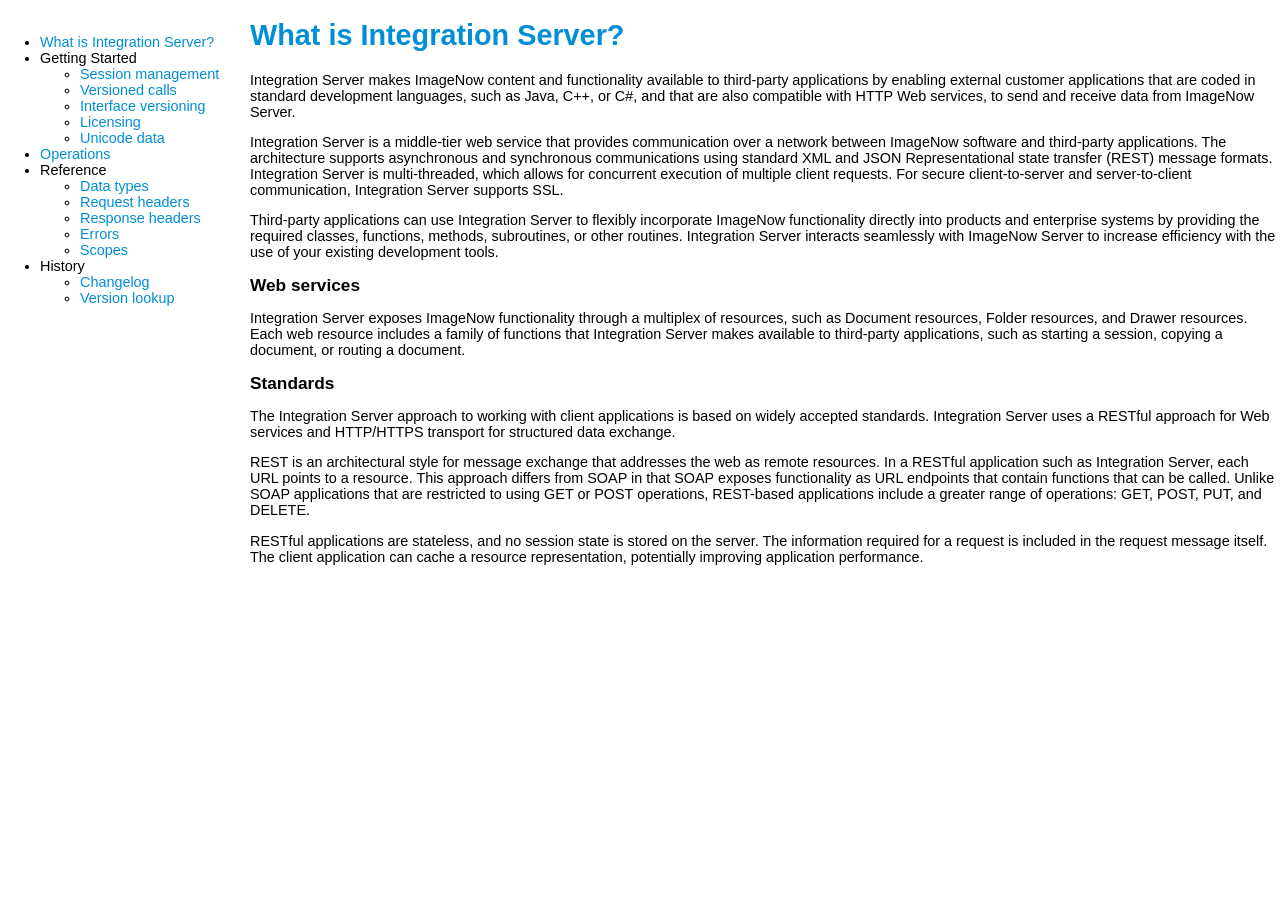
<file: index.html>
<!doctype html>
<html>
    <head>
        <meta http-equiv="content-type" content="text/html; charset=ISO-8859-1">
        <link href="style/layout.css" rel="stylesheet" type="text/css">
        <script type="text/javascript" language="JavaScript" src="js/jquery-3.5.1.min.js"></script>
    </head>
    <body>
        <div id="container">
	        <div id="navigation">
		        <ul>
		                <li>
                    <a href="index.html">What is Integration Server?</a>
                
            </li>
    <li>
                    Getting Started
                
                    <ul>
                	                <li>
				        				            <a href="sessionmanagement.html">Session management</a>
				        				    </li>
					                <li>
				        				            <a href="versioning.html">Versioned calls</a>
				        				    </li>
					                <li>
				        				            <a href="interfaceversioning.html">Interface versioning</a>
				        				    </li>
					                <li>
				        				            <a href="licensing.html">Licensing</a>
				        				    </li>
					                <li>
				        				            <a href="unicode.html">Unicode data</a>
				        				    </li>
				            </ul>
            </li>
    <li>
                    <a href="operations.html">Operations</a>
                
            </li>
    <li>
                    Reference
                
                    <ul>
                	                <li>
				        				            <a href="datatypes.html">Data types</a>
				        				    </li>
					                <li>
				        				            <a href="requestheaders.html">Request headers</a>
				        				    </li>
					                <li>
				        				            <a href="responseheaders.html">Response headers</a>
				        				    </li>
					                <li>
				        				            <a href="errors.html">Errors</a>
				        				    </li>
					                <li>
				        				            <a href="scopes.html">Scopes</a>
				        				    </li>
				            </ul>
            </li>
    <li>
                    History
                
                    <ul>
                	                <li>
				        				            <a href="changelog.html">Changelog</a>
				        				    </li>
					                <li>
				        				            <a href="versionlookup.html">Version lookup</a>
				        				    </li>
				            </ul>
            </li>
		        </ul>
		    </div>
	        <div id="content">
	            <h1>What is Integration Server?</h1>

<p>
Integration Server makes ImageNow content and functionality available to third-party applications by enabling external customer applications that are coded in standard development languages, such as Java, C++, or C#, and that are also compatible with HTTP Web services, to send and receive data from ImageNow Server.
</p>
<p>
Integration Server is a middle-tier web service that provides communication over a network between ImageNow software and third-party applications. The architecture supports asynchronous and synchronous communications using standard XML and JSON Representational state transfer (REST) message formats. Integration Server is multi-threaded, which allows for concurrent execution of multiple client requests. For secure client-to-server and server-to-client communication, Integration Server supports SSL.
</p>
<p>
Third-party applications can use Integration Server to flexibly incorporate ImageNow functionality directly into products and enterprise systems by providing the required classes, functions, methods, subroutines, or other routines. Integration Server interacts seamlessly with ImageNow Server to increase efficiency with the use of your existing development tools.
</p>

<h2>Web services</h2>
<p>
Integration Server exposes ImageNow functionality through a multiplex of resources, such as Document resources, Folder resources, and Drawer resources. Each web resource includes a family of functions that Integration Server makes available to third-party applications, such as starting a session, copying a document, or routing a document.
</p>

<h2>Standards</h2>
<p>
The Integration Server approach to working with client applications is based on widely accepted standards. Integration Server uses a RESTful approach for Web services and HTTP/HTTPS transport for structured data exchange.
</p>
<p>
REST is an architectural style for message exchange that addresses the web as remote resources. In a RESTful application such as Integration Server, each URL points to a resource. This approach differs from SOAP in that SOAP exposes functionality as URL endpoints that contain functions that can be called. Unlike SOAP applications that are restricted to using GET or POST operations, REST-based applications include a greater range of operations: GET, POST, PUT, and DELETE.
</p>
<p>
RESTful applications are stateless, and no session state is stored on the server. The information required for a request is included in the request message itself. The client application can cache a resource representation, potentially improving application performance.
</p>	        </div>
	    </div>
    </body>
</html>
</file>
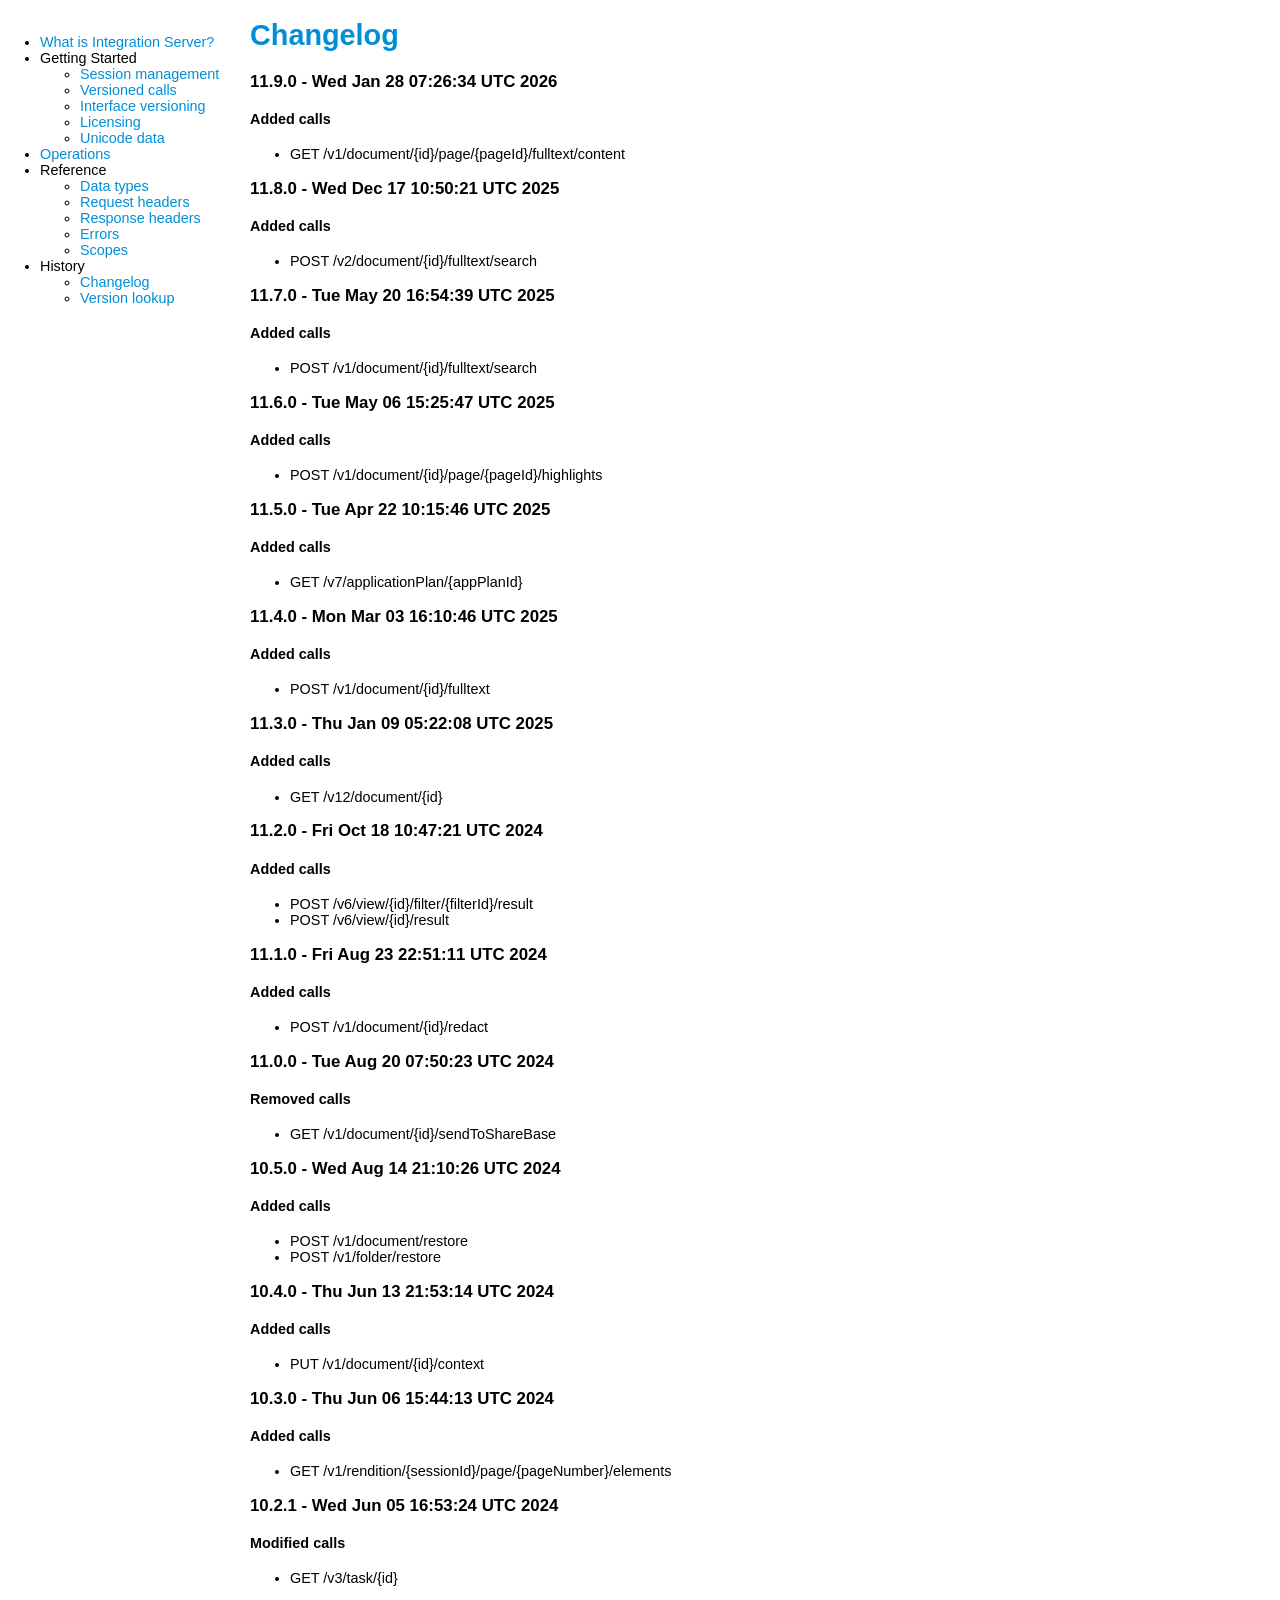
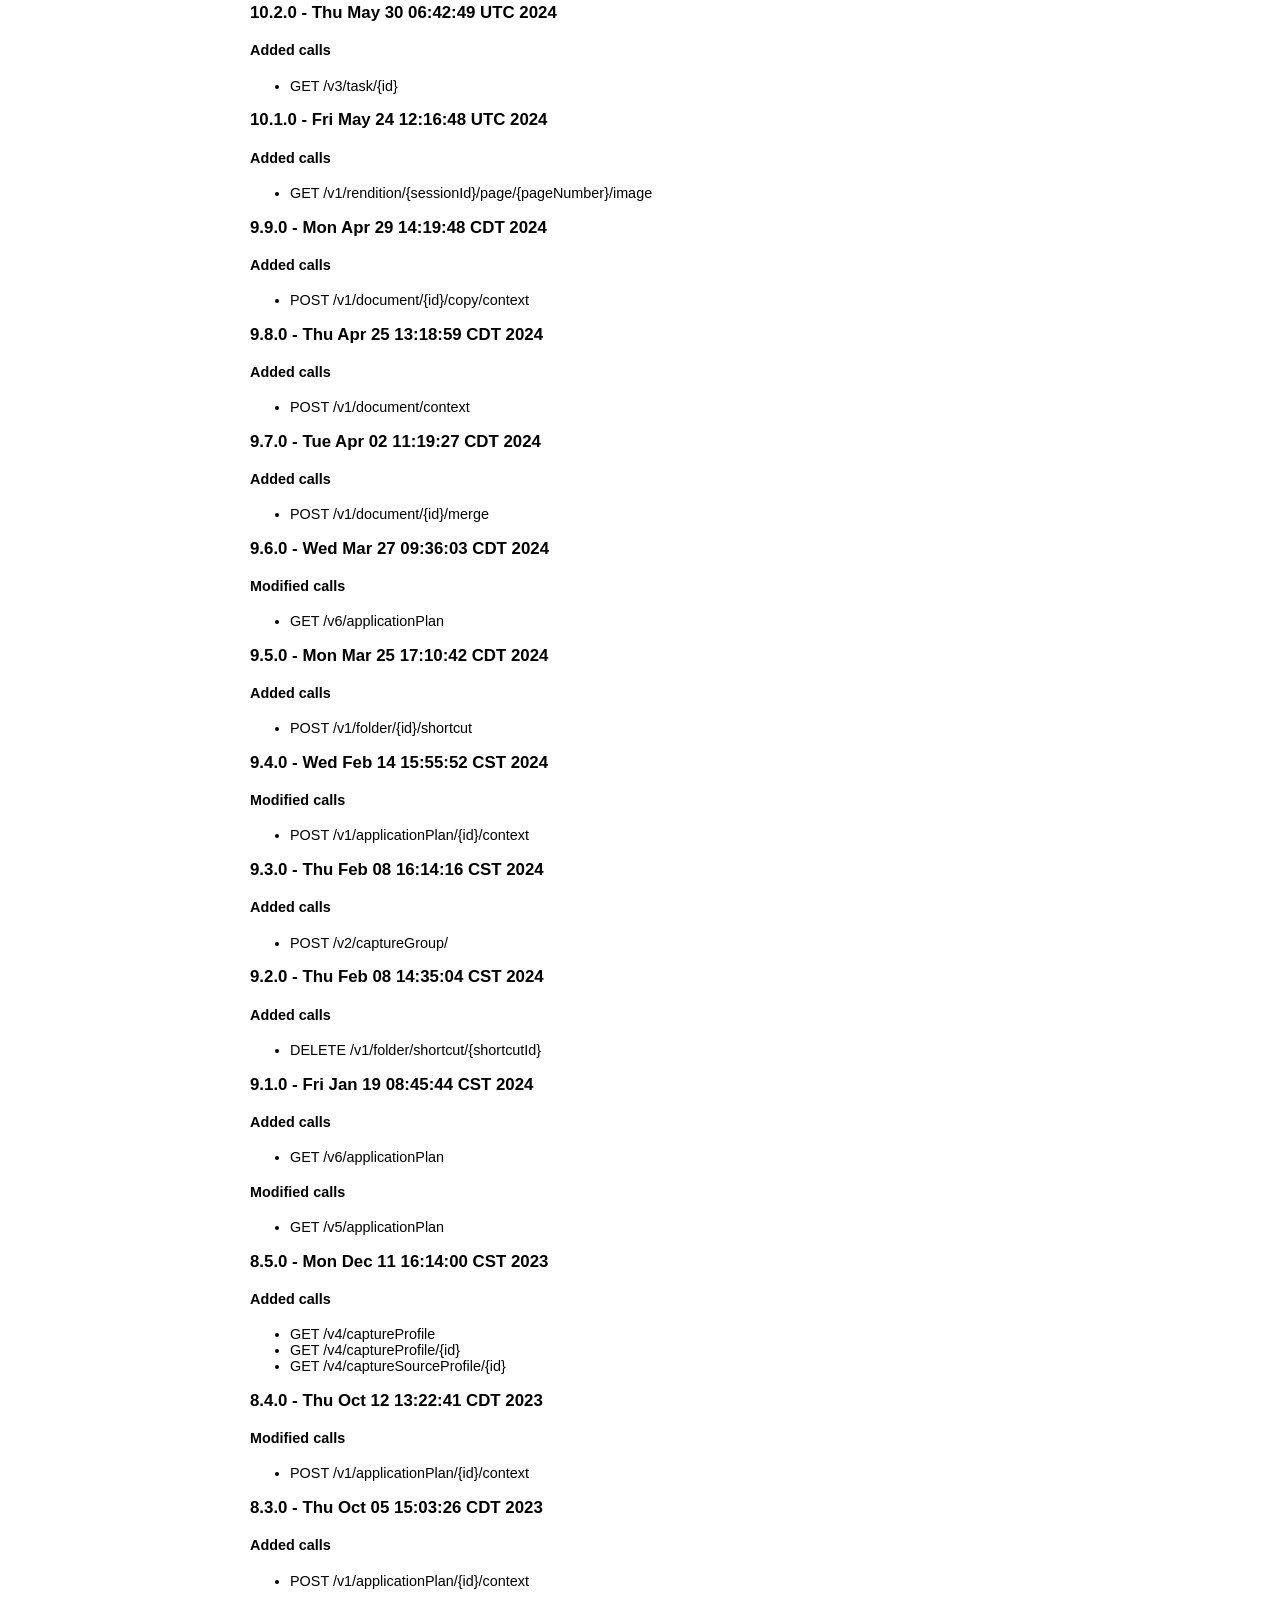
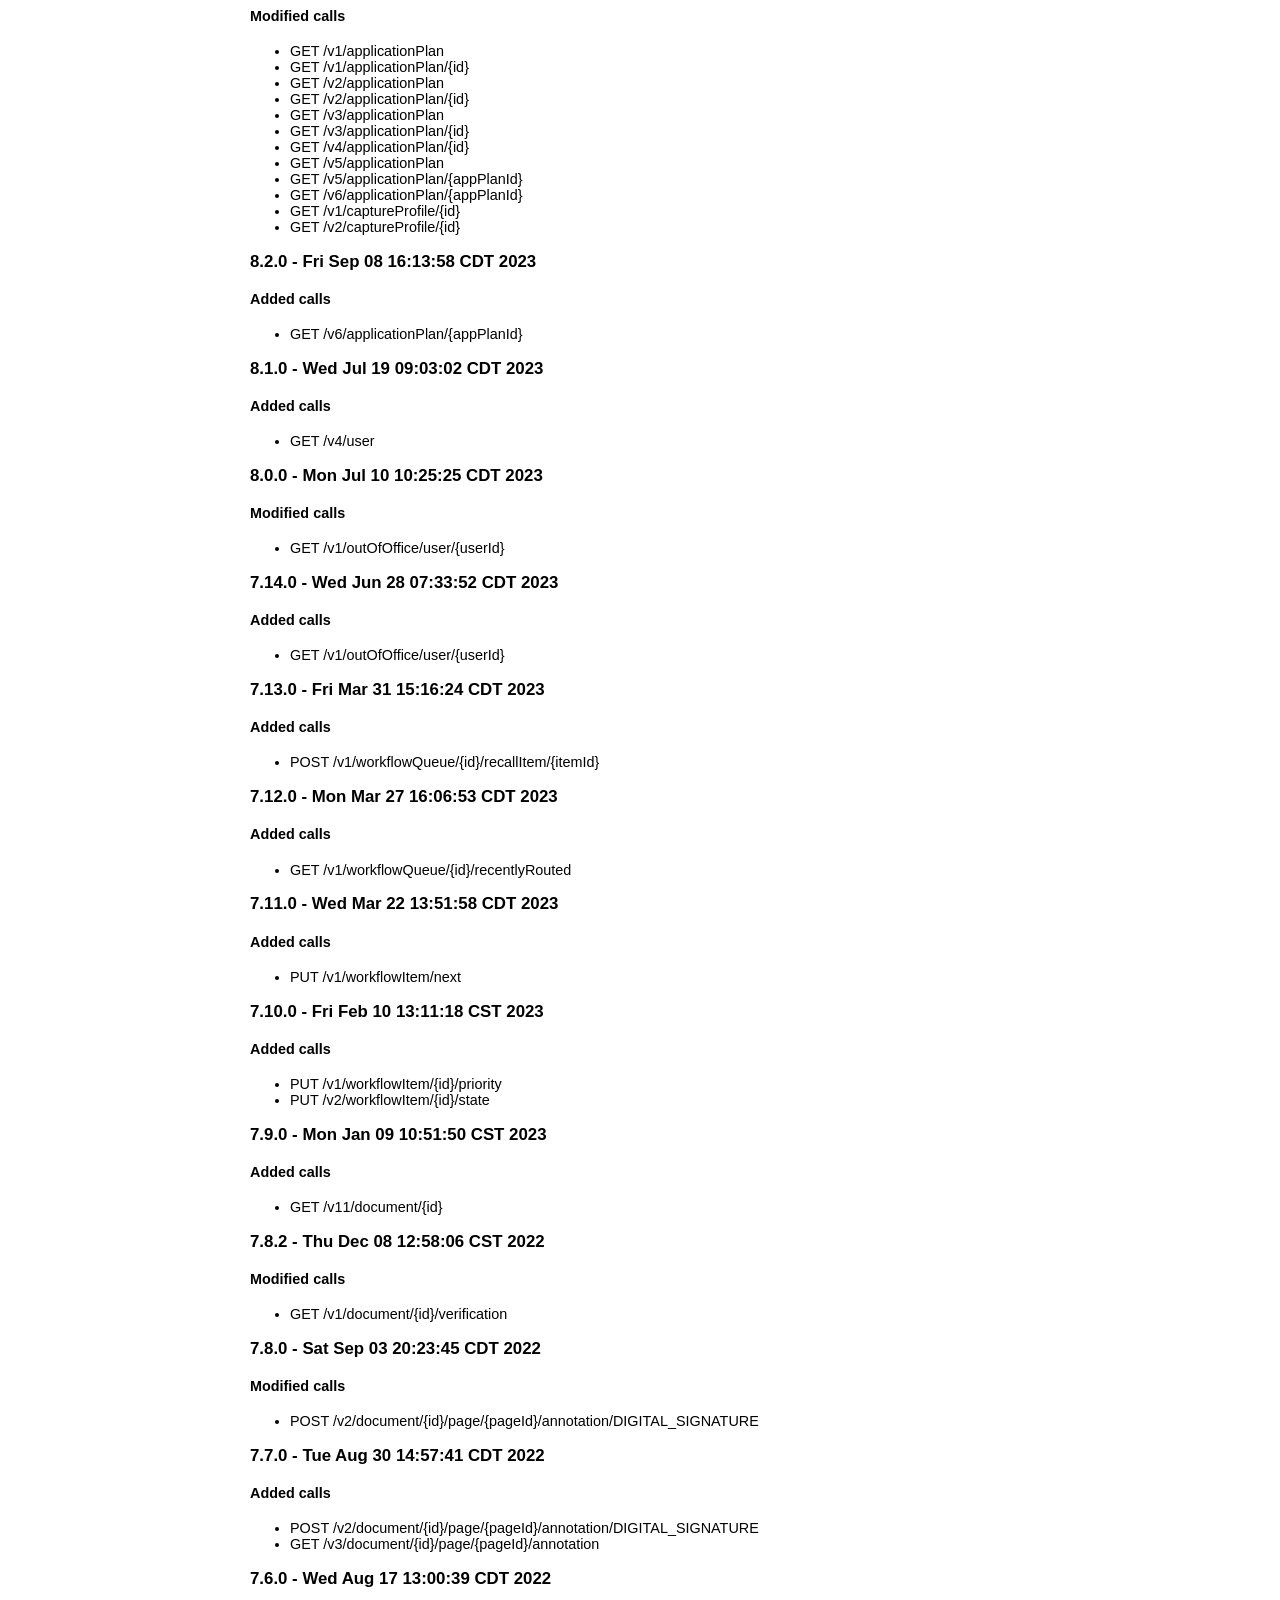
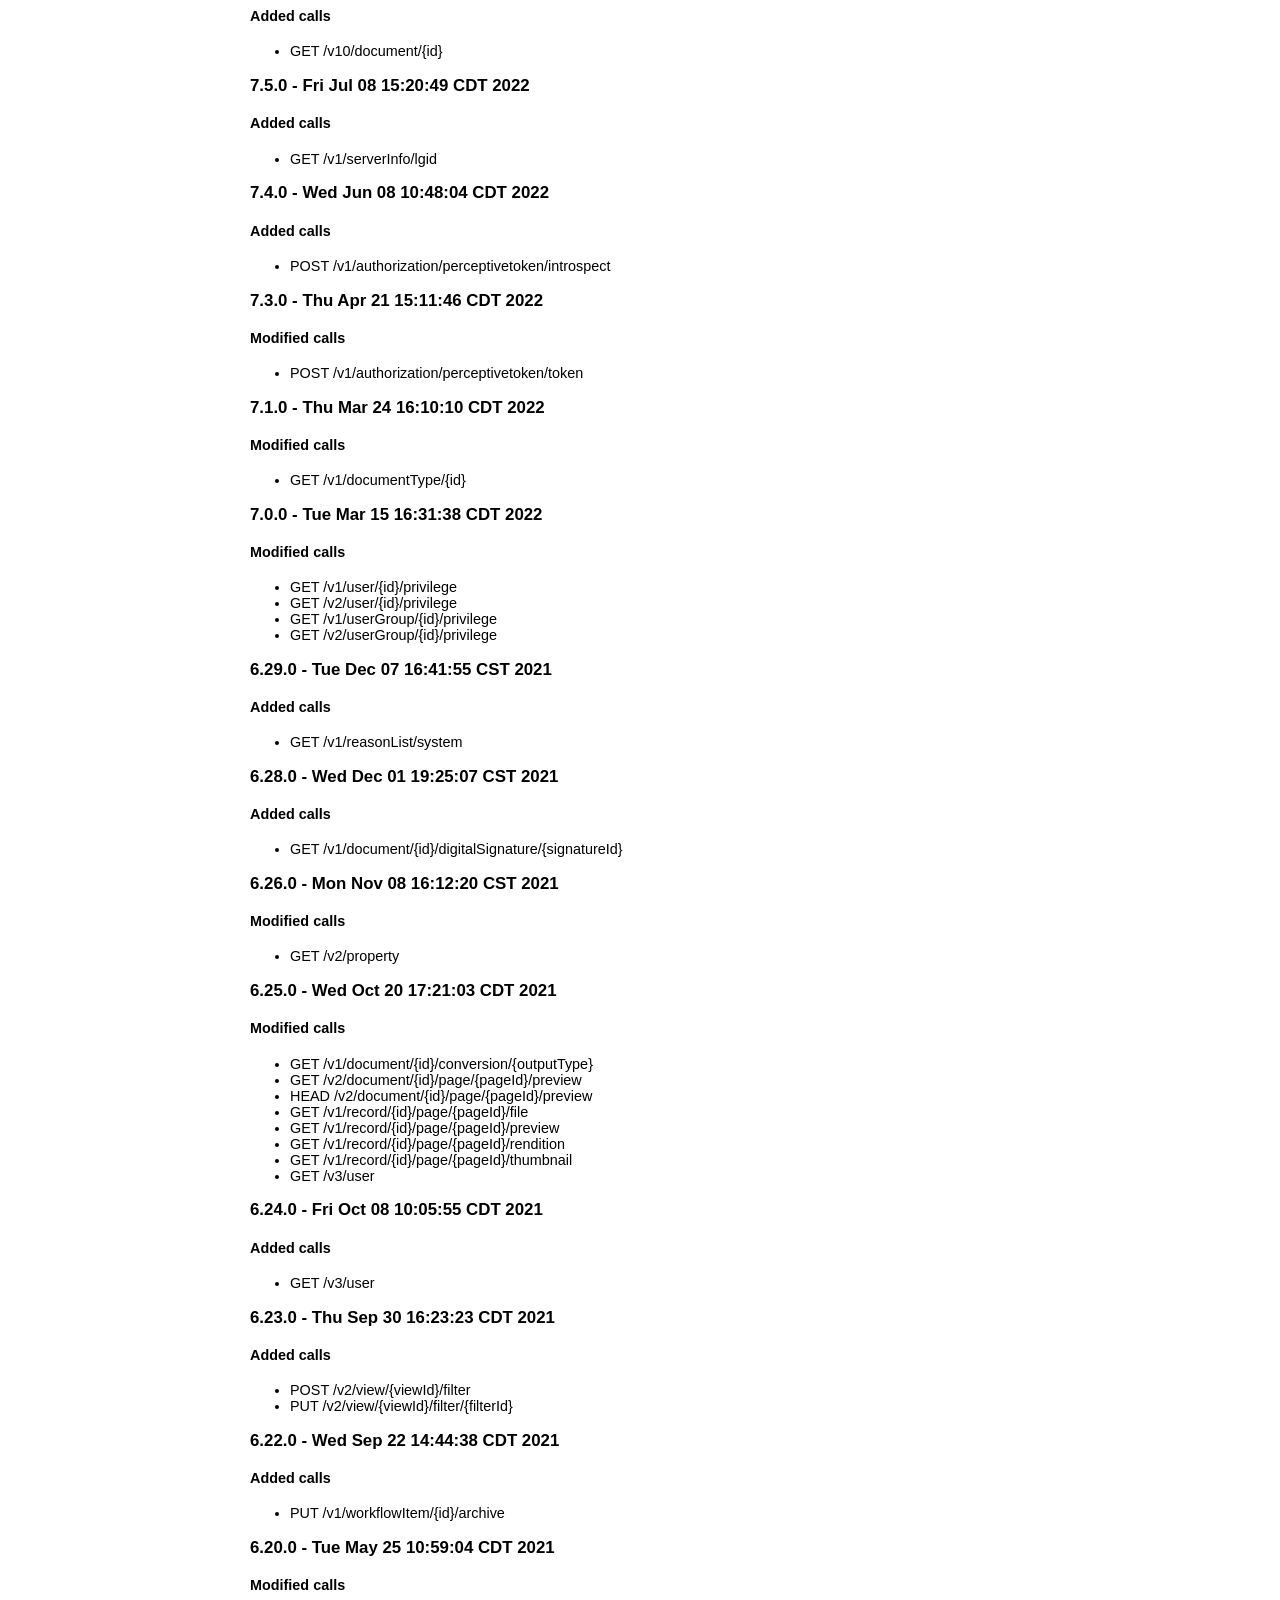
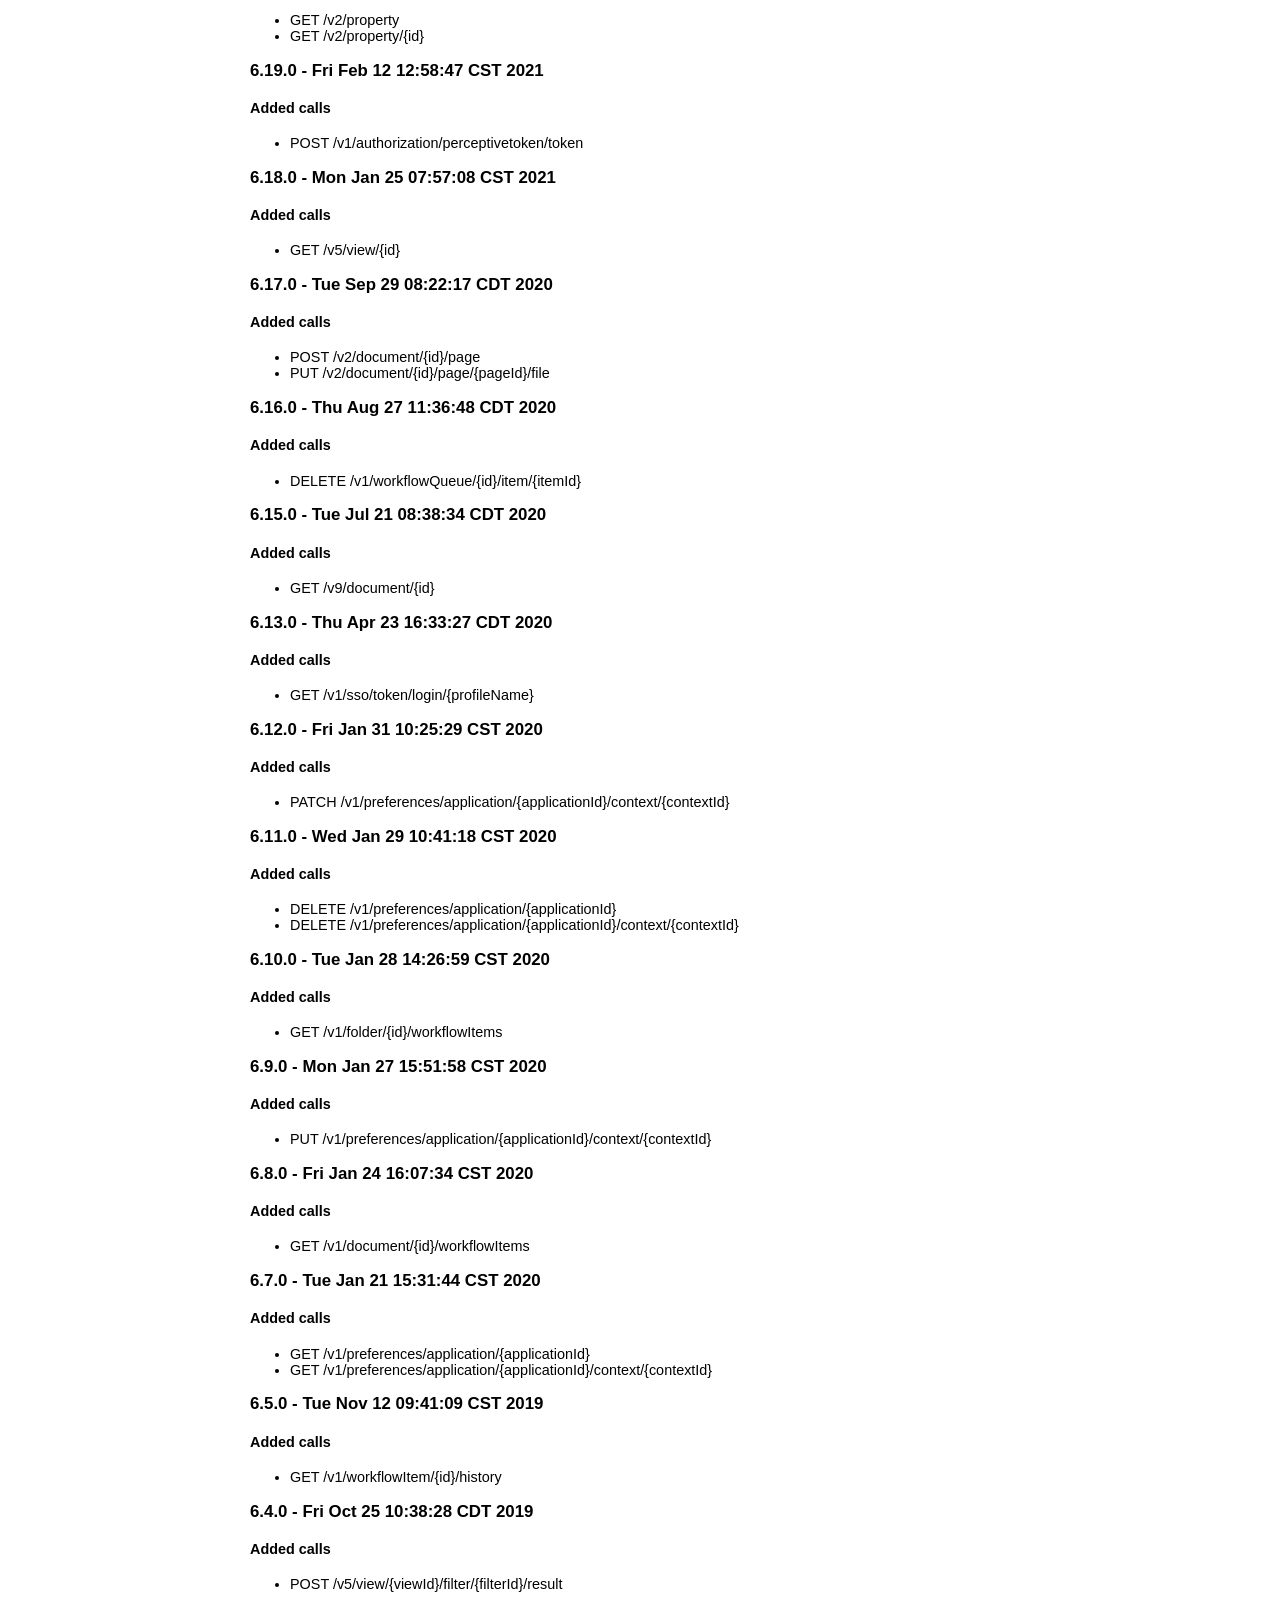
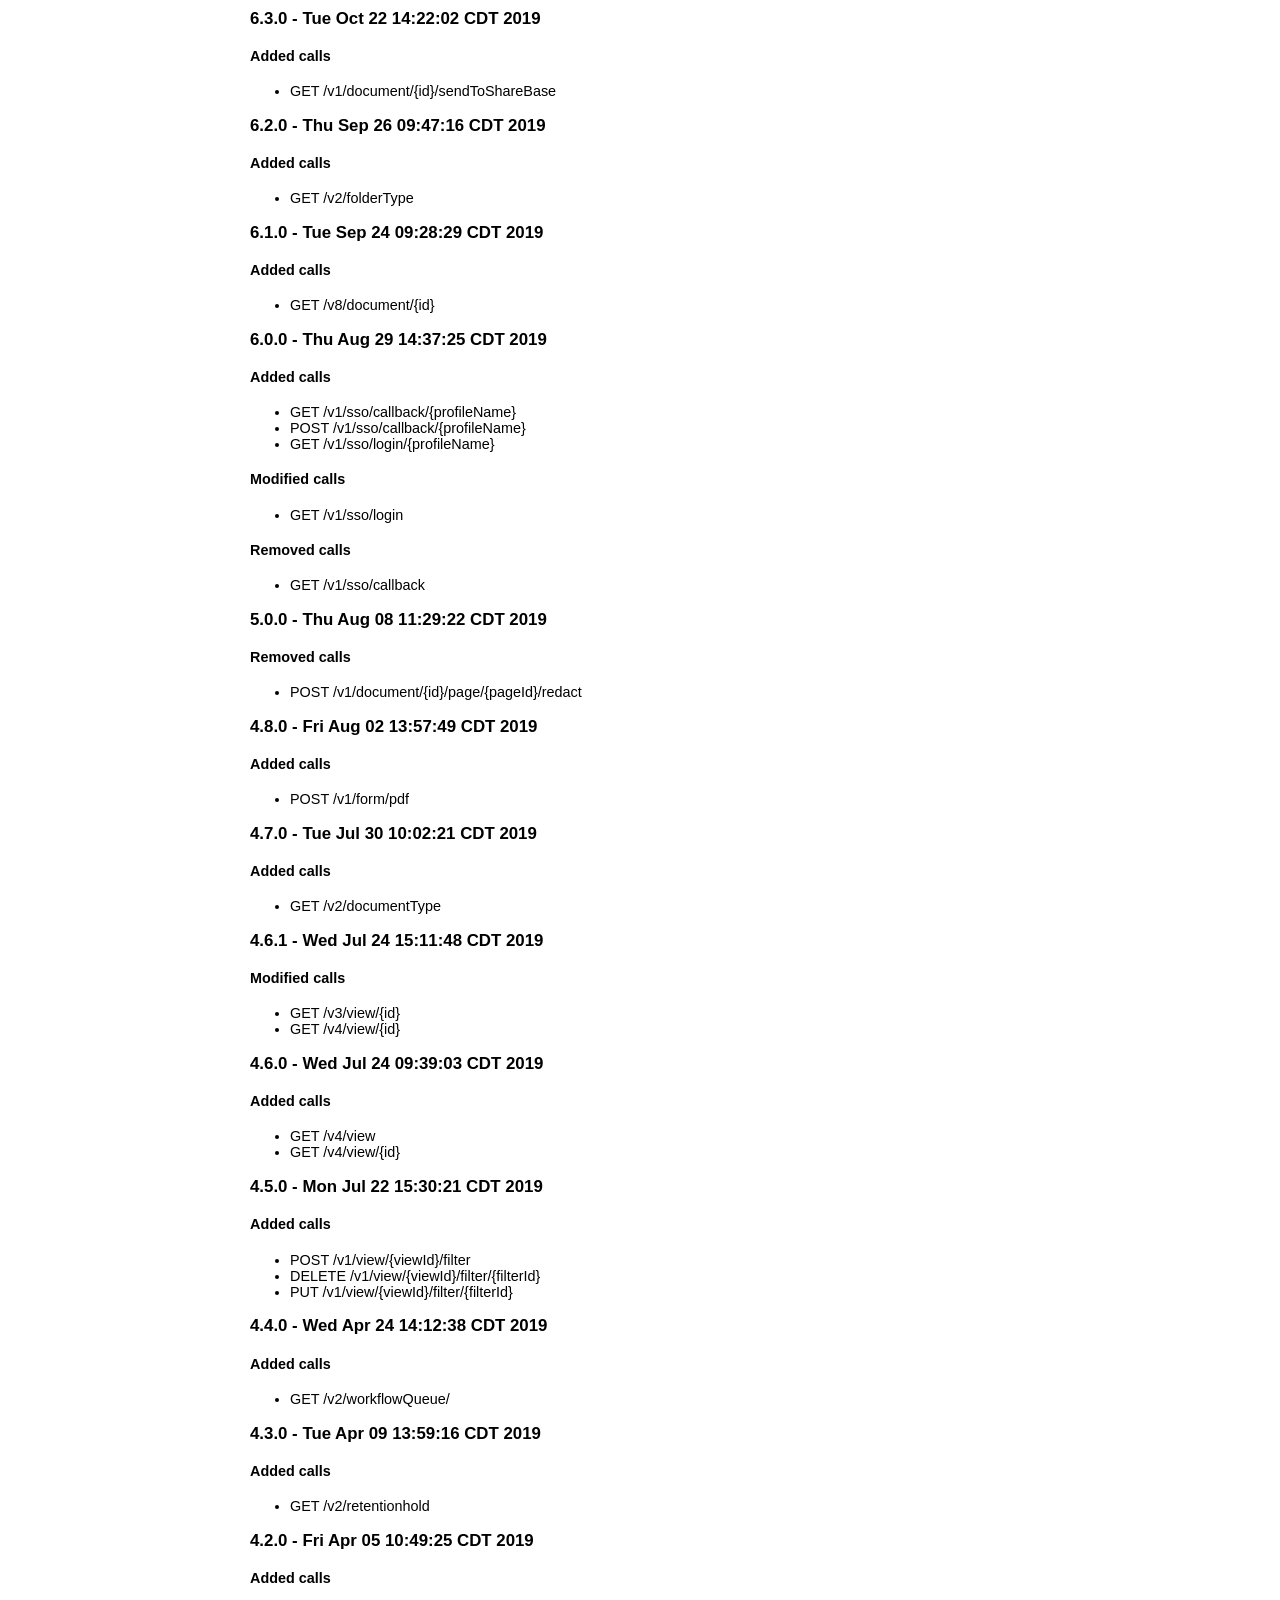
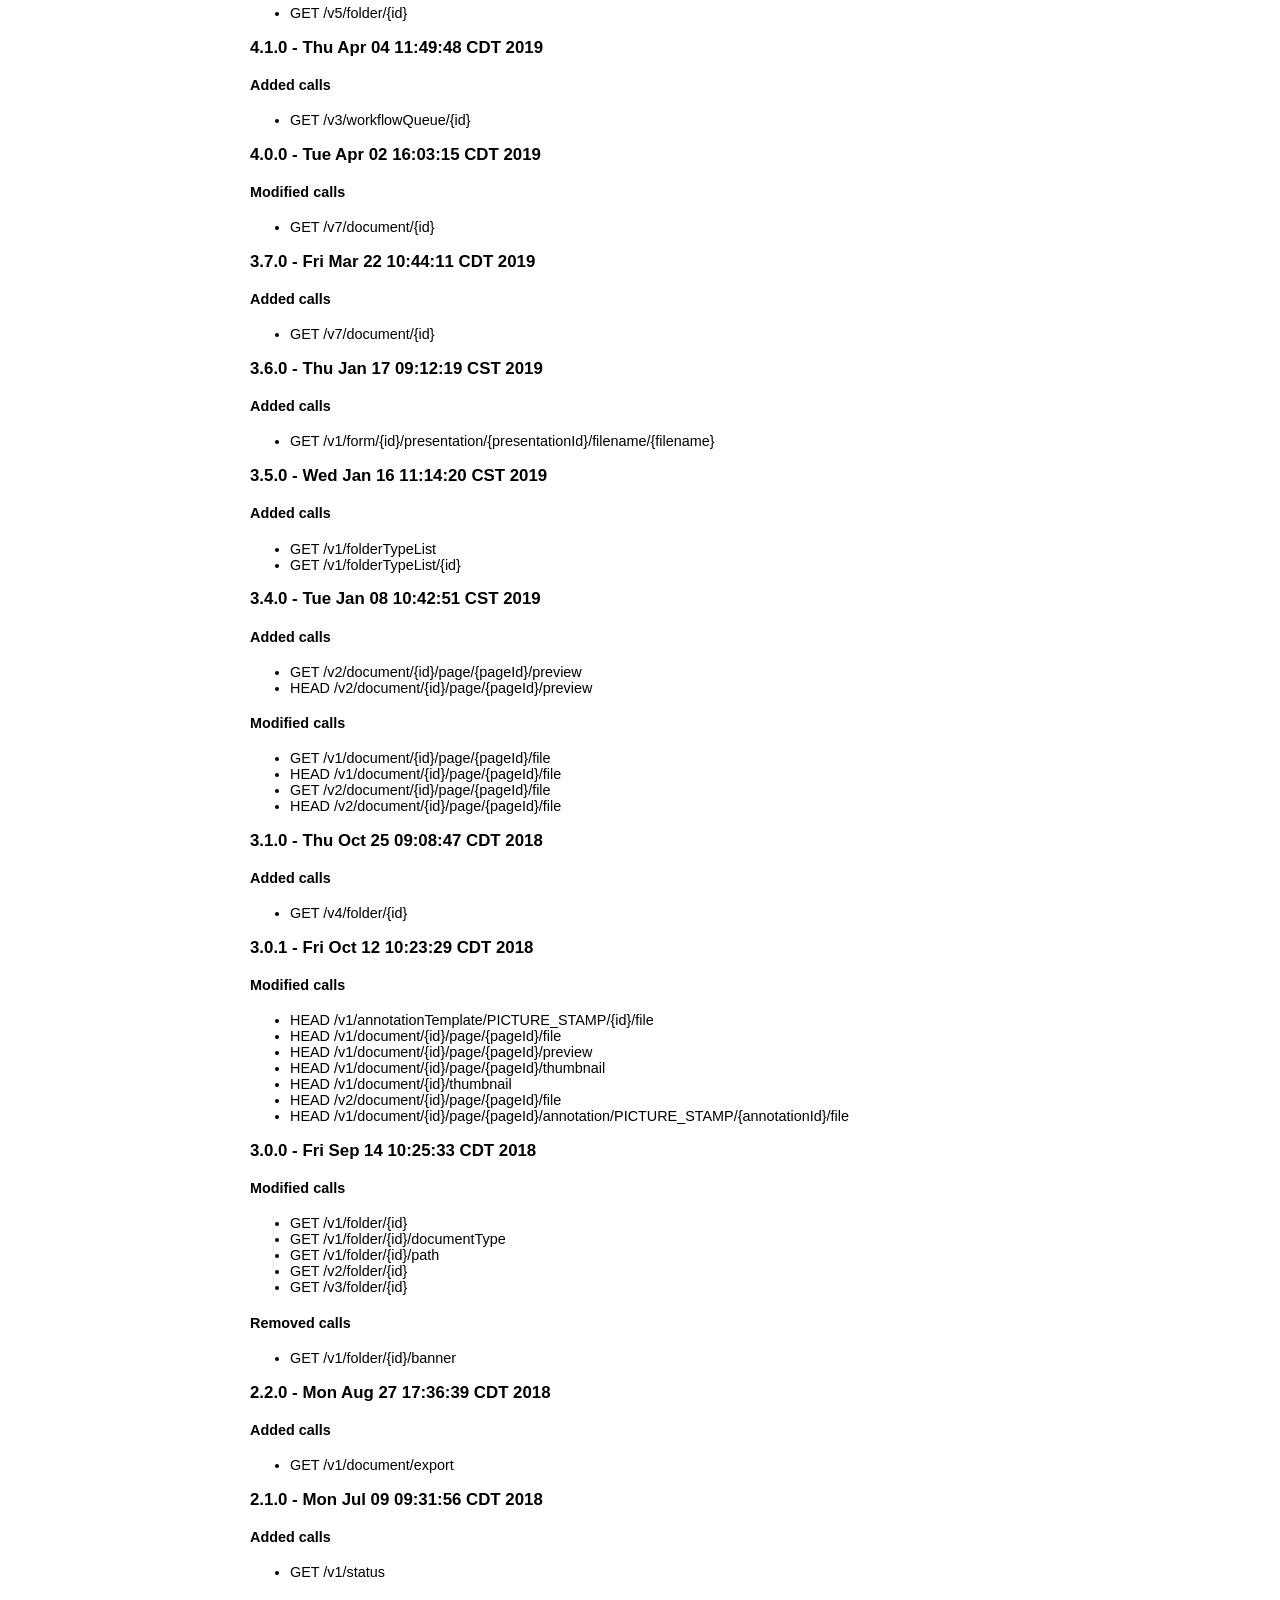
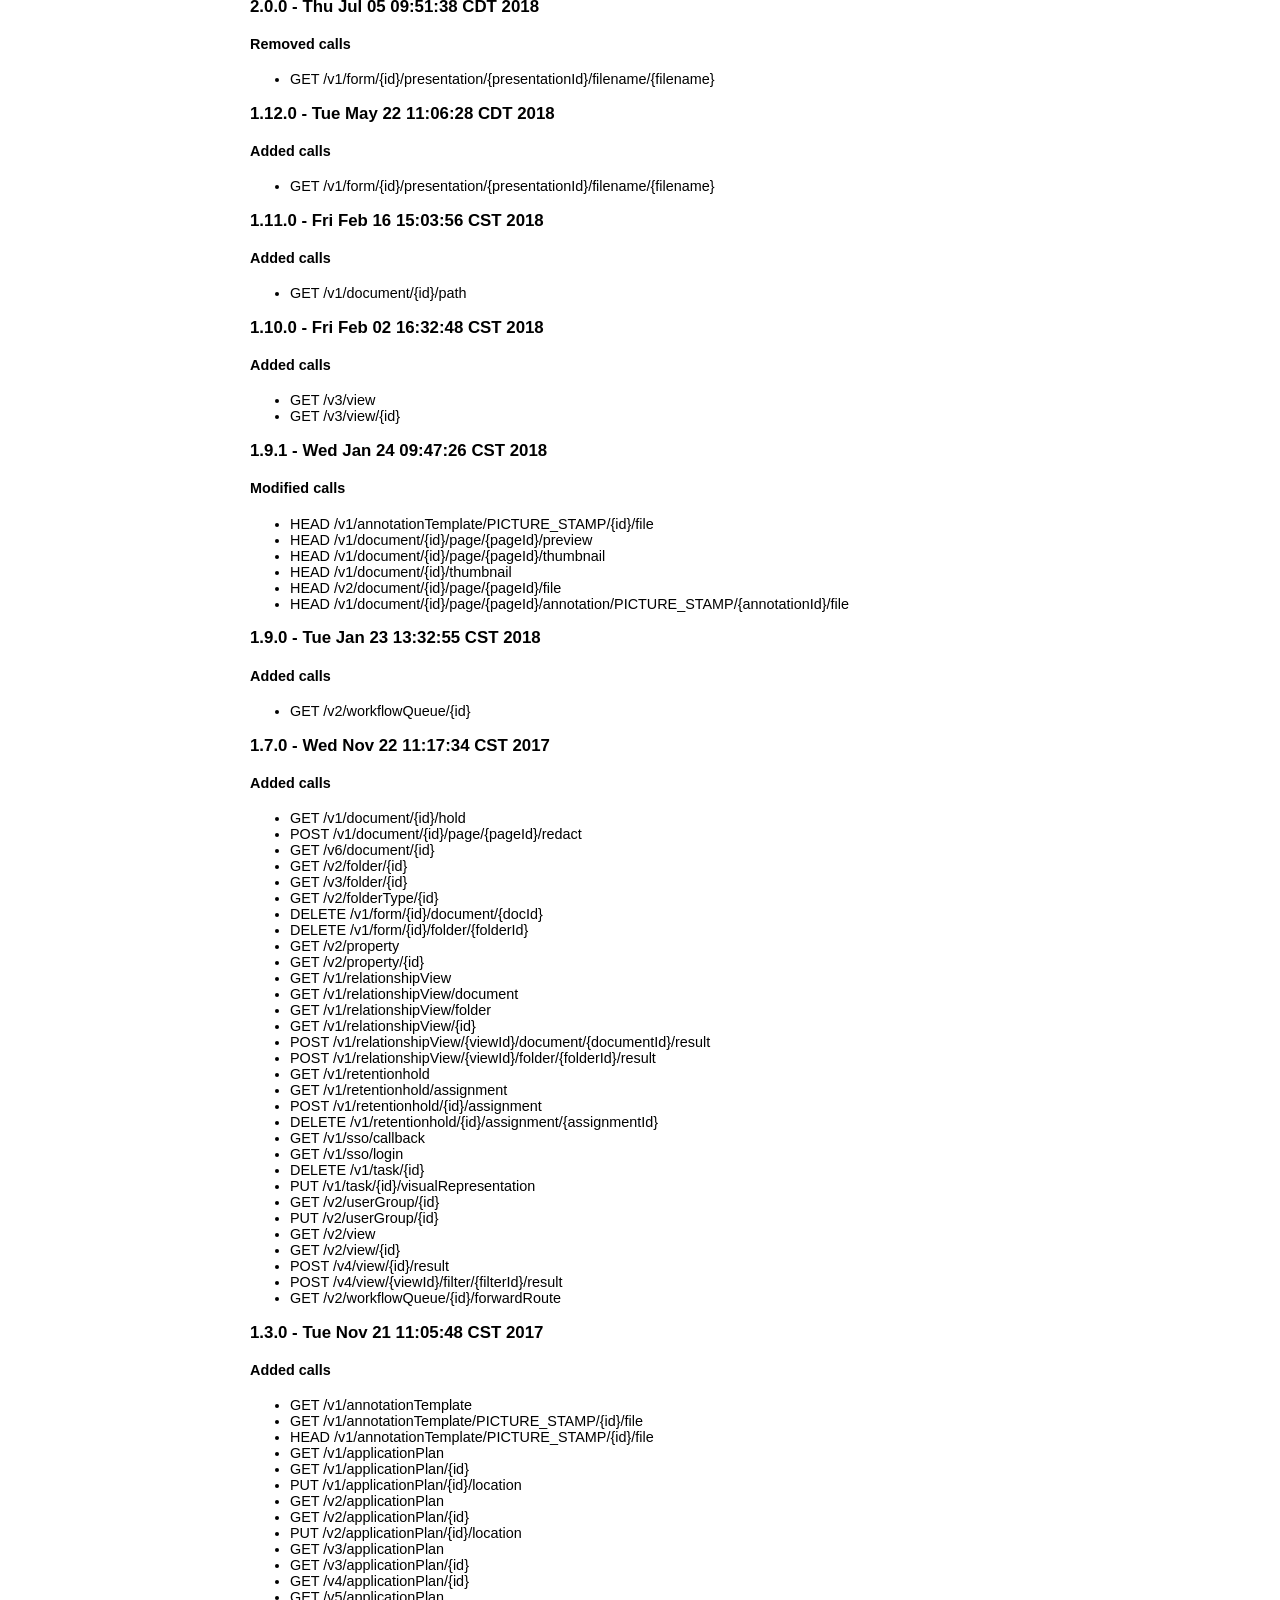
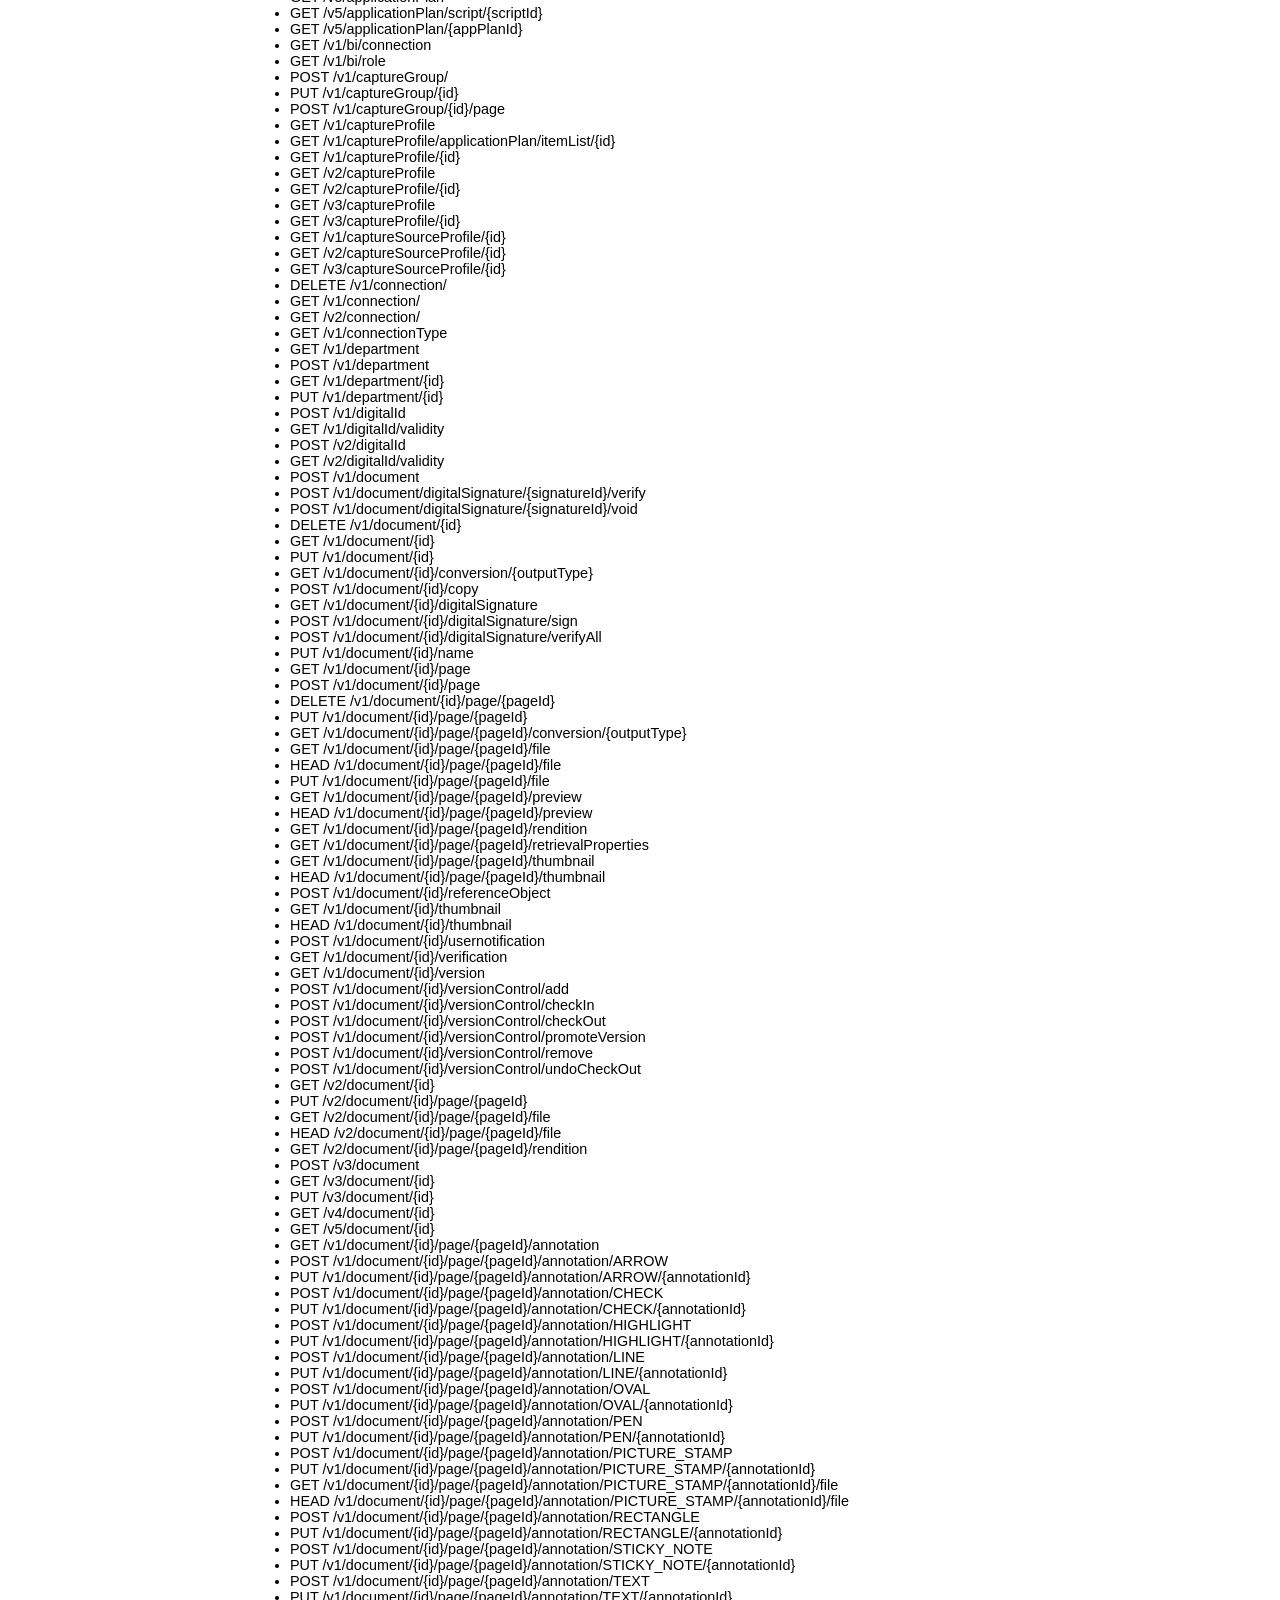
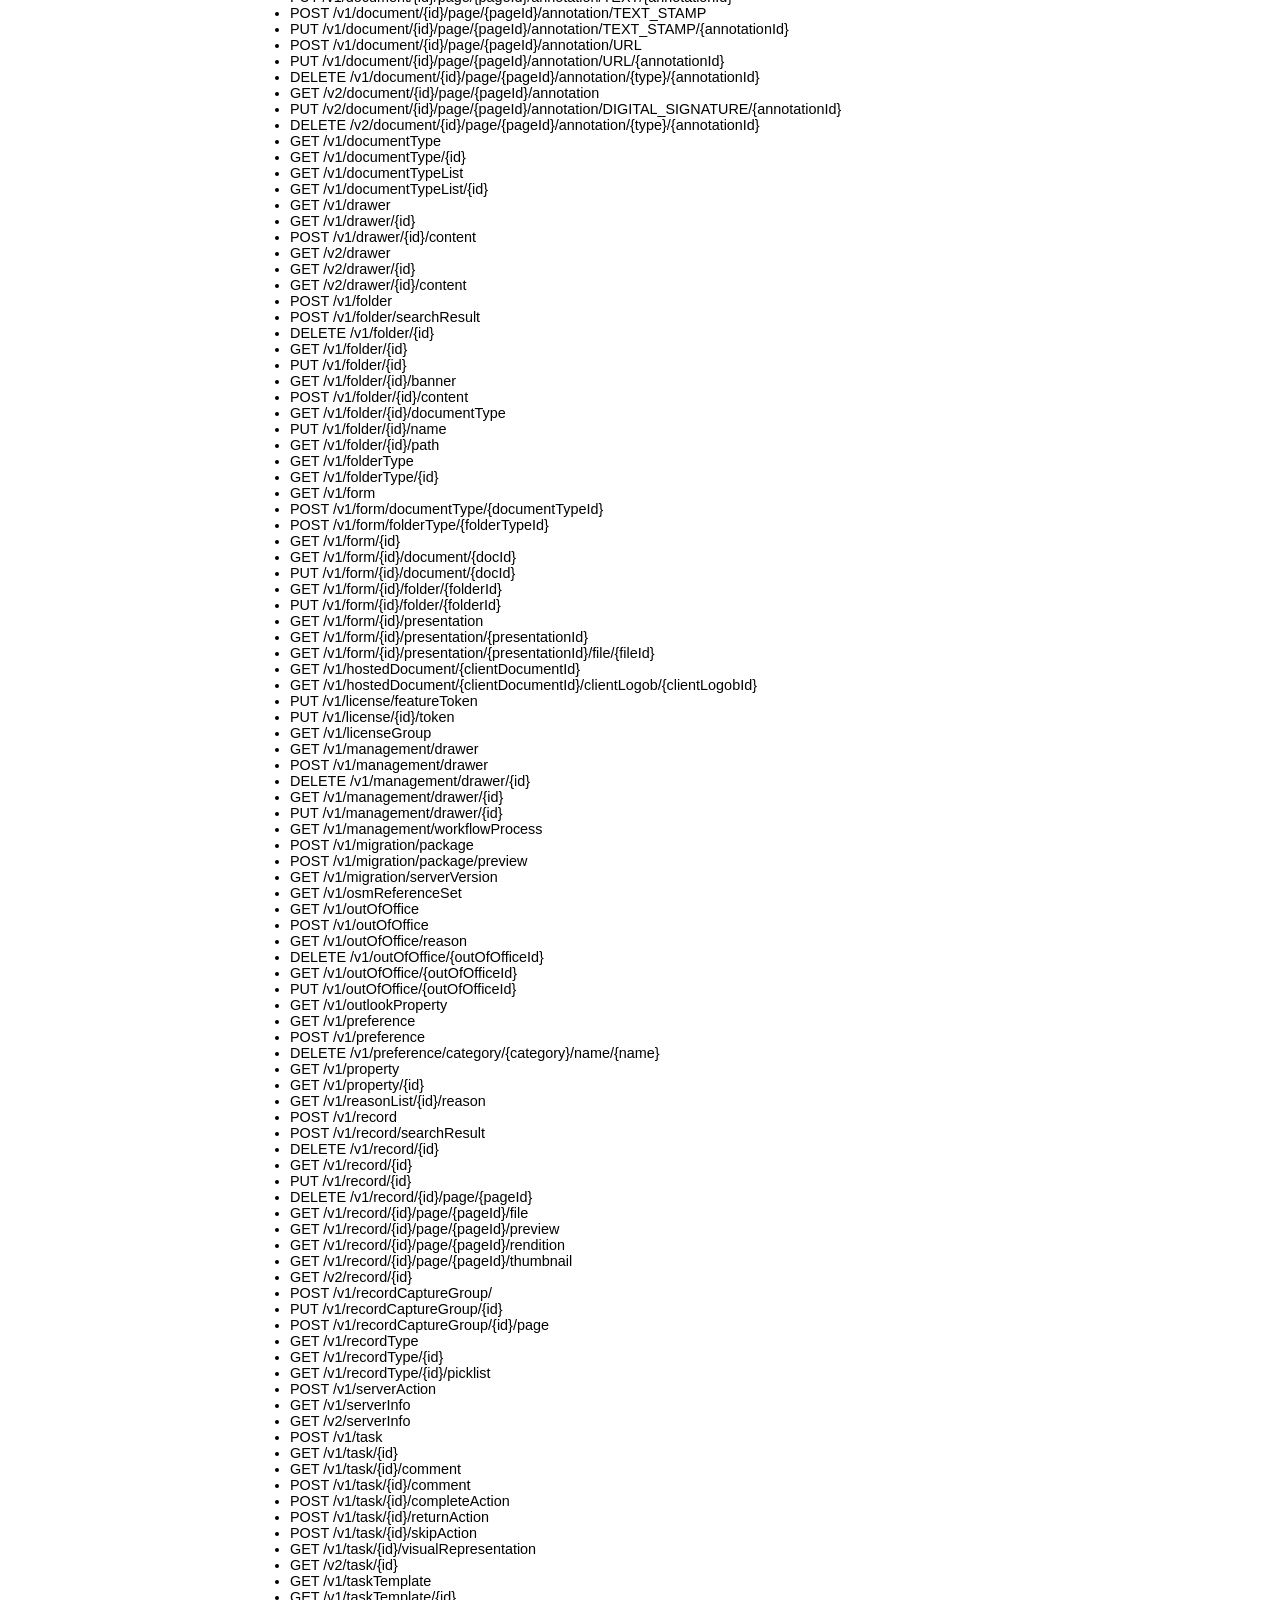
<file: changelog.html>
<!doctype html>
<html>
    <head>
        <meta http-equiv="content-type" content="text/html; charset=ISO-8859-1">
        <link href="style/layout.css" rel="stylesheet" type="text/css">
        <script type="text/javascript" language="JavaScript" src="js/jquery-3.5.1.min.js"></script>
    </head>
    <body>
        <div id="container">
	        <div id="navigation">
		        <ul>
		                <li>
                    <a href="index.html">What is Integration Server?</a>
                
            </li>
    <li>
                    Getting Started
                
                    <ul>
                	                <li>
				        				            <a href="sessionmanagement.html">Session management</a>
				        				    </li>
					                <li>
				        				            <a href="versioning.html">Versioned calls</a>
				        				    </li>
					                <li>
				        				            <a href="interfaceversioning.html">Interface versioning</a>
				        				    </li>
					                <li>
				        				            <a href="licensing.html">Licensing</a>
				        				    </li>
					                <li>
				        				            <a href="unicode.html">Unicode data</a>
				        				    </li>
				            </ul>
            </li>
    <li>
                    <a href="operations.html">Operations</a>
                
            </li>
    <li>
                    Reference
                
                    <ul>
                	                <li>
				        				            <a href="datatypes.html">Data types</a>
				        				    </li>
					                <li>
				        				            <a href="requestheaders.html">Request headers</a>
				        				    </li>
					                <li>
				        				            <a href="responseheaders.html">Response headers</a>
				        				    </li>
					                <li>
				        				            <a href="errors.html">Errors</a>
				        				    </li>
					                <li>
				        				            <a href="scopes.html">Scopes</a>
				        				    </li>
				            </ul>
            </li>
    <li>
                    History
                
                    <ul>
                	                <li>
				        				            <a href="changelog.html">Changelog</a>
				        				    </li>
					                <li>
				        				            <a href="versionlookup.html">Version lookup</a>
				        				    </li>
				            </ul>
            </li>
		        </ul>
		    </div>
	        <div id="content">
	            <h1>Changelog</h1>

    	    <h3>11.9.0 - Wed Jan 28 07:26:34 UTC 2026</h3>
	    
	    	        <h4>Added calls</h4>
	        <ul>
		        		           <li>GET /v1/document/{id}/page/{pageId}/fulltext/content</li>
		        		    </ul>
	    	    
	    	    
	    	    	    <h3>11.8.0 - Wed Dec 17 10:50:21 UTC 2025</h3>
	    
	    	        <h4>Added calls</h4>
	        <ul>
		        		           <li>POST /v2/document/{id}/fulltext/search</li>
		        		    </ul>
	    	    
	    	    
	    	        	    <h3>11.7.0 - Tue May 20 16:54:39 UTC 2025</h3>
	    
	    	        <h4>Added calls</h4>
	        <ul>
		        		           <li>POST /v1/document/{id}/fulltext/search</li>
		        		    </ul>
	    	    
	    	    
	    	    	    <h3>11.6.0 - Tue May 06 15:25:47 UTC 2025</h3>
	    
	    	        <h4>Added calls</h4>
	        <ul>
		        		           <li>POST /v1/document/{id}/page/{pageId}/highlights</li>
		        		    </ul>
	    	    
	    	    
	    	    	    <h3>11.5.0 - Tue Apr 22 10:15:46 UTC 2025</h3>
	    
	    	        <h4>Added calls</h4>
	        <ul>
		        		           <li>GET /v7/applicationPlan/{appPlanId}</li>
		        		    </ul>
	    	    
	    	    
	    	    	    <h3>11.4.0 - Mon Mar 03 16:10:46 UTC 2025</h3>
	    
	    	        <h4>Added calls</h4>
	        <ul>
		        		           <li>POST /v1/document/{id}/fulltext</li>
		        		    </ul>
	    	    
	    	    
	    	    	    <h3>11.3.0 - Thu Jan 09 05:22:08 UTC 2025</h3>
	    
	    	        <h4>Added calls</h4>
	        <ul>
		        		           <li>GET /v12/document/{id}</li>
		        		    </ul>
	    	    
	    	    
	    	        	    <h3>11.2.0 - Fri Oct 18 10:47:21 UTC 2024</h3>
	    
	    	        <h4>Added calls</h4>
	        <ul>
		        		           <li>POST /v6/view/{id}/filter/{filterId}/result</li>
		        		           <li>POST /v6/view/{id}/result</li>
		        		    </ul>
	    	    
	    	    
	    	        	    <h3>11.1.0 - Fri Aug 23 22:51:11 UTC 2024</h3>
	    
	    	        <h4>Added calls</h4>
	        <ul>
		        		           <li>POST /v1/document/{id}/redact</li>
		        		    </ul>
	    	    
	    	    
	    	    	    <h3>11.0.0 - Tue Aug 20 07:50:23 UTC 2024</h3>
	    
	    	    
	    	    
	    	        <h4>Removed calls</h4>
	        <ul>
	            	               <li>GET /v1/document/{id}/sendToShareBase</li>
	            	        </ul>
	    	    	    <h3>10.5.0 - Wed Aug 14 21:10:26 UTC 2024</h3>
	    
	    	        <h4>Added calls</h4>
	        <ul>
		        		           <li>POST /v1/document/restore</li>
		        		           <li>POST /v1/folder/restore</li>
		        		    </ul>
	    	    
	    	    
	    	        	    <h3>10.4.0 - Thu Jun 13 21:53:14 UTC 2024</h3>
	    
	    	        <h4>Added calls</h4>
	        <ul>
		        		           <li>PUT /v1/document/{id}/context</li>
		        		    </ul>
	    	    
	    	    
	    	    	    <h3>10.3.0 - Thu Jun 06 15:44:13 UTC 2024</h3>
	    
	    	        <h4>Added calls</h4>
	        <ul>
		        		           <li>GET /v1/rendition/{sessionId}/page/{pageNumber}/elements</li>
		        		    </ul>
	    	    
	    	    
	    	    	    <h3>10.2.1 - Wed Jun 05 16:53:24 UTC 2024</h3>
	    
	    	    
	    	        <h4>Modified calls</h4>
	        <ul>
	            	               <li>GET /v3/task/{id}</li>
	            	        </ul>
	    	    
	    	    	    <h3>10.2.0 - Thu May 30 06:42:49 UTC 2024</h3>
	    
	    	        <h4>Added calls</h4>
	        <ul>
		        		           <li>GET /v3/task/{id}</li>
		        		    </ul>
	    	    
	    	    
	    	    	    <h3>10.1.0 - Fri May 24 12:16:48 UTC 2024</h3>
	    
	    	        <h4>Added calls</h4>
	        <ul>
		        		           <li>GET /v1/rendition/{sessionId}/page/{pageNumber}/image</li>
		        		    </ul>
	    	    
	    	    
	    	    	    <h3>9.9.0 - Mon Apr 29 14:19:48 CDT 2024</h3>
	    
	    	        <h4>Added calls</h4>
	        <ul>
		        		           <li>POST /v1/document/{id}/copy/context</li>
		        		    </ul>
	    	    
	    	    
	    	    	    <h3>9.8.0 - Thu Apr 25 13:18:59 CDT 2024</h3>
	    
	    	        <h4>Added calls</h4>
	        <ul>
		        		           <li>POST /v1/document/context</li>
		        		    </ul>
	    	    
	    	    
	    	        	    <h3>9.7.0 - Tue Apr 02 11:19:27 CDT 2024</h3>
	    
	    	        <h4>Added calls</h4>
	        <ul>
		        		           <li>POST /v1/document/{id}/merge</li>
		        		    </ul>
	    	    
	    	    
	    	    	    <h3>9.6.0 - Wed Mar 27 09:36:03 CDT 2024</h3>
	    
	    	    
	    	        <h4>Modified calls</h4>
	        <ul>
	            	               <li>GET /v6/applicationPlan</li>
	            	        </ul>
	    	    
	    	    	    <h3>9.5.0 - Mon Mar 25 17:10:42 CDT 2024</h3>
	    
	    	        <h4>Added calls</h4>
	        <ul>
		        		           <li>POST /v1/folder/{id}/shortcut</li>
		        		    </ul>
	    	    
	    	    
	    	    	    <h3>9.4.0 - Wed Feb 14 15:55:52 CST 2024</h3>
	    
	    	    
	    	        <h4>Modified calls</h4>
	        <ul>
	            	               <li>POST /v1/applicationPlan/{id}/context</li>
	            	        </ul>
	    	    
	    	    	    <h3>9.3.0 - Thu Feb 08 16:14:16 CST 2024</h3>
	    
	    	        <h4>Added calls</h4>
	        <ul>
		        		           <li>POST /v2/captureGroup/</li>
		        		    </ul>
	    	    
	    	    
	    	    	    <h3>9.2.0 - Thu Feb 08 14:35:04 CST 2024</h3>
	    
	    	        <h4>Added calls</h4>
	        <ul>
		        		           <li>DELETE /v1/folder/shortcut/{shortcutId}</li>
		        		    </ul>
	    	    
	    	    
	    	    	    <h3>9.1.0 - Fri Jan 19 08:45:44 CST 2024</h3>
	    
	    	        <h4>Added calls</h4>
	        <ul>
		        		           <li>GET /v6/applicationPlan</li>
		        		    </ul>
	    	    
	    	        <h4>Modified calls</h4>
	        <ul>
	            	               <li>GET /v5/applicationPlan</li>
	            	        </ul>
	    	    
	    	        	    <h3>8.5.0 - Mon Dec 11 16:14:00 CST 2023</h3>
	    
	    	        <h4>Added calls</h4>
	        <ul>
		        		           <li>GET /v4/captureProfile</li>
		        		           <li>GET /v4/captureProfile/{id}</li>
		        		           <li>GET /v4/captureSourceProfile/{id}</li>
		        		    </ul>
	    	    
	    	    
	    	    	    <h3>8.4.0 - Thu Oct 12 13:22:41 CDT 2023</h3>
	    
	    	    
	    	        <h4>Modified calls</h4>
	        <ul>
	            	               <li>POST /v1/applicationPlan/{id}/context</li>
	            	        </ul>
	    	    
	    	    	    <h3>8.3.0 - Thu Oct 05 15:03:26 CDT 2023</h3>
	    
	    	        <h4>Added calls</h4>
	        <ul>
		        		           <li>POST /v1/applicationPlan/{id}/context</li>
		        		    </ul>
	    	    
	    	        <h4>Modified calls</h4>
	        <ul>
	            	               <li>GET /v1/applicationPlan</li>
	            	               <li>GET /v1/applicationPlan/{id}</li>
	            	               <li>GET /v2/applicationPlan</li>
	            	               <li>GET /v2/applicationPlan/{id}</li>
	            	               <li>GET /v3/applicationPlan</li>
	            	               <li>GET /v3/applicationPlan/{id}</li>
	            	               <li>GET /v4/applicationPlan/{id}</li>
	            	               <li>GET /v5/applicationPlan</li>
	            	               <li>GET /v5/applicationPlan/{appPlanId}</li>
	            	               <li>GET /v6/applicationPlan/{appPlanId}</li>
	            	               <li>GET /v1/captureProfile/{id}</li>
	            	               <li>GET /v2/captureProfile/{id}</li>
	            	        </ul>
	    	    
	    	    	    <h3>8.2.0 - Fri Sep 08 16:13:58 CDT 2023</h3>
	    
	    	        <h4>Added calls</h4>
	        <ul>
		        		           <li>GET /v6/applicationPlan/{appPlanId}</li>
		        		    </ul>
	    	    
	    	    
	    	            	    <h3>8.1.0 - Wed Jul 19 09:03:02 CDT 2023</h3>
	    
	    	        <h4>Added calls</h4>
	        <ul>
		        		           <li>GET /v4/user</li>
		        		    </ul>
	    	    
	    	    
	    	    	    <h3>8.0.0 - Mon Jul 10 10:25:25 CDT 2023</h3>
	    
	    	    
	    	        <h4>Modified calls</h4>
	        <ul>
	            	               <li>GET /v1/outOfOffice/user/{userId}</li>
	            	        </ul>
	    	    
	    	    	    <h3>7.14.0 - Wed Jun 28 07:33:52 CDT 2023</h3>
	    
	    	        <h4>Added calls</h4>
	        <ul>
		        		           <li>GET /v1/outOfOffice/user/{userId}</li>
		        		    </ul>
	    	    
	    	    
	    	    	    <h3>7.13.0 - Fri Mar 31 15:16:24 CDT 2023</h3>
	    
	    	        <h4>Added calls</h4>
	        <ul>
		        		           <li>POST /v1/workflowQueue/{id}/recallItem/{itemId}</li>
		        		    </ul>
	    	    
	    	    
	    	        	    <h3>7.12.0 - Mon Mar 27 16:06:53 CDT 2023</h3>
	    
	    	        <h4>Added calls</h4>
	        <ul>
		        		           <li>GET /v1/workflowQueue/{id}/recentlyRouted</li>
		        		    </ul>
	    	    
	    	    
	    	    	    <h3>7.11.0 - Wed Mar 22 13:51:58 CDT 2023</h3>
	    
	    	        <h4>Added calls</h4>
	        <ul>
		        		           <li>PUT /v1/workflowItem/next</li>
		        		    </ul>
	    	    
	    	    
	    	    	    <h3>7.10.0 - Fri Feb 10 13:11:18 CST 2023</h3>
	    
	    	        <h4>Added calls</h4>
	        <ul>
		        		           <li>PUT /v1/workflowItem/{id}/priority</li>
		        		           <li>PUT /v2/workflowItem/{id}/state</li>
		        		    </ul>
	    	    
	    	    
	    	        	    <h3>7.9.0 - Mon Jan 09 10:51:50 CST 2023</h3>
	    
	    	        <h4>Added calls</h4>
	        <ul>
		        		           <li>GET /v11/document/{id}</li>
		        		    </ul>
	    	    
	    	    
	    	    	    <h3>7.8.2 - Thu Dec 08 12:58:06 CST 2022</h3>
	    
	    	    
	    	        <h4>Modified calls</h4>
	        <ul>
	            	               <li>GET /v1/document/{id}/verification</li>
	            	        </ul>
	    	    
	    	        	    <h3>7.8.0 - Sat Sep 03 20:23:45 CDT 2022</h3>
	    
	    	    
	    	        <h4>Modified calls</h4>
	        <ul>
	            	               <li>POST /v2/document/{id}/page/{pageId}/annotation/DIGITAL_SIGNATURE</li>
	            	        </ul>
	    	    
	    	    	    <h3>7.7.0 - Tue Aug 30 14:57:41 CDT 2022</h3>
	    
	    	        <h4>Added calls</h4>
	        <ul>
		        		           <li>POST /v2/document/{id}/page/{pageId}/annotation/DIGITAL_SIGNATURE</li>
		        		           <li>GET /v3/document/{id}/page/{pageId}/annotation</li>
		        		    </ul>
	    	    
	    	    
	    	    	    <h3>7.6.0 - Wed Aug 17 13:00:39 CDT 2022</h3>
	    
	    	        <h4>Added calls</h4>
	        <ul>
		        		           <li>GET /v10/document/{id}</li>
		        		    </ul>
	    	    
	    	    
	    	    	    <h3>7.5.0 - Fri Jul 08 15:20:49 CDT 2022</h3>
	    
	    	        <h4>Added calls</h4>
	        <ul>
		        		           <li>GET /v1/serverInfo/lgid</li>
		        		    </ul>
	    	    
	    	    
	    	        	    <h3>7.4.0 - Wed Jun 08 10:48:04 CDT 2022</h3>
	    
	    	        <h4>Added calls</h4>
	        <ul>
		        		           <li>POST /v1/authorization/perceptivetoken/introspect</li>
		        		    </ul>
	    	    
	    	    
	    	    	    <h3>7.3.0 - Thu Apr 21 15:11:46 CDT 2022</h3>
	    
	    	    
	    	        <h4>Modified calls</h4>
	        <ul>
	            	               <li>POST /v1/authorization/perceptivetoken/token</li>
	            	        </ul>
	    	    
	    	                	    <h3>7.1.0 - Thu Mar 24 16:10:10 CDT 2022</h3>
	    
	    	    
	    	        <h4>Modified calls</h4>
	        <ul>
	            	               <li>GET /v1/documentType/{id}</li>
	            	        </ul>
	    	    
	    	    	    <h3>7.0.0 - Tue Mar 15 16:31:38 CDT 2022</h3>
	    
	    	    
	    	        <h4>Modified calls</h4>
	        <ul>
	            	               <li>GET /v1/user/{id}/privilege</li>
	            	               <li>GET /v2/user/{id}/privilege</li>
	            	               <li>GET /v1/userGroup/{id}/privilege</li>
	            	               <li>GET /v2/userGroup/{id}/privilege</li>
	            	        </ul>
	    	    
	    	        	    <h3>6.29.0 - Tue Dec 07 16:41:55 CST 2021</h3>
	    
	    	        <h4>Added calls</h4>
	        <ul>
		        		           <li>GET /v1/reasonList/system</li>
		        		    </ul>
	    	    
	    	    
	    	    	    <h3>6.28.0 - Wed Dec 01 19:25:07 CST 2021</h3>
	    
	    	        <h4>Added calls</h4>
	        <ul>
		        		           <li>GET /v1/document/{id}/digitalSignature/{signatureId}</li>
		        		    </ul>
	    	    
	    	    
	    	        	    <h3>6.26.0 - Mon Nov 08 16:12:20 CST 2021</h3>
	    
	    	    
	    	        <h4>Modified calls</h4>
	        <ul>
	            	               <li>GET /v2/property</li>
	            	        </ul>
	    	    
	    	    	    <h3>6.25.0 - Wed Oct 20 17:21:03 CDT 2021</h3>
	    
	    	    
	    	        <h4>Modified calls</h4>
	        <ul>
	            	               <li>GET /v1/document/{id}/conversion/{outputType}</li>
	            	               <li>GET /v2/document/{id}/page/{pageId}/preview</li>
	            	               <li>HEAD /v2/document/{id}/page/{pageId}/preview</li>
	            	               <li>GET /v1/record/{id}/page/{pageId}/file</li>
	            	               <li>GET /v1/record/{id}/page/{pageId}/preview</li>
	            	               <li>GET /v1/record/{id}/page/{pageId}/rendition</li>
	            	               <li>GET /v1/record/{id}/page/{pageId}/thumbnail</li>
	            	               <li>GET /v3/user</li>
	            	        </ul>
	    	    
	    	    	    <h3>6.24.0 - Fri Oct 08 10:05:55 CDT 2021</h3>
	    
	    	        <h4>Added calls</h4>
	        <ul>
		        		           <li>GET /v3/user</li>
		        		    </ul>
	    	    
	    	    
	    	    	    <h3>6.23.0 - Thu Sep 30 16:23:23 CDT 2021</h3>
	    
	    	        <h4>Added calls</h4>
	        <ul>
		        		           <li>POST /v2/view/{viewId}/filter</li>
		        		           <li>PUT /v2/view/{viewId}/filter/{filterId}</li>
		        		    </ul>
	    	    
	    	    
	    	        	    <h3>6.22.0 - Wed Sep 22 14:44:38 CDT 2021</h3>
	    
	    	        <h4>Added calls</h4>
	        <ul>
		        		           <li>PUT /v1/workflowItem/{id}/archive</li>
		        		    </ul>
	    	    
	    	    
	    	                	    <h3>6.20.0 - Tue May 25 10:59:04 CDT 2021</h3>
	    
	    	    
	    	        <h4>Modified calls</h4>
	        <ul>
	            	               <li>GET /v2/property</li>
	            	               <li>GET /v2/property/{id}</li>
	            	        </ul>
	    	    
	    	            	    <h3>6.19.0 - Fri Feb 12 12:58:47 CST 2021</h3>
	    
	    	        <h4>Added calls</h4>
	        <ul>
		        		           <li>POST /v1/authorization/perceptivetoken/token</li>
		        		    </ul>
	    	    
	    	    
	    	    	    <h3>6.18.0 - Mon Jan 25 07:57:08 CST 2021</h3>
	    
	    	        <h4>Added calls</h4>
	        <ul>
		        		           <li>GET /v5/view/{id}</li>
		        		    </ul>
	    	    
	    	    
	    	    	    <h3>6.17.0 - Tue Sep 29 08:22:17 CDT 2020</h3>
	    
	    	        <h4>Added calls</h4>
	        <ul>
		        		           <li>POST /v2/document/{id}/page</li>
		        		           <li>PUT /v2/document/{id}/page/{pageId}/file</li>
		        		    </ul>
	    	    
	    	    
	    	    	    <h3>6.16.0 - Thu Aug 27 11:36:48 CDT 2020</h3>
	    
	    	        <h4>Added calls</h4>
	        <ul>
		        		           <li>DELETE /v1/workflowQueue/{id}/item/{itemId}</li>
		        		    </ul>
	    	    
	    	    
	    	    	    <h3>6.15.0 - Tue Jul 21 08:38:34 CDT 2020</h3>
	    
	    	        <h4>Added calls</h4>
	        <ul>
		        		           <li>GET /v9/document/{id}</li>
		        		    </ul>
	    	    
	    	    
	    	        	    <h3>6.13.0 - Thu Apr 23 16:33:27 CDT 2020</h3>
	    
	    	        <h4>Added calls</h4>
	        <ul>
		        		           <li>GET /v1/sso/token/login/{profileName}</li>
		        		    </ul>
	    	    
	    	    
	    	    	    <h3>6.12.0 - Fri Jan 31 10:25:29 CST 2020</h3>
	    
	    	        <h4>Added calls</h4>
	        <ul>
		        		           <li>PATCH /v1/preferences/application/{applicationId}/context/{contextId}</li>
		        		    </ul>
	    	    
	    	    
	    	    	    <h3>6.11.0 - Wed Jan 29 10:41:18 CST 2020</h3>
	    
	    	        <h4>Added calls</h4>
	        <ul>
		        		           <li>DELETE /v1/preferences/application/{applicationId}</li>
		        		           <li>DELETE /v1/preferences/application/{applicationId}/context/{contextId}</li>
		        		    </ul>
	    	    
	    	    
	    	    	    <h3>6.10.0 - Tue Jan 28 14:26:59 CST 2020</h3>
	    
	    	        <h4>Added calls</h4>
	        <ul>
		        		           <li>GET /v1/folder/{id}/workflowItems</li>
		        		    </ul>
	    	    
	    	    
	    	    	    <h3>6.9.0 - Mon Jan 27 15:51:58 CST 2020</h3>
	    
	    	        <h4>Added calls</h4>
	        <ul>
		        		           <li>PUT /v1/preferences/application/{applicationId}/context/{contextId}</li>
		        		    </ul>
	    	    
	    	    
	    	    	    <h3>6.8.0 - Fri Jan 24 16:07:34 CST 2020</h3>
	    
	    	        <h4>Added calls</h4>
	        <ul>
		        		           <li>GET /v1/document/{id}/workflowItems</li>
		        		    </ul>
	    	    
	    	    
	    	    	    <h3>6.7.0 - Tue Jan 21 15:31:44 CST 2020</h3>
	    
	    	        <h4>Added calls</h4>
	        <ul>
		        		           <li>GET /v1/preferences/application/{applicationId}</li>
		        		           <li>GET /v1/preferences/application/{applicationId}/context/{contextId}</li>
		        		    </ul>
	    	    
	    	    
	    	        	    <h3>6.5.0 - Tue Nov 12 09:41:09 CST 2019</h3>
	    
	    	        <h4>Added calls</h4>
	        <ul>
		        		           <li>GET /v1/workflowItem/{id}/history</li>
		        		    </ul>
	    	    
	    	    
	    	    	    <h3>6.4.0 - Fri Oct 25 10:38:28 CDT 2019</h3>
	    
	    	        <h4>Added calls</h4>
	        <ul>
		        		           <li>POST /v5/view/{viewId}/filter/{filterId}/result</li>
		        		    </ul>
	    	    
	    	    
	    	    	    <h3>6.3.0 - Tue Oct 22 14:22:02 CDT 2019</h3>
	    
	    	        <h4>Added calls</h4>
	        <ul>
		        		           <li>GET /v1/document/{id}/sendToShareBase</li>
		        		    </ul>
	    	    
	    	    
	    	    	    <h3>6.2.0 - Thu Sep 26 09:47:16 CDT 2019</h3>
	    
	    	        <h4>Added calls</h4>
	        <ul>
		        		           <li>GET /v2/folderType</li>
		        		    </ul>
	    	    
	    	    
	    	    	    <h3>6.1.0 - Tue Sep 24 09:28:29 CDT 2019</h3>
	    
	    	        <h4>Added calls</h4>
	        <ul>
		        		           <li>GET /v8/document/{id}</li>
		        		    </ul>
	    	    
	    	    
	    	        	    <h3>6.0.0 - Thu Aug 29 14:37:25 CDT 2019</h3>
	    
	    	        <h4>Added calls</h4>
	        <ul>
		        		           <li>GET /v1/sso/callback/{profileName}</li>
		        		           <li>POST /v1/sso/callback/{profileName}</li>
		        		           <li>GET /v1/sso/login/{profileName}</li>
		        		    </ul>
	    	    
	    	        <h4>Modified calls</h4>
	        <ul>
	            	               <li>GET /v1/sso/login</li>
	            	        </ul>
	    	    
	    	        <h4>Removed calls</h4>
	        <ul>
	            	               <li>GET /v1/sso/callback</li>
	            	        </ul>
	    	    	    <h3>5.0.0 - Thu Aug 08 11:29:22 CDT 2019</h3>
	    
	    	    
	    	    
	    	        <h4>Removed calls</h4>
	        <ul>
	            	               <li>POST /v1/document/{id}/page/{pageId}/redact</li>
	            	        </ul>
	    	    	    <h3>4.8.0 - Fri Aug 02 13:57:49 CDT 2019</h3>
	    
	    	        <h4>Added calls</h4>
	        <ul>
		        		           <li>POST /v1/form/pdf</li>
		        		    </ul>
	    	    
	    	    
	    	    	    <h3>4.7.0 - Tue Jul 30 10:02:21 CDT 2019</h3>
	    
	    	        <h4>Added calls</h4>
	        <ul>
		        		           <li>GET /v2/documentType</li>
		        		    </ul>
	    	    
	    	    
	    	    	    <h3>4.6.1 - Wed Jul 24 15:11:48 CDT 2019</h3>
	    
	    	    
	    	        <h4>Modified calls</h4>
	        <ul>
	            	               <li>GET /v3/view/{id}</li>
	            	               <li>GET /v4/view/{id}</li>
	            	        </ul>
	    	    
	    	    	    <h3>4.6.0 - Wed Jul 24 09:39:03 CDT 2019</h3>
	    
	    	        <h4>Added calls</h4>
	        <ul>
		        		           <li>GET /v4/view</li>
		        		           <li>GET /v4/view/{id}</li>
		        		    </ul>
	    	    
	    	    
	    	    	    <h3>4.5.0 - Mon Jul 22 15:30:21 CDT 2019</h3>
	    
	    	        <h4>Added calls</h4>
	        <ul>
		        		           <li>POST /v1/view/{viewId}/filter</li>
		        		           <li>DELETE /v1/view/{viewId}/filter/{filterId}</li>
		        		           <li>PUT /v1/view/{viewId}/filter/{filterId}</li>
		        		    </ul>
	    	    
	    	    
	    	    	    <h3>4.4.0 - Wed Apr 24 14:12:38 CDT 2019</h3>
	    
	    	        <h4>Added calls</h4>
	        <ul>
		        		           <li>GET /v2/workflowQueue/</li>
		        		    </ul>
	    	    
	    	    
	    	        	    <h3>4.3.0 - Tue Apr 09 13:59:16 CDT 2019</h3>
	    
	    	        <h4>Added calls</h4>
	        <ul>
		        		           <li>GET /v2/retentionhold</li>
		        		    </ul>
	    	    
	    	    
	    	    	    <h3>4.2.0 - Fri Apr 05 10:49:25 CDT 2019</h3>
	    
	    	        <h4>Added calls</h4>
	        <ul>
		        		           <li>GET /v5/folder/{id}</li>
		        		    </ul>
	    	    
	    	    
	    	    	    <h3>4.1.0 - Thu Apr 04 11:49:48 CDT 2019</h3>
	    
	    	        <h4>Added calls</h4>
	        <ul>
		        		           <li>GET /v3/workflowQueue/{id}</li>
		        		    </ul>
	    	    
	    	    
	    	    	    <h3>4.0.0 - Tue Apr 02 16:03:15 CDT 2019</h3>
	    
	    	    
	    	        <h4>Modified calls</h4>
	        <ul>
	            	               <li>GET /v7/document/{id}</li>
	            	        </ul>
	    	    
	    	    	    <h3>3.7.0 - Fri Mar 22 10:44:11 CDT 2019</h3>
	    
	    	        <h4>Added calls</h4>
	        <ul>
		        		           <li>GET /v7/document/{id}</li>
		        		    </ul>
	    	    
	    	    
	    	    	    <h3>3.6.0 - Thu Jan 17 09:12:19 CST 2019</h3>
	    
	    	        <h4>Added calls</h4>
	        <ul>
		        		           <li>GET /v1/form/{id}/presentation/{presentationId}/filename/{filename}</li>
		        		    </ul>
	    	    
	    	    
	    	    	    <h3>3.5.0 - Wed Jan 16 11:14:20 CST 2019</h3>
	    
	    	        <h4>Added calls</h4>
	        <ul>
		        		           <li>GET /v1/folderTypeList</li>
		        		           <li>GET /v1/folderTypeList/{id}</li>
		        		    </ul>
	    	    
	    	    
	    	    	    <h3>3.4.0 - Tue Jan 08 10:42:51 CST 2019</h3>
	    
	    	        <h4>Added calls</h4>
	        <ul>
		        		           <li>GET /v2/document/{id}/page/{pageId}/preview</li>
		        		           <li>HEAD /v2/document/{id}/page/{pageId}/preview</li>
		        		    </ul>
	    	    
	    	        <h4>Modified calls</h4>
	        <ul>
	            	               <li>GET /v1/document/{id}/page/{pageId}/file</li>
	            	               <li>HEAD /v1/document/{id}/page/{pageId}/file</li>
	            	               <li>GET /v2/document/{id}/page/{pageId}/file</li>
	            	               <li>HEAD /v2/document/{id}/page/{pageId}/file</li>
	            	        </ul>
	    	    
	    	            	    <h3>3.1.0 - Thu Oct 25 09:08:47 CDT 2018</h3>
	    
	    	        <h4>Added calls</h4>
	        <ul>
		        		           <li>GET /v4/folder/{id}</li>
		        		    </ul>
	    	    
	    	    
	    	    	    <h3>3.0.1 - Fri Oct 12 10:23:29 CDT 2018</h3>
	    
	    	    
	    	        <h4>Modified calls</h4>
	        <ul>
	            	               <li>HEAD /v1/annotationTemplate/PICTURE_STAMP/{id}/file</li>
	            	               <li>HEAD /v1/document/{id}/page/{pageId}/file</li>
	            	               <li>HEAD /v1/document/{id}/page/{pageId}/preview</li>
	            	               <li>HEAD /v1/document/{id}/page/{pageId}/thumbnail</li>
	            	               <li>HEAD /v1/document/{id}/thumbnail</li>
	            	               <li>HEAD /v2/document/{id}/page/{pageId}/file</li>
	            	               <li>HEAD /v1/document/{id}/page/{pageId}/annotation/PICTURE_STAMP/{annotationId}/file</li>
	            	        </ul>
	    	    
	    	    	    <h3>3.0.0 - Fri Sep 14 10:25:33 CDT 2018</h3>
	    
	    	    
	    	        <h4>Modified calls</h4>
	        <ul>
	            	               <li>GET /v1/folder/{id}</li>
	            	               <li>GET /v1/folder/{id}/documentType</li>
	            	               <li>GET /v1/folder/{id}/path</li>
	            	               <li>GET /v2/folder/{id}</li>
	            	               <li>GET /v3/folder/{id}</li>
	            	        </ul>
	    	    
	    	        <h4>Removed calls</h4>
	        <ul>
	            	               <li>GET /v1/folder/{id}/banner</li>
	            	        </ul>
	    	    	    <h3>2.2.0 - Mon Aug 27 17:36:39 CDT 2018</h3>
	    
	    	        <h4>Added calls</h4>
	        <ul>
		        		           <li>GET /v1/document/export</li>
		        		    </ul>
	    	    
	    	    
	    	    	    <h3>2.1.0 - Mon Jul 09 09:31:56 CDT 2018</h3>
	    
	    	        <h4>Added calls</h4>
	        <ul>
		        		           <li>GET /v1/status</li>
		        		    </ul>
	    	    
	    	    
	    	    	    <h3>2.0.0 - Thu Jul 05 09:51:38 CDT 2018</h3>
	    
	    	    
	    	    
	    	        <h4>Removed calls</h4>
	        <ul>
	            	               <li>GET /v1/form/{id}/presentation/{presentationId}/filename/{filename}</li>
	            	        </ul>
	    	        	    <h3>1.12.0 - Tue May 22 11:06:28 CDT 2018</h3>
	    
	    	        <h4>Added calls</h4>
	        <ul>
		        		           <li>GET /v1/form/{id}/presentation/{presentationId}/filename/{filename}</li>
		        		    </ul>
	    	    
	    	    
	    	    	    <h3>1.11.0 - Fri Feb 16 15:03:56 CST 2018</h3>
	    
	    	        <h4>Added calls</h4>
	        <ul>
		        		           <li>GET /v1/document/{id}/path</li>
		        		    </ul>
	    	    
	    	    
	    	    	    <h3>1.10.0 - Fri Feb 02 16:32:48 CST 2018</h3>
	    
	    	        <h4>Added calls</h4>
	        <ul>
		        		           <li>GET /v3/view</li>
		        		           <li>GET /v3/view/{id}</li>
		        		    </ul>
	    	    
	    	    
	    	    	    <h3>1.9.1 - Wed Jan 24 09:47:26 CST 2018</h3>
	    
	    	    
	    	        <h4>Modified calls</h4>
	        <ul>
	            	               <li>HEAD /v1/annotationTemplate/PICTURE_STAMP/{id}/file</li>
	            	               <li>HEAD /v1/document/{id}/page/{pageId}/preview</li>
	            	               <li>HEAD /v1/document/{id}/page/{pageId}/thumbnail</li>
	            	               <li>HEAD /v1/document/{id}/thumbnail</li>
	            	               <li>HEAD /v2/document/{id}/page/{pageId}/file</li>
	            	               <li>HEAD /v1/document/{id}/page/{pageId}/annotation/PICTURE_STAMP/{annotationId}/file</li>
	            	        </ul>
	    	    
	    	    	    <h3>1.9.0 - Tue Jan 23 13:32:55 CST 2018</h3>
	    
	    	        <h4>Added calls</h4>
	        <ul>
		        		           <li>GET /v2/workflowQueue/{id}</li>
		        		    </ul>
	    	    
	    	    
	    	        	    <h3>1.7.0 - Wed Nov 22 11:17:34 CST 2017</h3>
	    
	    	        <h4>Added calls</h4>
	        <ul>
		        		           <li>GET /v1/document/{id}/hold</li>
		        		           <li>POST /v1/document/{id}/page/{pageId}/redact</li>
		        		           <li>GET /v6/document/{id}</li>
		        		           <li>GET /v2/folder/{id}</li>
		        		           <li>GET /v3/folder/{id}</li>
		        		           <li>GET /v2/folderType/{id}</li>
		        		           <li>DELETE /v1/form/{id}/document/{docId}</li>
		        		           <li>DELETE /v1/form/{id}/folder/{folderId}</li>
		        		           <li>GET /v2/property</li>
		        		           <li>GET /v2/property/{id}</li>
		        		           <li>GET /v1/relationshipView</li>
		        		           <li>GET /v1/relationshipView/document</li>
		        		           <li>GET /v1/relationshipView/folder</li>
		        		           <li>GET /v1/relationshipView/{id}</li>
		        		           <li>POST /v1/relationshipView/{viewId}/document/{documentId}/result</li>
		        		           <li>POST /v1/relationshipView/{viewId}/folder/{folderId}/result</li>
		        		           <li>GET /v1/retentionhold</li>
		        		           <li>GET /v1/retentionhold/assignment</li>
		        		           <li>POST /v1/retentionhold/{id}/assignment</li>
		        		           <li>DELETE /v1/retentionhold/{id}/assignment/{assignmentId}</li>
		        		           <li>GET /v1/sso/callback</li>
		        		           <li>GET /v1/sso/login</li>
		        		           <li>DELETE /v1/task/{id}</li>
		        		           <li>PUT /v1/task/{id}/visualRepresentation</li>
		        		           <li>GET /v2/userGroup/{id}</li>
		        		           <li>PUT /v2/userGroup/{id}</li>
		        		           <li>GET /v2/view</li>
		        		           <li>GET /v2/view/{id}</li>
		        		           <li>POST /v4/view/{id}/result</li>
		        		           <li>POST /v4/view/{viewId}/filter/{filterId}/result</li>
		        		           <li>GET /v2/workflowQueue/{id}/forwardRoute</li>
		        		    </ul>
	    	    
	    	    
	    	    	    <h3>1.3.0 - Tue Nov 21 11:05:48 CST 2017</h3>
	    
	    	        <h4>Added calls</h4>
	        <ul>
		        		           <li>GET /v1/annotationTemplate</li>
		        		           <li>GET /v1/annotationTemplate/PICTURE_STAMP/{id}/file</li>
		        		           <li>HEAD /v1/annotationTemplate/PICTURE_STAMP/{id}/file</li>
		        		           <li>GET /v1/applicationPlan</li>
		        		           <li>GET /v1/applicationPlan/{id}</li>
		        		           <li>PUT /v1/applicationPlan/{id}/location</li>
		        		           <li>GET /v2/applicationPlan</li>
		        		           <li>GET /v2/applicationPlan/{id}</li>
		        		           <li>PUT /v2/applicationPlan/{id}/location</li>
		        		           <li>GET /v3/applicationPlan</li>
		        		           <li>GET /v3/applicationPlan/{id}</li>
		        		           <li>GET /v4/applicationPlan/{id}</li>
		        		           <li>GET /v5/applicationPlan</li>
		        		           <li>GET /v5/applicationPlan/script/{scriptId}</li>
		        		           <li>GET /v5/applicationPlan/{appPlanId}</li>
		        		           <li>GET /v1/bi/connection</li>
		        		           <li>GET /v1/bi/role</li>
		        		           <li>POST /v1/captureGroup/</li>
		        		           <li>PUT /v1/captureGroup/{id}</li>
		        		           <li>POST /v1/captureGroup/{id}/page</li>
		        		           <li>GET /v1/captureProfile</li>
		        		           <li>GET /v1/captureProfile/applicationPlan/itemList/{id}</li>
		        		           <li>GET /v1/captureProfile/{id}</li>
		        		           <li>GET /v2/captureProfile</li>
		        		           <li>GET /v2/captureProfile/{id}</li>
		        		           <li>GET /v3/captureProfile</li>
		        		           <li>GET /v3/captureProfile/{id}</li>
		        		           <li>GET /v1/captureSourceProfile/{id}</li>
		        		           <li>GET /v2/captureSourceProfile/{id}</li>
		        		           <li>GET /v3/captureSourceProfile/{id}</li>
		        		           <li>DELETE /v1/connection/</li>
		        		           <li>GET /v1/connection/</li>
		        		           <li>GET /v2/connection/</li>
		        		           <li>GET /v1/connectionType</li>
		        		           <li>GET /v1/department</li>
		        		           <li>POST /v1/department</li>
		        		           <li>GET /v1/department/{id}</li>
		        		           <li>PUT /v1/department/{id}</li>
		        		           <li>POST /v1/digitalId</li>
		        		           <li>GET /v1/digitalId/validity</li>
		        		           <li>POST /v2/digitalId</li>
		        		           <li>GET /v2/digitalId/validity</li>
		        		           <li>POST /v1/document</li>
		        		           <li>POST /v1/document/digitalSignature/{signatureId}/verify</li>
		        		           <li>POST /v1/document/digitalSignature/{signatureId}/void</li>
		        		           <li>DELETE /v1/document/{id}</li>
		        		           <li>GET /v1/document/{id}</li>
		        		           <li>PUT /v1/document/{id}</li>
		        		           <li>GET /v1/document/{id}/conversion/{outputType}</li>
		        		           <li>POST /v1/document/{id}/copy</li>
		        		           <li>GET /v1/document/{id}/digitalSignature</li>
		        		           <li>POST /v1/document/{id}/digitalSignature/sign</li>
		        		           <li>POST /v1/document/{id}/digitalSignature/verifyAll</li>
		        		           <li>PUT /v1/document/{id}/name</li>
		        		           <li>GET /v1/document/{id}/page</li>
		        		           <li>POST /v1/document/{id}/page</li>
		        		           <li>DELETE /v1/document/{id}/page/{pageId}</li>
		        		           <li>PUT /v1/document/{id}/page/{pageId}</li>
		        		           <li>GET /v1/document/{id}/page/{pageId}/conversion/{outputType}</li>
		        		           <li>GET /v1/document/{id}/page/{pageId}/file</li>
		        		           <li>HEAD /v1/document/{id}/page/{pageId}/file</li>
		        		           <li>PUT /v1/document/{id}/page/{pageId}/file</li>
		        		           <li>GET /v1/document/{id}/page/{pageId}/preview</li>
		        		           <li>HEAD /v1/document/{id}/page/{pageId}/preview</li>
		        		           <li>GET /v1/document/{id}/page/{pageId}/rendition</li>
		        		           <li>GET /v1/document/{id}/page/{pageId}/retrievalProperties</li>
		        		           <li>GET /v1/document/{id}/page/{pageId}/thumbnail</li>
		        		           <li>HEAD /v1/document/{id}/page/{pageId}/thumbnail</li>
		        		           <li>POST /v1/document/{id}/referenceObject</li>
		        		           <li>GET /v1/document/{id}/thumbnail</li>
		        		           <li>HEAD /v1/document/{id}/thumbnail</li>
		        		           <li>POST /v1/document/{id}/usernotification</li>
		        		           <li>GET /v1/document/{id}/verification</li>
		        		           <li>GET /v1/document/{id}/version</li>
		        		           <li>POST /v1/document/{id}/versionControl/add</li>
		        		           <li>POST /v1/document/{id}/versionControl/checkIn</li>
		        		           <li>POST /v1/document/{id}/versionControl/checkOut</li>
		        		           <li>POST /v1/document/{id}/versionControl/promoteVersion</li>
		        		           <li>POST /v1/document/{id}/versionControl/remove</li>
		        		           <li>POST /v1/document/{id}/versionControl/undoCheckOut</li>
		        		           <li>GET /v2/document/{id}</li>
		        		           <li>PUT /v2/document/{id}/page/{pageId}</li>
		        		           <li>GET /v2/document/{id}/page/{pageId}/file</li>
		        		           <li>HEAD /v2/document/{id}/page/{pageId}/file</li>
		        		           <li>GET /v2/document/{id}/page/{pageId}/rendition</li>
		        		           <li>POST /v3/document</li>
		        		           <li>GET /v3/document/{id}</li>
		        		           <li>PUT /v3/document/{id}</li>
		        		           <li>GET /v4/document/{id}</li>
		        		           <li>GET /v5/document/{id}</li>
		        		           <li>GET /v1/document/{id}/page/{pageId}/annotation</li>
		        		           <li>POST /v1/document/{id}/page/{pageId}/annotation/ARROW</li>
		        		           <li>PUT /v1/document/{id}/page/{pageId}/annotation/ARROW/{annotationId}</li>
		        		           <li>POST /v1/document/{id}/page/{pageId}/annotation/CHECK</li>
		        		           <li>PUT /v1/document/{id}/page/{pageId}/annotation/CHECK/{annotationId}</li>
		        		           <li>POST /v1/document/{id}/page/{pageId}/annotation/HIGHLIGHT</li>
		        		           <li>PUT /v1/document/{id}/page/{pageId}/annotation/HIGHLIGHT/{annotationId}</li>
		        		           <li>POST /v1/document/{id}/page/{pageId}/annotation/LINE</li>
		        		           <li>PUT /v1/document/{id}/page/{pageId}/annotation/LINE/{annotationId}</li>
		        		           <li>POST /v1/document/{id}/page/{pageId}/annotation/OVAL</li>
		        		           <li>PUT /v1/document/{id}/page/{pageId}/annotation/OVAL/{annotationId}</li>
		        		           <li>POST /v1/document/{id}/page/{pageId}/annotation/PEN</li>
		        		           <li>PUT /v1/document/{id}/page/{pageId}/annotation/PEN/{annotationId}</li>
		        		           <li>POST /v1/document/{id}/page/{pageId}/annotation/PICTURE_STAMP</li>
		        		           <li>PUT /v1/document/{id}/page/{pageId}/annotation/PICTURE_STAMP/{annotationId}</li>
		        		           <li>GET /v1/document/{id}/page/{pageId}/annotation/PICTURE_STAMP/{annotationId}/file</li>
		        		           <li>HEAD /v1/document/{id}/page/{pageId}/annotation/PICTURE_STAMP/{annotationId}/file</li>
		        		           <li>POST /v1/document/{id}/page/{pageId}/annotation/RECTANGLE</li>
		        		           <li>PUT /v1/document/{id}/page/{pageId}/annotation/RECTANGLE/{annotationId}</li>
		        		           <li>POST /v1/document/{id}/page/{pageId}/annotation/STICKY_NOTE</li>
		        		           <li>PUT /v1/document/{id}/page/{pageId}/annotation/STICKY_NOTE/{annotationId}</li>
		        		           <li>POST /v1/document/{id}/page/{pageId}/annotation/TEXT</li>
		        		           <li>PUT /v1/document/{id}/page/{pageId}/annotation/TEXT/{annotationId}</li>
		        		           <li>POST /v1/document/{id}/page/{pageId}/annotation/TEXT_STAMP</li>
		        		           <li>PUT /v1/document/{id}/page/{pageId}/annotation/TEXT_STAMP/{annotationId}</li>
		        		           <li>POST /v1/document/{id}/page/{pageId}/annotation/URL</li>
		        		           <li>PUT /v1/document/{id}/page/{pageId}/annotation/URL/{annotationId}</li>
		        		           <li>DELETE /v1/document/{id}/page/{pageId}/annotation/{type}/{annotationId}</li>
		        		           <li>GET /v2/document/{id}/page/{pageId}/annotation</li>
		        		           <li>PUT /v2/document/{id}/page/{pageId}/annotation/DIGITAL_SIGNATURE/{annotationId}</li>
		        		           <li>DELETE /v2/document/{id}/page/{pageId}/annotation/{type}/{annotationId}</li>
		        		           <li>GET /v1/documentType</li>
		        		           <li>GET /v1/documentType/{id}</li>
		        		           <li>GET /v1/documentTypeList</li>
		        		           <li>GET /v1/documentTypeList/{id}</li>
		        		           <li>GET /v1/drawer</li>
		        		           <li>GET /v1/drawer/{id}</li>
		        		           <li>POST /v1/drawer/{id}/content</li>
		        		           <li>GET /v2/drawer</li>
		        		           <li>GET /v2/drawer/{id}</li>
		        		           <li>GET /v2/drawer/{id}/content</li>
		        		           <li>POST /v1/folder</li>
		        		           <li>POST /v1/folder/searchResult</li>
		        		           <li>DELETE /v1/folder/{id}</li>
		        		           <li>GET /v1/folder/{id}</li>
		        		           <li>PUT /v1/folder/{id}</li>
		        		           <li>GET /v1/folder/{id}/banner</li>
		        		           <li>POST /v1/folder/{id}/content</li>
		        		           <li>GET /v1/folder/{id}/documentType</li>
		        		           <li>PUT /v1/folder/{id}/name</li>
		        		           <li>GET /v1/folder/{id}/path</li>
		        		           <li>GET /v1/folderType</li>
		        		           <li>GET /v1/folderType/{id}</li>
		        		           <li>GET /v1/form</li>
		        		           <li>POST /v1/form/documentType/{documentTypeId}</li>
		        		           <li>POST /v1/form/folderType/{folderTypeId}</li>
		        		           <li>GET /v1/form/{id}</li>
		        		           <li>GET /v1/form/{id}/document/{docId}</li>
		        		           <li>PUT /v1/form/{id}/document/{docId}</li>
		        		           <li>GET /v1/form/{id}/folder/{folderId}</li>
		        		           <li>PUT /v1/form/{id}/folder/{folderId}</li>
		        		           <li>GET /v1/form/{id}/presentation</li>
		        		           <li>GET /v1/form/{id}/presentation/{presentationId}</li>
		        		           <li>GET /v1/form/{id}/presentation/{presentationId}/file/{fileId}</li>
		        		           <li>GET /v1/hostedDocument/{clientDocumentId}</li>
		        		           <li>GET /v1/hostedDocument/{clientDocumentId}/clientLogob/{clientLogobId}</li>
		        		           <li>PUT /v1/license/featureToken</li>
		        		           <li>PUT /v1/license/{id}/token</li>
		        		           <li>GET /v1/licenseGroup</li>
		        		           <li>GET /v1/management/drawer</li>
		        		           <li>POST /v1/management/drawer</li>
		        		           <li>DELETE /v1/management/drawer/{id}</li>
		        		           <li>GET /v1/management/drawer/{id}</li>
		        		           <li>PUT /v1/management/drawer/{id}</li>
		        		           <li>GET /v1/management/workflowProcess</li>
		        		           <li>POST /v1/migration/package</li>
		        		           <li>POST /v1/migration/package/preview</li>
		        		           <li>GET /v1/migration/serverVersion</li>
		        		           <li>GET /v1/osmReferenceSet</li>
		        		           <li>GET /v1/outOfOffice</li>
		        		           <li>POST /v1/outOfOffice</li>
		        		           <li>GET /v1/outOfOffice/reason</li>
		        		           <li>DELETE /v1/outOfOffice/{outOfOfficeId}</li>
		        		           <li>GET /v1/outOfOffice/{outOfOfficeId}</li>
		        		           <li>PUT /v1/outOfOffice/{outOfOfficeId}</li>
		        		           <li>GET /v1/outlookProperty</li>
		        		           <li>GET /v1/preference</li>
		        		           <li>POST /v1/preference</li>
		        		           <li>DELETE /v1/preference/category/{category}/name/{name}</li>
		        		           <li>GET /v1/property</li>
		        		           <li>GET /v1/property/{id}</li>
		        		           <li>GET /v1/reasonList/{id}/reason</li>
		        		           <li>POST /v1/record</li>
		        		           <li>POST /v1/record/searchResult</li>
		        		           <li>DELETE /v1/record/{id}</li>
		        		           <li>GET /v1/record/{id}</li>
		        		           <li>PUT /v1/record/{id}</li>
		        		           <li>DELETE /v1/record/{id}/page/{pageId}</li>
		        		           <li>GET /v1/record/{id}/page/{pageId}/file</li>
		        		           <li>GET /v1/record/{id}/page/{pageId}/preview</li>
		        		           <li>GET /v1/record/{id}/page/{pageId}/rendition</li>
		        		           <li>GET /v1/record/{id}/page/{pageId}/thumbnail</li>
		        		           <li>GET /v2/record/{id}</li>
		        		           <li>POST /v1/recordCaptureGroup/</li>
		        		           <li>PUT /v1/recordCaptureGroup/{id}</li>
		        		           <li>POST /v1/recordCaptureGroup/{id}/page</li>
		        		           <li>GET /v1/recordType</li>
		        		           <li>GET /v1/recordType/{id}</li>
		        		           <li>GET /v1/recordType/{id}/picklist</li>
		        		           <li>POST /v1/serverAction</li>
		        		           <li>GET /v1/serverInfo</li>
		        		           <li>GET /v2/serverInfo</li>
		        		           <li>POST /v1/task</li>
		        		           <li>GET /v1/task/{id}</li>
		        		           <li>GET /v1/task/{id}/comment</li>
		        		           <li>POST /v1/task/{id}/comment</li>
		        		           <li>POST /v1/task/{id}/completeAction</li>
		        		           <li>POST /v1/task/{id}/returnAction</li>
		        		           <li>POST /v1/task/{id}/skipAction</li>
		        		           <li>GET /v1/task/{id}/visualRepresentation</li>
		        		           <li>GET /v2/task/{id}</li>
		        		           <li>GET /v1/taskTemplate</li>
		        		           <li>GET /v1/taskTemplate/{id}</li>
		        		           <li>POST /v1/testing</li>
		        		           <li>GET /v1/testing/chargeTransactions/{number}</li>
		        		           <li>GET /v1/testing/sleep/{seconds}</li>
		        		           <li>GET /v1/uniqueId</li>
		        		           <li>GET /v1/user</li>
		        		           <li>POST /v1/user</li>
		        		           <li>GET /v1/user/group</li>
		        		           <li>DELETE /v1/user/{id}</li>
		        		           <li>GET /v1/user/{id}</li>
		        		           <li>PUT /v1/user/{id}/account</li>
		        		           <li>GET /v1/user/{id}/extendedInfo</li>
		        		           <li>GET /v1/user/{id}/group</li>
		        		           <li>PUT /v1/user/{id}/group</li>
		        		           <li>GET /v1/user/{id}/privilege</li>
		        		           <li>PUT /v1/user/{id}/privilege</li>
		        		           <li>PUT /v1/user/{id}/profile</li>
		        		           <li>GET /v2/user</li>
		        		           <li>GET /v2/user/{id}/privilege</li>
		        		           <li>PUT /v2/user/{id}/privilege</li>
		        		           <li>GET /v1/userGroup</li>
		        		           <li>POST /v1/userGroup</li>
		        		           <li>DELETE /v1/userGroup/{id}</li>
		        		           <li>GET /v1/userGroup/{id}</li>
		        		           <li>PUT /v1/userGroup/{id}</li>
		        		           <li>GET /v1/userGroup/{id}/privilege</li>
		        		           <li>PUT /v1/userGroup/{id}/privilege</li>
		        		           <li>GET /v2/userGroup/{id}/privilege</li>
		        		           <li>PUT /v2/userGroup/{id}/privilege</li>
		        		           <li>GET /v1/view</li>
		        		           <li>GET /v1/view/{id}</li>
		        		           <li>POST /v1/view/{id}/refreshResult</li>
		        		           <li>POST /v1/view/{id}/result</li>
		        		           <li>POST /v1/view/{viewId}/filter/{filterId}/result</li>
		        		           <li>POST /v2/view/{id}/result</li>
		        		           <li>POST /v2/view/{viewId}/filter/{filterId}/result</li>
		        		           <li>POST /v3/view/{id}/result</li>
		        		           <li>POST /v3/view/{viewId}/filter/{filterId}/result</li>
		        		           <li>POST /v1/workflowItem/</li>
		        		           <li>DELETE /v1/workflowItem/{id}</li>
		        		           <li>GET /v1/workflowItem/{id}</li>
		        		           <li>GET /v1/workflowItem/{id}/backRoute</li>
		        		           <li>PUT /v1/workflowItem/{id}/hold</li>
		        		           <li>POST /v1/workflowItem/{id}/routingAction</li>
		        		           <li>PUT /v1/workflowItem/{id}/state</li>
		        		           <li>GET /v1/workflowItem/{id}/upstreamRoute</li>
		        		           <li>POST /v2/workflowItem/{id}/routingAction</li>
		        		           <li>GET /v1/workflowQueue/</li>
		        		           <li>GET /v1/workflowQueue/{id}</li>
		        		           <li>GET /v1/workflowQueue/{id}/allRoute</li>
		        		           <li>GET /v1/workflowQueue/{id}/form</li>
		        		           <li>GET /v1/workflowQueue/{id}/forwardRoute</li>
		        		           <li>GET /v2/workflowQueue/{id}/form</li>
		        		    </ul>
	    	    
	    	    
	    		        </div>
	    </div>
    </body>
</html>
</file>
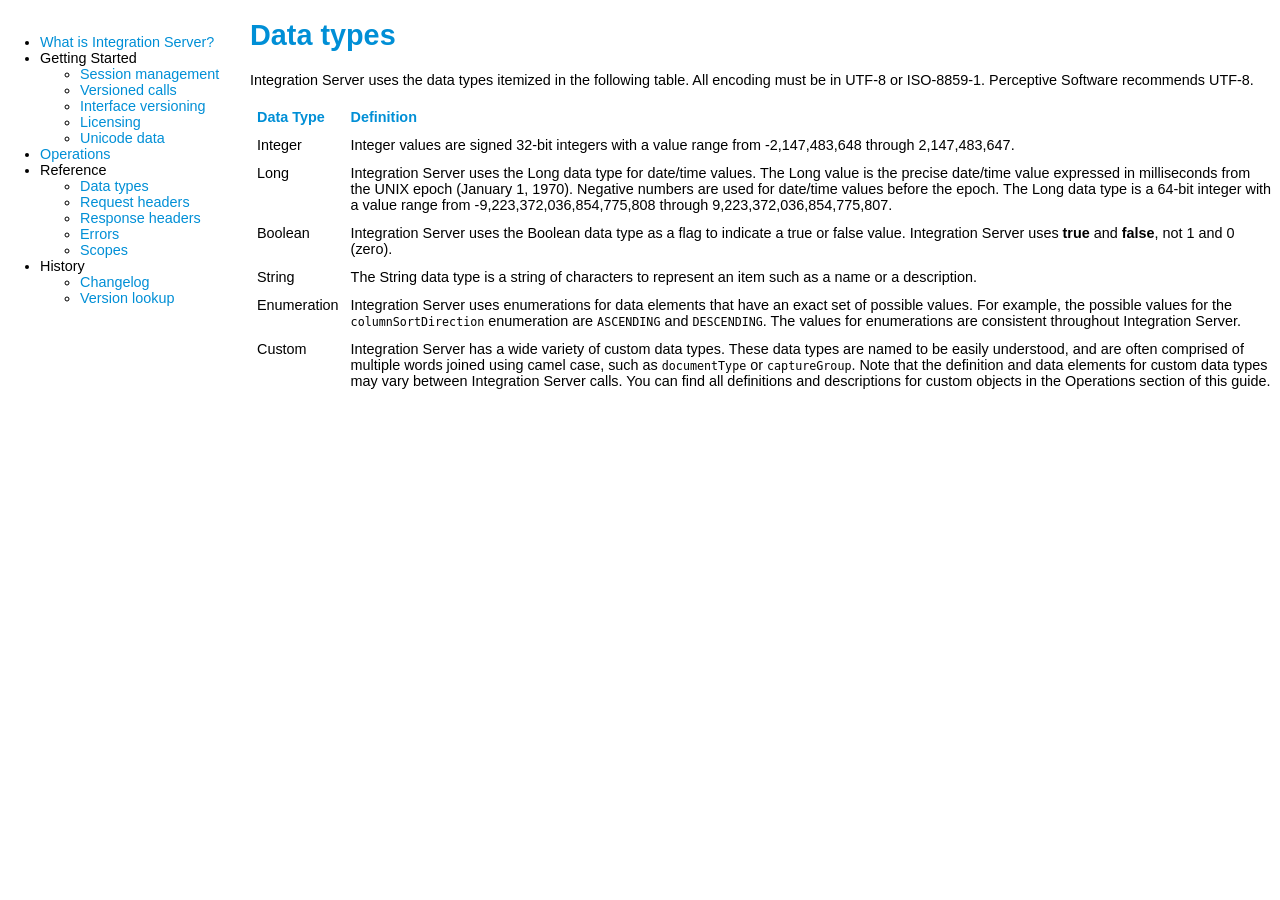
<file: datatypes.html>
<!doctype html>
<html>
    <head>
        <meta http-equiv="content-type" content="text/html; charset=ISO-8859-1">
        <link href="style/layout.css" rel="stylesheet" type="text/css">
        <script type="text/javascript" language="JavaScript" src="js/jquery-3.5.1.min.js"></script>
    </head>
    <body>
        <div id="container">
	        <div id="navigation">
		        <ul>
		                <li>
                    <a href="index.html">What is Integration Server?</a>
                
            </li>
    <li>
                    Getting Started
                
                    <ul>
                	                <li>
				        				            <a href="sessionmanagement.html">Session management</a>
				        				    </li>
					                <li>
				        				            <a href="versioning.html">Versioned calls</a>
				        				    </li>
					                <li>
				        				            <a href="interfaceversioning.html">Interface versioning</a>
				        				    </li>
					                <li>
				        				            <a href="licensing.html">Licensing</a>
				        				    </li>
					                <li>
				        				            <a href="unicode.html">Unicode data</a>
				        				    </li>
				            </ul>
            </li>
    <li>
                    <a href="operations.html">Operations</a>
                
            </li>
    <li>
                    Reference
                
                    <ul>
                	                <li>
				        				            <a href="datatypes.html">Data types</a>
				        				    </li>
					                <li>
				        				            <a href="requestheaders.html">Request headers</a>
				        				    </li>
					                <li>
				        				            <a href="responseheaders.html">Response headers</a>
				        				    </li>
					                <li>
				        				            <a href="errors.html">Errors</a>
				        				    </li>
					                <li>
				        				            <a href="scopes.html">Scopes</a>
				        				    </li>
				            </ul>
            </li>
    <li>
                    History
                
                    <ul>
                	                <li>
				        				            <a href="changelog.html">Changelog</a>
				        				    </li>
					                <li>
				        				            <a href="versionlookup.html">Version lookup</a>
				        				    </li>
				            </ul>
            </li>
		        </ul>
		    </div>
	        <div id="content">
	            <h1>Data types</h1>

<p>
Integration Server uses the data types itemized in the following table. All encoding must be in UTF-8 or ISO-8859-1. Perceptive Software recommends UTF-8.
</p>

<table>
    <thead>
        <tr>
            <th>Data Type</th>
            <th>Definition</th>
        </tr>
    </thead>
    <tbody>
        <tr>
            <td>Integer</td>
            <td>Integer values are signed 32-bit integers with a value range from -2,147,483,648 through 2,147,483,647.</td>
        </tr>
        <tr>
            <td>Long</td>
            <td>Integration Server uses the Long data type for date/time values. The Long value is the precise date/time value expressed in milliseconds from the UNIX epoch (January 1, 1970). Negative numbers are used for date/time values before the epoch. The Long data type is a 64-bit integer with a value range from -9,223,372,036,854,775,808 through 9,223,372,036,854,775,807.</td>
        </tr>
        <tr>
            <td>Boolean</td>
            <td>Integration Server uses the Boolean data type as a flag to indicate a true or false value. Integration Server uses <b>true</b> and <b>false</b>, not 1 and 0 (zero).</td>
        </tr>
        <tr>
            <td>String</td>
            <td>The String data type is a string of characters to represent an item such as a name or a description.</td>
        </tr>
        <tr>
            <td>Enumeration</td>
            <td>Integration Server uses enumerations for data elements that have an exact set of possible values. For example, the possible values for the <code>columnSortDirection</code> enumeration are <code>ASCENDING</code> and <code>DESCENDING</code>. The values for enumerations are consistent throughout Integration Server.</td>
        </tr>
        <tr>
            <td>Custom</td>
            <td>Integration Server has a wide variety of custom data types. These data types are named to be easily understood, and are often comprised of multiple words joined using camel case, such as <code>documentType</code> or <code>captureGroup</code>. Note that the definition and data elements for custom data types may vary between Integration Server calls. You can find all definitions and descriptions for custom objects in the Operations section of this guide.</td>
        </tr>
    </tbody>
</table>	        </div>
	    </div>
    </body>
</html>
</file>
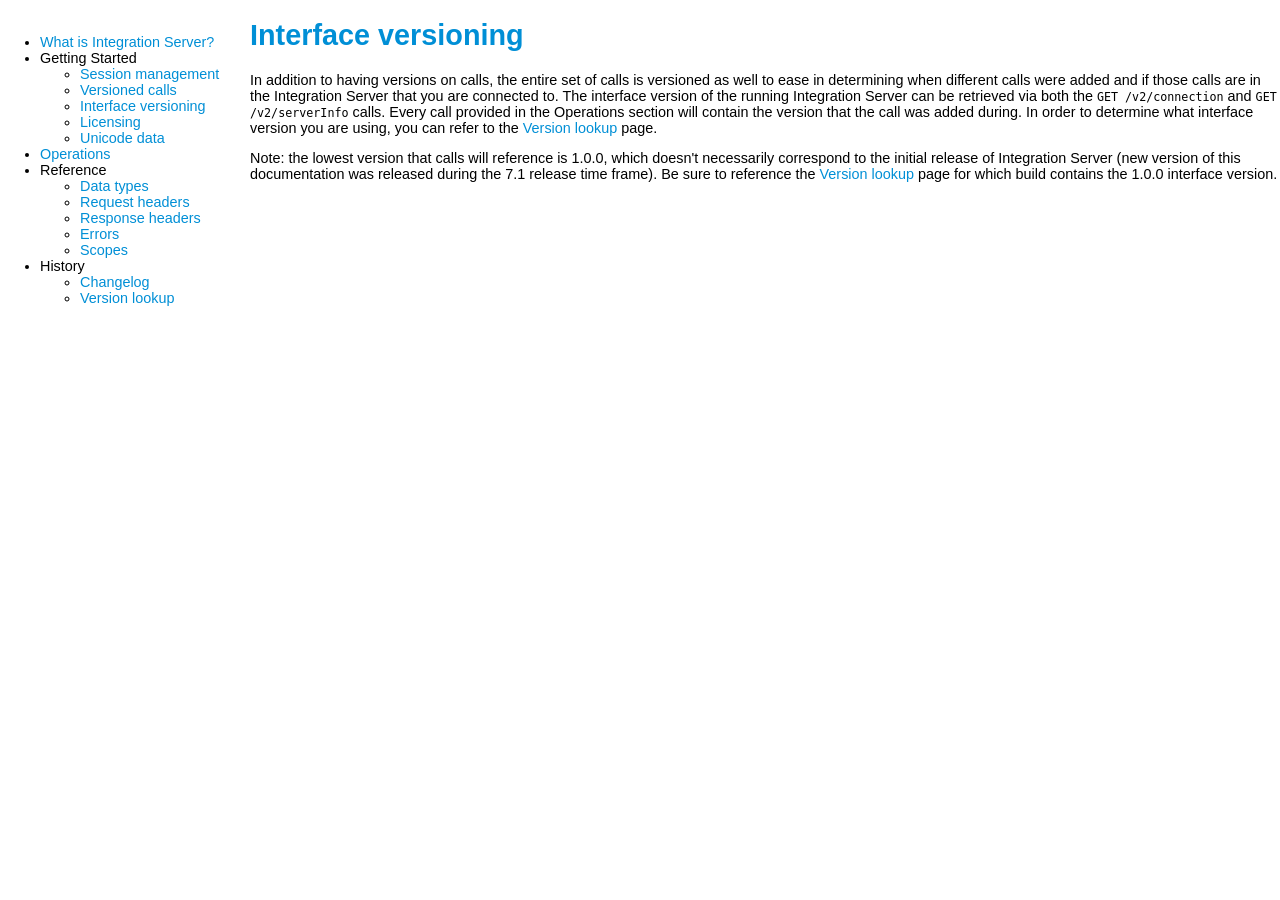
<file: interfaceversioning.html>
<!doctype html>
<html>
    <head>
        <meta http-equiv="content-type" content="text/html; charset=ISO-8859-1">
        <link href="style/layout.css" rel="stylesheet" type="text/css">
        <script type="text/javascript" language="JavaScript" src="js/jquery-3.5.1.min.js"></script>
    </head>
    <body>
        <div id="container">
	        <div id="navigation">
		        <ul>
		                <li>
                    <a href="index.html">What is Integration Server?</a>
                
            </li>
    <li>
                    Getting Started
                
                    <ul>
                	                <li>
				        				            <a href="sessionmanagement.html">Session management</a>
				        				    </li>
					                <li>
				        				            <a href="versioning.html">Versioned calls</a>
				        				    </li>
					                <li>
				        				            <a href="interfaceversioning.html">Interface versioning</a>
				        				    </li>
					                <li>
				        				            <a href="licensing.html">Licensing</a>
				        				    </li>
					                <li>
				        				            <a href="unicode.html">Unicode data</a>
				        				    </li>
				            </ul>
            </li>
    <li>
                    <a href="operations.html">Operations</a>
                
            </li>
    <li>
                    Reference
                
                    <ul>
                	                <li>
				        				            <a href="datatypes.html">Data types</a>
				        				    </li>
					                <li>
				        				            <a href="requestheaders.html">Request headers</a>
				        				    </li>
					                <li>
				        				            <a href="responseheaders.html">Response headers</a>
				        				    </li>
					                <li>
				        				            <a href="errors.html">Errors</a>
				        				    </li>
					                <li>
				        				            <a href="scopes.html">Scopes</a>
				        				    </li>
				            </ul>
            </li>
    <li>
                    History
                
                    <ul>
                	                <li>
				        				            <a href="changelog.html">Changelog</a>
				        				    </li>
					                <li>
				        				            <a href="versionlookup.html">Version lookup</a>
				        				    </li>
				            </ul>
            </li>
		        </ul>
		    </div>
	        <div id="content">
	            <h1>Interface versioning</h1>

<p>
In addition to having versions on calls, the entire set of calls is versioned as well to ease in determining when different calls were added and if those calls are in the Integration Server that you are connected to. The interface version of the running Integration Server can be retrieved via both the <code>GET /v2/connection</code> and <code>GET /v2/serverInfo</code> calls. Every call provided in the Operations section will contain the version that the call was added during. In order to determine what interface version you are using, you can refer to the <a href="versionlookup.html">Version lookup</a> page.
</p>

<p>
Note: the lowest version that calls will reference is 1.0.0, which doesn't necessarily correspond to the initial release of Integration Server (new version of this documentation was released during the 7.1 release time frame). Be sure to reference the <a href="versionlookup.html">Version lookup</a> page for which build contains the 1.0.0 interface version.
</p>	        </div>
	    </div>
    </body>
</html>
</file>
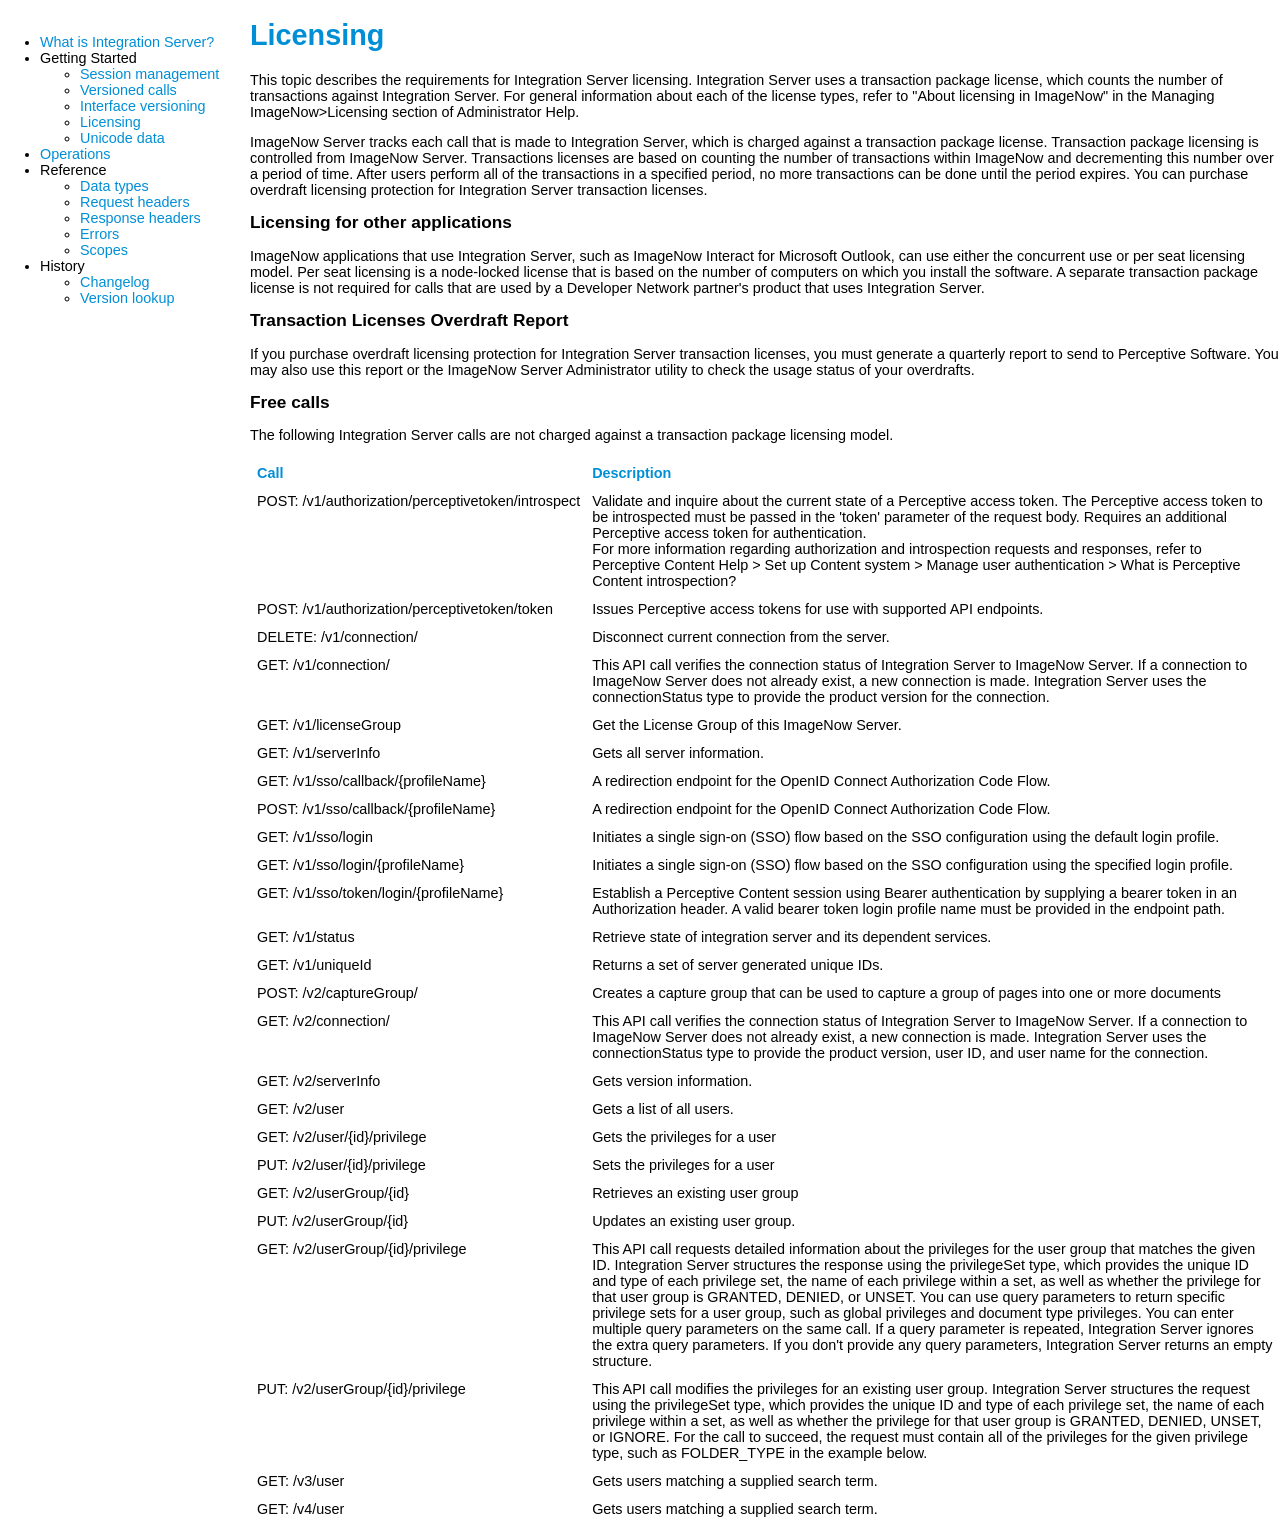
<file: licensing.html>
<!doctype html>
<html>
    <head>
        <meta http-equiv="content-type" content="text/html; charset=ISO-8859-1">
        <link href="style/layout.css" rel="stylesheet" type="text/css">
        <script type="text/javascript" language="JavaScript" src="js/jquery-3.5.1.min.js"></script>
    </head>
    <body>
        <div id="container">
	        <div id="navigation">
		        <ul>
		                <li>
                    <a href="index.html">What is Integration Server?</a>
                
            </li>
    <li>
                    Getting Started
                
                    <ul>
                	                <li>
				        				            <a href="sessionmanagement.html">Session management</a>
				        				    </li>
					                <li>
				        				            <a href="versioning.html">Versioned calls</a>
				        				    </li>
					                <li>
				        				            <a href="interfaceversioning.html">Interface versioning</a>
				        				    </li>
					                <li>
				        				            <a href="licensing.html">Licensing</a>
				        				    </li>
					                <li>
				        				            <a href="unicode.html">Unicode data</a>
				        				    </li>
				            </ul>
            </li>
    <li>
                    <a href="operations.html">Operations</a>
                
            </li>
    <li>
                    Reference
                
                    <ul>
                	                <li>
				        				            <a href="datatypes.html">Data types</a>
				        				    </li>
					                <li>
				        				            <a href="requestheaders.html">Request headers</a>
				        				    </li>
					                <li>
				        				            <a href="responseheaders.html">Response headers</a>
				        				    </li>
					                <li>
				        				            <a href="errors.html">Errors</a>
				        				    </li>
					                <li>
				        				            <a href="scopes.html">Scopes</a>
				        				    </li>
				            </ul>
            </li>
    <li>
                    History
                
                    <ul>
                	                <li>
				        				            <a href="changelog.html">Changelog</a>
				        				    </li>
					                <li>
				        				            <a href="versionlookup.html">Version lookup</a>
				        				    </li>
				            </ul>
            </li>
		        </ul>
		    </div>
	        <div id="content">
	            <h1>Licensing</h1>

<p>
This topic describes the requirements for Integration Server licensing. Integration Server uses a transaction package license, which counts the number of transactions against Integration Server. For general information about each of the license types, refer to "About licensing in ImageNow" in the Managing ImageNow>Licensing section of Administrator Help.
</p>
<p>
ImageNow Server tracks each call that is made to Integration Server, which is charged against a transaction package license. Transaction package licensing is controlled from ImageNow Server. Transactions licenses are based on counting the number of transactions within ImageNow and decrementing this number over a period of time. After users perform all of the transactions in a specified period, no more transactions can be done until the period expires. You can purchase overdraft licensing protection for Integration Server transaction licenses.
</p>

<h2>Licensing for other applications</h2>
<p>
ImageNow applications that use Integration Server, such as ImageNow Interact for Microsoft Outlook, can use either the concurrent use or per seat licensing model. Per seat licensing is a node-locked license that is based on the number of computers on which you install the software. A separate transaction package license is not required for calls that are used by a Developer Network partner's product that uses Integration Server.
</p>

<h2>Transaction Licenses Overdraft Report</h2>
<p>
If you purchase overdraft licensing protection for Integration Server transaction licenses, you must generate a quarterly report to send to Perceptive Software. You may also use this report or the ImageNow Server Administrator utility to check the usage status of your overdrafts.
</p>

<h2>Free calls</h2>
<p>
The following Integration Server calls are not charged against a transaction package licensing model.
</p>
<table>
    <thead>
        <tr>
            <th>Call</th>
            <th>Description</th>
        </tr>
    </thead>
    <tbody>
                    <tr>
                <td>POST:&nbsp;/v1/authorization/perceptivetoken/introspect</td>
                <td>Validate and inquire about the current state of a Perceptive access token. The Perceptive access token to be introspected must be passed in the 'token' parameter of the request body. Requires an additional Perceptive access token for authentication.<br/>For more information regarding authorization and introspection requests and responses, refer to Perceptive Content Help > Set up Content system > Manage user authentication > What is Perceptive Content introspection?</td>
            </tr>
                    <tr>
                <td>POST:&nbsp;/v1/authorization/perceptivetoken/token</td>
                <td>Issues Perceptive access tokens for use with supported API endpoints.</td>
            </tr>
                    <tr>
                <td>DELETE:&nbsp;/v1/connection/</td>
                <td>Disconnect current connection from the server.</td>
            </tr>
                    <tr>
                <td>GET:&nbsp;/v1/connection/</td>
                <td>This API call verifies the connection status of Integration Server to ImageNow Server. If a connection to ImageNow Server does not already exist, a new connection is made. Integration Server uses the connectionStatus type to provide the product version for the connection.</td>
            </tr>
                    <tr>
                <td>GET:&nbsp;/v1/licenseGroup</td>
                <td>Get the License Group of this ImageNow Server.</td>
            </tr>
                    <tr>
                <td>GET:&nbsp;/v1/serverInfo</td>
                <td>Gets all server information.</td>
            </tr>
                    <tr>
                <td>GET:&nbsp;/v1/sso/callback/{profileName}</td>
                <td>A redirection endpoint for the OpenID Connect Authorization Code Flow.</td>
            </tr>
                    <tr>
                <td>POST:&nbsp;/v1/sso/callback/{profileName}</td>
                <td>A redirection endpoint for the OpenID Connect Authorization Code Flow.</td>
            </tr>
                    <tr>
                <td>GET:&nbsp;/v1/sso/login</td>
                <td>Initiates a single sign-on (SSO) flow based on the SSO configuration using the default login profile.</td>
            </tr>
                    <tr>
                <td>GET:&nbsp;/v1/sso/login/{profileName}</td>
                <td>Initiates a single sign-on (SSO) flow based on the SSO configuration using the specified login profile.</td>
            </tr>
                    <tr>
                <td>GET:&nbsp;/v1/sso/token/login/{profileName}</td>
                <td>Establish a Perceptive Content session using Bearer authentication by supplying a bearer token in an Authorization header. A valid bearer token login profile name must be provided in the endpoint path.</td>
            </tr>
                    <tr>
                <td>GET:&nbsp;/v1/status</td>
                <td>Retrieve state of integration server and its dependent services.</td>
            </tr>
                    <tr>
                <td>GET:&nbsp;/v1/uniqueId</td>
                <td>Returns a set of server generated unique IDs.</td>
            </tr>
                    <tr>
                <td>POST:&nbsp;/v2/captureGroup/</td>
                <td>Creates a capture group that can be used to capture a group of pages into one or more documents</td>
            </tr>
                    <tr>
                <td>GET:&nbsp;/v2/connection/</td>
                <td>This API call verifies the connection status of Integration Server to ImageNow Server. If a connection to ImageNow Server does not already exist, a new connection is made. Integration Server uses the connectionStatus type to provide the product version, user ID, and user name for the connection.</td>
            </tr>
                    <tr>
                <td>GET:&nbsp;/v2/serverInfo</td>
                <td>Gets version information.</td>
            </tr>
                    <tr>
                <td>GET:&nbsp;/v2/user</td>
                <td>Gets a list of all users.</td>
            </tr>
                    <tr>
                <td>GET:&nbsp;/v2/user/{id}/privilege</td>
                <td>Gets the privileges for a user</td>
            </tr>
                    <tr>
                <td>PUT:&nbsp;/v2/user/{id}/privilege</td>
                <td>Sets the privileges for a user</td>
            </tr>
                    <tr>
                <td>GET:&nbsp;/v2/userGroup/{id}</td>
                <td>Retrieves an existing user group</td>
            </tr>
                    <tr>
                <td>PUT:&nbsp;/v2/userGroup/{id}</td>
                <td>Updates an existing user group.</td>
            </tr>
                    <tr>
                <td>GET:&nbsp;/v2/userGroup/{id}/privilege</td>
                <td>This API call requests detailed information about the privileges for the user group that matches the given ID. Integration Server structures the response using the privilegeSet type, which provides the unique ID and type of each privilege set, the name of each privilege within a set, as well as whether the  privilege for that user group is GRANTED, DENIED, or UNSET.  You can use query parameters to return specific privilege sets for a user group, such as global privileges and document type privileges. You can enter multiple query parameters on the same call. If a query parameter is repeated, Integration Server ignores the extra query parameters. If you don't provide any query parameters, Integration Server returns an empty structure.</td>
            </tr>
                    <tr>
                <td>PUT:&nbsp;/v2/userGroup/{id}/privilege</td>
                <td>This API call modifies the privileges for an existing user group. Integration Server structures the request using the privilegeSet type, which provides the unique ID and type of each privilege set, the name of each privilege within a set, as well as whether the privilege for that user group is GRANTED, DENIED, UNSET, or IGNORE. For the call to succeed, the request must contain all of the privileges for the given privilege type, such as FOLDER_TYPE in the example below.</td>
            </tr>
                    <tr>
                <td>GET:&nbsp;/v3/user</td>
                <td>Gets users matching a supplied search term.</td>
            </tr>
                    <tr>
                <td>GET:&nbsp;/v4/user</td>
                <td>Gets users matching a supplied search term.</td>
            </tr>
            </tbody>
</table>	        </div>
	    </div>
    </body>
</html>
</file>
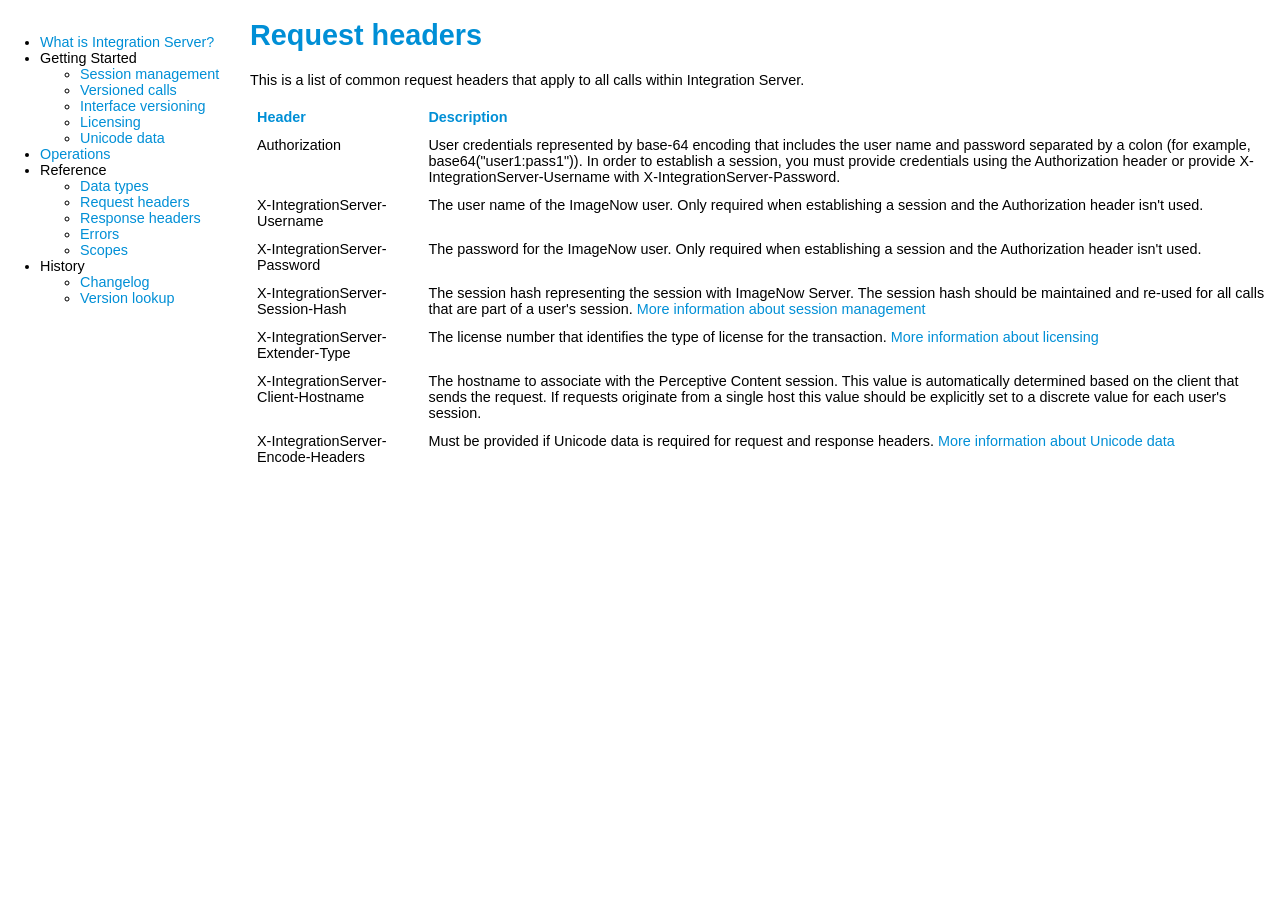
<file: requestheaders.html>
<!doctype html>
<html>
    <head>
        <meta http-equiv="content-type" content="text/html; charset=ISO-8859-1">
        <link href="style/layout.css" rel="stylesheet" type="text/css">
        <script type="text/javascript" language="JavaScript" src="js/jquery-3.5.1.min.js"></script>
    </head>
    <body>
        <div id="container">
	        <div id="navigation">
		        <ul>
		                <li>
                    <a href="index.html">What is Integration Server?</a>
                
            </li>
    <li>
                    Getting Started
                
                    <ul>
                	                <li>
				        				            <a href="sessionmanagement.html">Session management</a>
				        				    </li>
					                <li>
				        				            <a href="versioning.html">Versioned calls</a>
				        				    </li>
					                <li>
				        				            <a href="interfaceversioning.html">Interface versioning</a>
				        				    </li>
					                <li>
				        				            <a href="licensing.html">Licensing</a>
				        				    </li>
					                <li>
				        				            <a href="unicode.html">Unicode data</a>
				        				    </li>
				            </ul>
            </li>
    <li>
                    <a href="operations.html">Operations</a>
                
            </li>
    <li>
                    Reference
                
                    <ul>
                	                <li>
				        				            <a href="datatypes.html">Data types</a>
				        				    </li>
					                <li>
				        				            <a href="requestheaders.html">Request headers</a>
				        				    </li>
					                <li>
				        				            <a href="responseheaders.html">Response headers</a>
				        				    </li>
					                <li>
				        				            <a href="errors.html">Errors</a>
				        				    </li>
					                <li>
				        				            <a href="scopes.html">Scopes</a>
				        				    </li>
				            </ul>
            </li>
    <li>
                    History
                
                    <ul>
                	                <li>
				        				            <a href="changelog.html">Changelog</a>
				        				    </li>
					                <li>
				        				            <a href="versionlookup.html">Version lookup</a>
				        				    </li>
				            </ul>
            </li>
		        </ul>
		    </div>
	        <div id="content">
	            <h1>Request headers</h1>

<p>
This is a list of common request headers that apply to all calls within Integration Server.
</p>

<table>
    <thead>
        <tr>
            <th>Header</th>
            <th>Description</th>
        </tr>
    </thead>
    <tbody>
        <tr>
            <td>Authorization</td>
            <td>User credentials represented by base-64 encoding that includes the user name and password separated by a colon (for example, base64("user1:pass1")). In order to establish a session, you must provide credentials using the Authorization header or provide X-IntegrationServer-Username with X-IntegrationServer-Password.</td>
        </tr>
        <tr>
            <td>X-IntegrationServer-Username</td>
            <td>The user name of the ImageNow user. Only required when establishing a session and the Authorization header isn't used.</td>
        </tr>
        <tr>
            <td>X-IntegrationServer-Password</td>
            <td>The password for the ImageNow user. Only required when establishing a session and the Authorization header isn't used.</td>
        </tr>
        <tr>
            <td>X-IntegrationServer-Session-Hash</td>
            <td>The session hash representing the session with ImageNow Server. The session hash should be maintained and re-used for all calls that are part of a user's session. <a href="sessionmanagement.html">More information about session management</a></td>
        </tr>
        <tr>
            <td>X-IntegrationServer-Extender-Type</td>
            <td>The license number that identifies the type of license for the transaction. <a href="licensing.html">More information about licensing</a></td>
        </tr>
        <tr>
            <td>X-IntegrationServer-Client-Hostname</td>
            <td>The hostname to associate with the Perceptive Content session. This value is automatically determined based on the client that sends the request. If requests originate from a single host this value should be explicitly set to a discrete value for each user's session.</td>
        </tr>
        	        <tr>
	            <td>X-IntegrationServer-Encode-Headers</td>
	            <td>Must be provided if Unicode data is required for request and response headers. <a href="unicode.html">More information about Unicode data</a></td>
	        </tr>
	        </tbody>
</table>	        </div>
	    </div>
    </body>
</html>
</file>
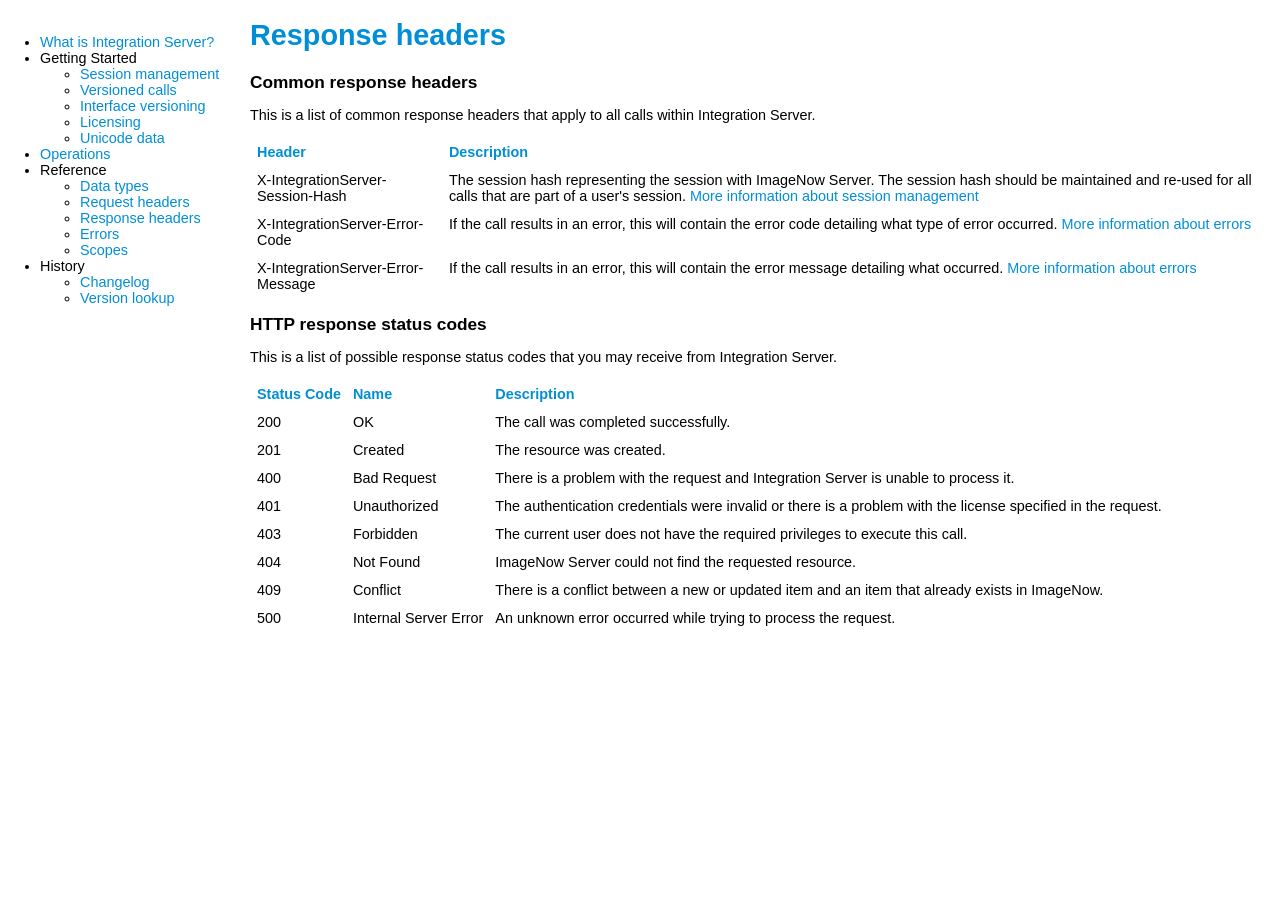
<file: responseheaders.html>
<!doctype html>
<html>
    <head>
        <meta http-equiv="content-type" content="text/html; charset=ISO-8859-1">
        <link href="style/layout.css" rel="stylesheet" type="text/css">
        <script type="text/javascript" language="JavaScript" src="js/jquery-3.5.1.min.js"></script>
    </head>
    <body>
        <div id="container">
	        <div id="navigation">
		        <ul>
		                <li>
                    <a href="index.html">What is Integration Server?</a>
                
            </li>
    <li>
                    Getting Started
                
                    <ul>
                	                <li>
				        				            <a href="sessionmanagement.html">Session management</a>
				        				    </li>
					                <li>
				        				            <a href="versioning.html">Versioned calls</a>
				        				    </li>
					                <li>
				        				            <a href="interfaceversioning.html">Interface versioning</a>
				        				    </li>
					                <li>
				        				            <a href="licensing.html">Licensing</a>
				        				    </li>
					                <li>
				        				            <a href="unicode.html">Unicode data</a>
				        				    </li>
				            </ul>
            </li>
    <li>
                    <a href="operations.html">Operations</a>
                
            </li>
    <li>
                    Reference
                
                    <ul>
                	                <li>
				        				            <a href="datatypes.html">Data types</a>
				        				    </li>
					                <li>
				        				            <a href="requestheaders.html">Request headers</a>
				        				    </li>
					                <li>
				        				            <a href="responseheaders.html">Response headers</a>
				        				    </li>
					                <li>
				        				            <a href="errors.html">Errors</a>
				        				    </li>
					                <li>
				        				            <a href="scopes.html">Scopes</a>
				        				    </li>
				            </ul>
            </li>
    <li>
                    History
                
                    <ul>
                	                <li>
				        				            <a href="changelog.html">Changelog</a>
				        				    </li>
					                <li>
				        				            <a href="versionlookup.html">Version lookup</a>
				        				    </li>
				            </ul>
            </li>
		        </ul>
		    </div>
	        <div id="content">
	            <h1>Response headers</h1>

<h2>Common response headers</h2>
<p>
This is a list of common response headers that apply to all calls within Integration Server.
</p>

<table>
    <thead>
        <tr>
            <th>Header</th>
            <th>Description</th>
        </tr>
    </thead>
    <tbody>
        <tr>
            <td>X-IntegrationServer-Session-Hash</td>
            <td>The session hash representing the session with ImageNow Server. The session hash should be maintained and re-used for all calls that are part of a user's session. <a href="sessionmanagement.html">More information about session management</a></td>
        </tr>
        <tr>
            <td>X-IntegrationServer-Error-Code</td>
            <td>If the call results in an error, this will contain the error code detailing what type of error occurred. <a href="errors.html">More information about errors</a></td>
        </tr>
        <tr>
            <td>X-IntegrationServer-Error-Message</td>
            <td>If the call results in an error, this will contain the error message detailing what occurred. <a href="errors.html">More information about errors</a></td>
        </tr>
    </tbody>
</table>

<h2>HTTP response status codes</h2>
<p>
This is a list of possible response status codes that you may receive from Integration Server.
</p>

<table>
    <thead>
        <tr>
            <th>Status Code</th>
            <th>Name</th>
            <th>Description</th>
        </tr>
    </thead>
    <tbody>
        <tr>
            <td>200</td>
            <td>OK</td>
            <td>The call was completed successfully.</td>
        </tr>
        <tr>
            <td>201</td>
            <td>Created</td>
            <td>The resource was created.</td>
        </tr>
        <tr>
            <td>400</td>
            <td>Bad Request</td>
            <td>There is a problem with the request and Integration Server is unable to process it.</td>
        </tr>
        <tr>
            <td>401</td>
            <td>Unauthorized</td>
            <td>The authentication credentials were invalid or there is a problem with the license specified in the request.</td>
        </tr>
        <tr>
            <td>403</td>
            <td>Forbidden</td>
            <td>The current user does not have the required privileges to execute this call.</td>
        </tr>
        <tr>
            <td>404</td>
            <td>Not Found</td>
            <td>ImageNow Server could not find the requested resource.</td>
        </tr>
        <tr>
            <td>409</td>
            <td>Conflict</td>
            <td>There is a conflict between a new or updated item and an item that already exists in ImageNow.</td>
        </tr>
        <tr>
            <td>500</td>
            <td>Internal Server Error</td>
            <td>An unknown error occurred while trying to process the request.</td>
        </tr>
    </tbody>
</table>	        </div>
	    </div>
    </body>
</html>
</file>
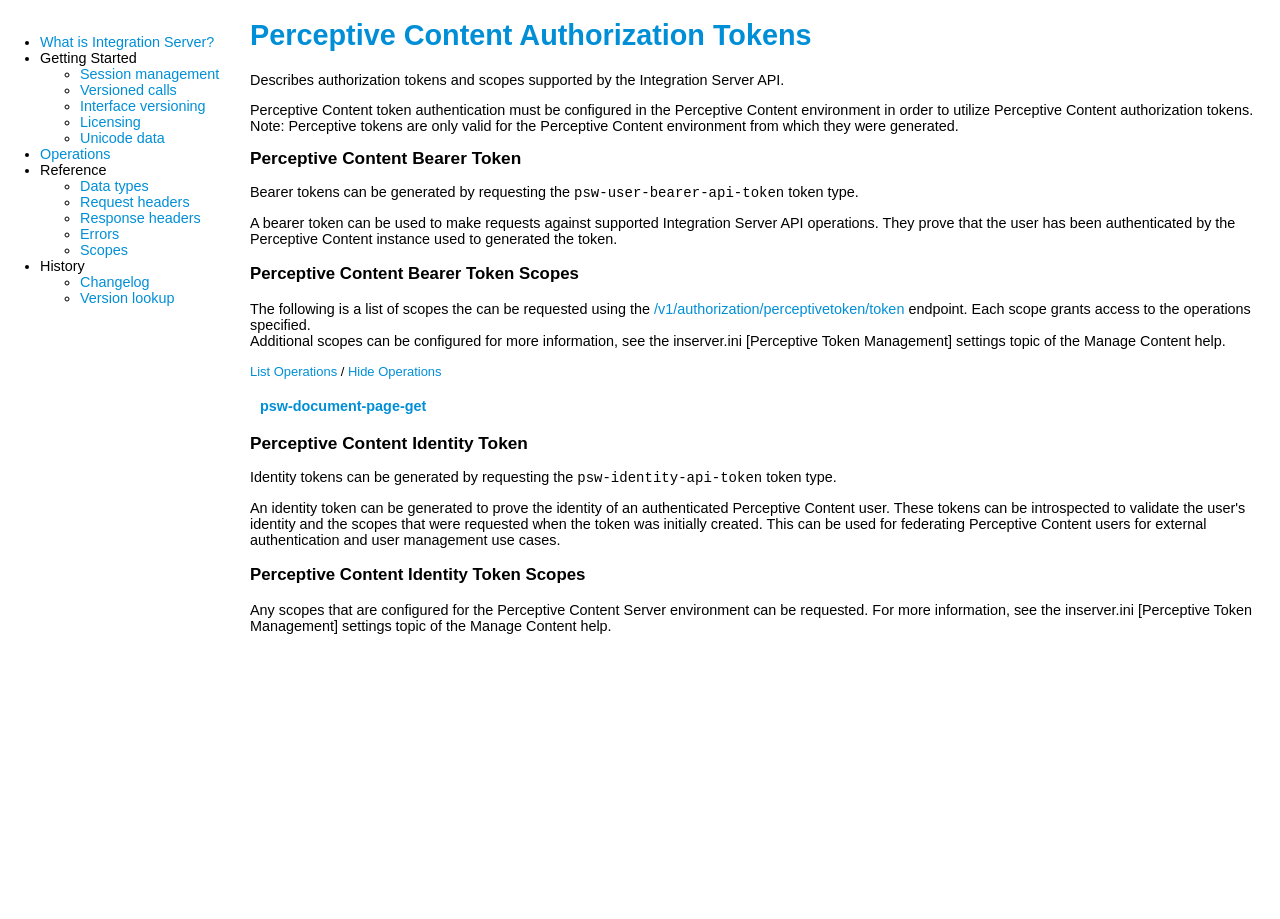
<file: scopes.html>
<!doctype html>
<html>
    <head>
        <meta http-equiv="content-type" content="text/html; charset=ISO-8859-1">
        <link href="style/layout.css" rel="stylesheet" type="text/css">
        <script type="text/javascript" language="JavaScript" src="js/jquery-3.5.1.min.js"></script>
    </head>
    <body>
        <div id="container">
	        <div id="navigation">
		        <ul>
		                <li>
                    <a href="index.html">What is Integration Server?</a>
                
            </li>
    <li>
                    Getting Started
                
                    <ul>
                	                <li>
				        				            <a href="sessionmanagement.html">Session management</a>
				        				    </li>
					                <li>
				        				            <a href="versioning.html">Versioned calls</a>
				        				    </li>
					                <li>
				        				            <a href="interfaceversioning.html">Interface versioning</a>
				        				    </li>
					                <li>
				        				            <a href="licensing.html">Licensing</a>
				        				    </li>
					                <li>
				        				            <a href="unicode.html">Unicode data</a>
				        				    </li>
				            </ul>
            </li>
    <li>
                    <a href="operations.html">Operations</a>
                
            </li>
    <li>
                    Reference
                
                    <ul>
                	                <li>
				        				            <a href="datatypes.html">Data types</a>
				        				    </li>
					                <li>
				        				            <a href="requestheaders.html">Request headers</a>
				        				    </li>
					                <li>
				        				            <a href="responseheaders.html">Response headers</a>
				        				    </li>
					                <li>
				        				            <a href="errors.html">Errors</a>
				        				    </li>
					                <li>
				        				            <a href="scopes.html">Scopes</a>
				        				    </li>
				            </ul>
            </li>
    <li>
                    History
                
                    <ul>
                	                <li>
				        				            <a href="changelog.html">Changelog</a>
				        				    </li>
					                <li>
				        				            <a href="versionlookup.html">Version lookup</a>
				        				    </li>
				            </ul>
            </li>
		        </ul>
		    </div>
	        <div id="content">
	            <head>
	<meta http-equiv="content-type" content="text/html; charset=ISO-8859-1">
	<link href="style/help.css" rel="stylesheet" type="text/css">
	<script type="text/javascript" language="JavaScript" src="js/json2.js"></script>
	<script type="text/javascript" language="JavaScript" src="js/jquery-3.5.1.min.js"></script>
	<script type="text/javascript" language="JavaScript" src="js/jquery-ui-1.8.14.custom.min.js"></script>
	<script type="text/javascript" language="JavaScript" src="js/help.js"></script>
</head>


<body>
	<h1>Perceptive Content Authorization Tokens</h1>

	<p>
		Describes authorization tokens and scopes supported by the Integration Server API.
	</p>

	<p>
		Perceptive Content token authentication must be configured in the Perceptive Content environment in order to
		utilize Perceptive Content authorization tokens.<br>
		Note: Perceptive tokens are only valid for the Perceptive Content environment from which they were generated.
	</p>

	<h2>Perceptive Content Bearer Token</h2>

	<p>
		Bearer tokens can be generated by requesting the <code>psw-user-bearer-api-token</code> token type.
	</p>
	<p>
		A bearer token can be used to make requests against supported Integration Server API operations.
		They prove that the user has been authenticated by the Perceptive Content instance used to generated the token.
	</p>

	<h3>Perceptive Content Bearer Token Scopes</h3>

	<p>
		The following is a list of scopes the can be requested using the <a href="operations.html#call_AuthorizationPerceptiveToken_V1_POST-authorization-perceptivetoken-token">/v1/authorization/perceptivetoken/token</a>
		endpoint. Each scope grants access to the operations specified.<br>Additional scopes can be configured for more
		information, see the inserver.ini [Perceptive Token Management] settings topic of the Manage Content help.
	</p>

	<span class="action_links">
		<a href="javascript:void(0)" onclick="expandAll();">List Operations</a> / <a href="javascript:void(0)" onclick="collapseAll();">Hide Operations</a>
	</span>

	<div id="apiscopes" class="section">
					<h4 class="subsectionheader1" id="scope_psw-document-page-get"><a href="javascript:void(0)" onclick="toggleSubsection($(this).parent(), '.subsection1');">psw-document-page-get</a></h4>
		<div class="subsection1 toggleable operations_section">
						<div class="call_block GET_call_block" id="blockcall_Document_V1_GET-document-id-page-pageId-file">
				<h3 class="subsectionheader2 call_header">
					<a href="operations.html#call_Document_V1_GET-document-id-page-pageId-file">
						<span class="call_method_button">GET</span>/v1/document/{id}/page/{pageId}/file <span class="call_description">Gets the file associated with a page stored in the Server.</span>
					</a>
				</h3>
			</div>
						<div class="call_block HEAD_call_block" id="blockcall_Document_V1_HEAD-document-id-page-pageId-file">
				<h3 class="subsectionheader2 call_header">
					<a href="operations.html#call_Document_V1_HEAD-document-id-page-pageId-file">
						<span class="call_method_button">HEAD</span>/v1/document/{id}/page/{pageId}/file <span class="call_description">Gets the file info associated with a page stored in the Server, including the ID and content-length.</span>
					</a>
				</h3>
			</div>
						<div class="call_block GET_call_block" id="blockcall_Document_V1_GET-document-id-page">
				<h3 class="subsectionheader2 call_header">
					<a href="operations.html#call_Document_V1_GET-document-id-page">
						<span class="call_method_button">GET</span>/v1/document/{id}/page <span class="call_description">Gets all of the page information for the document stored in the Server that matches the ID.</span>
					</a>
				</h3>
			</div>
						<div class="call_block GET_call_block" id="blockcall_Document_V2_GET-document-id-page-pageId-file">
				<h3 class="subsectionheader2 call_header">
					<a href="operations.html#call_Document_V2_GET-document-id-page-pageId-file">
						<span class="call_method_button">GET</span>/v2/document/{id}/page/{pageId}/file <span class="call_description">Gets the file associated with a page stored in ImageNow Server.</span>
					</a>
				</h3>
			</div>
						<div class="call_block HEAD_call_block" id="blockcall_Document_V2_HEAD-document-id-page-pageId-file">
				<h3 class="subsectionheader2 call_header">
					<a href="operations.html#call_Document_V2_HEAD-document-id-page-pageId-file">
						<span class="call_method_button">HEAD</span>/v2/document/{id}/page/{pageId}/file <span class="call_description">Gets the file info associated with a page stored in ImageNow Server, including the ID and content...</span>
					</a>
				</h3>
			</div>
					</div>
				</div>

	<h2>Perceptive Content Identity Token</h2>

	<p>
		Identity tokens can be generated by requesting the <code>psw-identity-api-token</code> token type.
	</p>
	<p>
		An identity token can be generated to prove the identity of an authenticated Perceptive Content user.
		These tokens can be introspected to validate the user's identity and the scopes that were requested
		when the token was initially created. This can be used for federating Perceptive Content users for
		external authentication and user management use cases.
	</p>

	<h3>Perceptive Content Identity Token Scopes</h3>

	<p>
		Any scopes that are configured for the Perceptive Content Server environment can be requested. For more
		information, see the inserver.ini [Perceptive Token Management] settings topic of the Manage Content help.
	</p>
</body>
	        </div>
	    </div>
    </body>
</html>
</file>
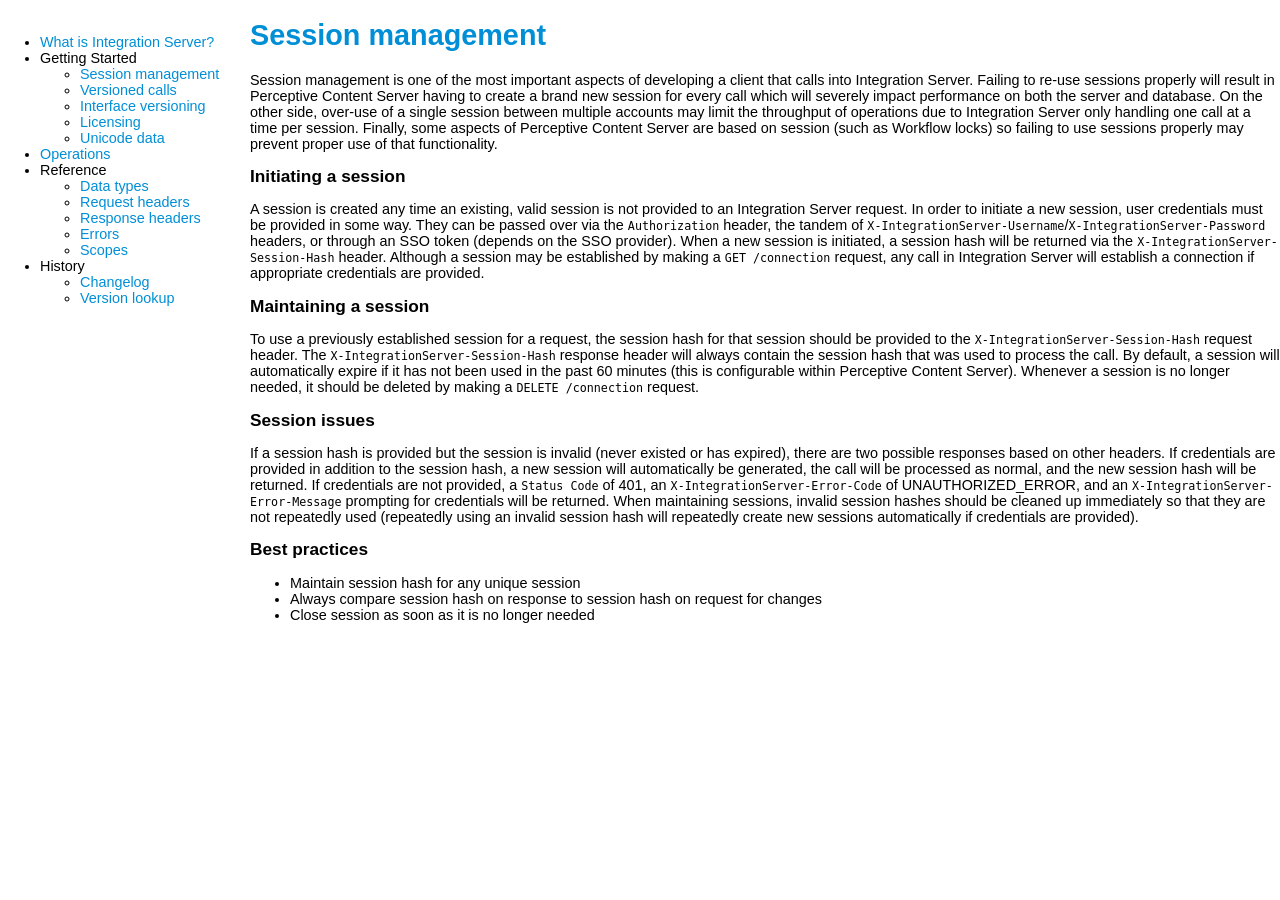
<file: sessionmanagement.html>
<!doctype html>
<html>
    <head>
        <meta http-equiv="content-type" content="text/html; charset=ISO-8859-1">
        <link href="style/layout.css" rel="stylesheet" type="text/css">
        <script type="text/javascript" language="JavaScript" src="js/jquery-3.5.1.min.js"></script>
    </head>
    <body>
        <div id="container">
	        <div id="navigation">
		        <ul>
		                <li>
                    <a href="index.html">What is Integration Server?</a>
                
            </li>
    <li>
                    Getting Started
                
                    <ul>
                	                <li>
				        				            <a href="sessionmanagement.html">Session management</a>
				        				    </li>
					                <li>
				        				            <a href="versioning.html">Versioned calls</a>
				        				    </li>
					                <li>
				        				            <a href="interfaceversioning.html">Interface versioning</a>
				        				    </li>
					                <li>
				        				            <a href="licensing.html">Licensing</a>
				        				    </li>
					                <li>
				        				            <a href="unicode.html">Unicode data</a>
				        				    </li>
				            </ul>
            </li>
    <li>
                    <a href="operations.html">Operations</a>
                
            </li>
    <li>
                    Reference
                
                    <ul>
                	                <li>
				        				            <a href="datatypes.html">Data types</a>
				        				    </li>
					                <li>
				        				            <a href="requestheaders.html">Request headers</a>
				        				    </li>
					                <li>
				        				            <a href="responseheaders.html">Response headers</a>
				        				    </li>
					                <li>
				        				            <a href="errors.html">Errors</a>
				        				    </li>
					                <li>
				        				            <a href="scopes.html">Scopes</a>
				        				    </li>
				            </ul>
            </li>
    <li>
                    History
                
                    <ul>
                	                <li>
				        				            <a href="changelog.html">Changelog</a>
				        				    </li>
					                <li>
				        				            <a href="versionlookup.html">Version lookup</a>
				        				    </li>
				            </ul>
            </li>
		        </ul>
		    </div>
	        <div id="content">
	            <h1>Session management</h1>

<p>
Session management is one of the most important aspects of developing a client that calls into Integration Server. Failing to re-use sessions properly will result in Perceptive Content Server having to create a brand new session for every call which will severely impact performance on both the server and database. On the other side, over-use of a single session between multiple accounts may limit the throughput of operations due to Integration Server only handling one call at a time per session. Finally, some aspects of Perceptive Content Server are based on session (such as Workflow locks) so failing to use sessions properly may prevent proper use of that functionality.
</p>

<h2>Initiating a session</h2>
<p>
A session is created any time an existing, valid session is not provided to an Integration Server request. In order to initiate a new session, user credentials must be provided in some way. They can be passed over via the <code>Authorization</code> header, the tandem of <code>X-IntegrationServer-Username</code>/<code>X-IntegrationServer-Password</code> headers, or through an SSO token (depends on the SSO provider). When a new session is initiated, a session hash will be returned via the <code>X-IntegrationServer-Session-Hash</code> header. Although a session may be established by making a <code>GET /connection</code> request, any call in Integration Server will establish a connection if appropriate credentials are provided.
</p>

<h2>Maintaining a session</h2>
<p>
To use a previously established session for a request, the session hash for that session should be provided to the <code>X-IntegrationServer-Session-Hash</code> request header. The <code>X-IntegrationServer-Session-Hash</code> response header will always contain the session hash that was used to process the call. By default, a session will automatically expire if it has not been used in the past 60 minutes (this is configurable within Perceptive Content Server). Whenever a session is no longer needed, it should be deleted by making a <code>DELETE /connection</code> request.
</p>

<h2>Session issues</h2>
<p>
If a session hash is provided but the session is invalid (never existed or has expired), there are two possible responses based on other headers. If credentials are provided in addition to the session hash, a new session will automatically be generated, the call will be processed as normal, and the new session hash will be returned. If credentials are not provided, a <code>Status Code</code> of 401, an <code>X-IntegrationServer-Error-Code</code> of UNAUTHORIZED_ERROR, and an <code>X-IntegrationServer-Error-Message</code> prompting for credentials will be returned. When maintaining sessions, invalid session hashes should be cleaned up immediately so that they are not repeatedly used (repeatedly using an invalid session hash will repeatedly create new sessions automatically if credentials are provided).
</p>

<h2>Best practices</h2>
<p>
    <ul>
        <li>Maintain session hash for any unique session</li>
        <li>Always compare session hash on response to session hash on request for changes</li>
        <li>Close session as soon as it is no longer needed</li>
    </ul>
</p>	        </div>
	    </div>
    </body>
</html>
</file>
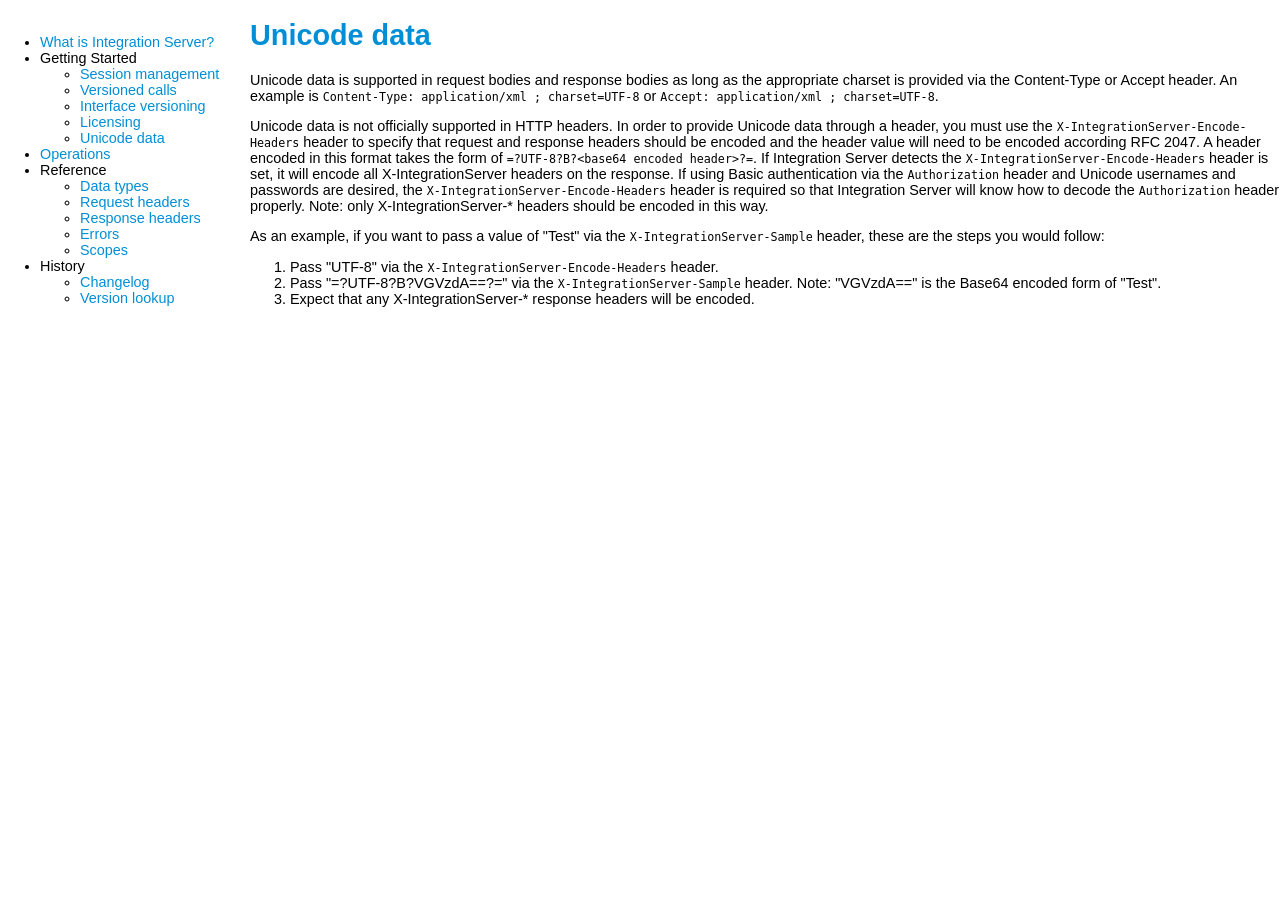
<file: unicode.html>
<!doctype html>
<html>
    <head>
        <meta http-equiv="content-type" content="text/html; charset=ISO-8859-1">
        <link href="style/layout.css" rel="stylesheet" type="text/css">
        <script type="text/javascript" language="JavaScript" src="js/jquery-3.5.1.min.js"></script>
    </head>
    <body>
        <div id="container">
	        <div id="navigation">
		        <ul>
		                <li>
                    <a href="index.html">What is Integration Server?</a>
                
            </li>
    <li>
                    Getting Started
                
                    <ul>
                	                <li>
				        				            <a href="sessionmanagement.html">Session management</a>
				        				    </li>
					                <li>
				        				            <a href="versioning.html">Versioned calls</a>
				        				    </li>
					                <li>
				        				            <a href="interfaceversioning.html">Interface versioning</a>
				        				    </li>
					                <li>
				        				            <a href="licensing.html">Licensing</a>
				        				    </li>
					                <li>
				        				            <a href="unicode.html">Unicode data</a>
				        				    </li>
				            </ul>
            </li>
    <li>
                    <a href="operations.html">Operations</a>
                
            </li>
    <li>
                    Reference
                
                    <ul>
                	                <li>
				        				            <a href="datatypes.html">Data types</a>
				        				    </li>
					                <li>
				        				            <a href="requestheaders.html">Request headers</a>
				        				    </li>
					                <li>
				        				            <a href="responseheaders.html">Response headers</a>
				        				    </li>
					                <li>
				        				            <a href="errors.html">Errors</a>
				        				    </li>
					                <li>
				        				            <a href="scopes.html">Scopes</a>
				        				    </li>
				            </ul>
            </li>
    <li>
                    History
                
                    <ul>
                	                <li>
				        				            <a href="changelog.html">Changelog</a>
				        				    </li>
					                <li>
				        				            <a href="versionlookup.html">Version lookup</a>
				        				    </li>
				            </ul>
            </li>
		        </ul>
		    </div>
	        <div id="content">
	            <h1>Unicode data</h1>

<p>
Unicode data is supported in request bodies and response bodies as long as the appropriate charset is provided via the Content-Type or Accept header. An example is <code>Content-Type: application/xml ; charset=UTF-8</code> or <code>Accept: application/xml ; charset=UTF-8</code>.
</p>
<p>
Unicode data is not officially supported in HTTP headers. In order to provide Unicode data through a header, you must use the <code>X-IntegrationServer-Encode-Headers</code> header to specify that request and response headers should be encoded and the header value will need to be encoded according RFC 2047. A header encoded in this format takes the form of <code>=?UTF-8?B?&lt;base64 encoded header&gt;?=</code>. If Integration Server detects the <code>X-IntegrationServer-Encode-Headers</code> header is set, it will encode all X-IntegrationServer headers on the response. If using Basic authentication via the <code>Authorization</code> header and Unicode usernames and passwords are desired, the <code>X-IntegrationServer-Encode-Headers</code> header is required so that Integration Server will know how to decode the <code>Authorization</code> header properly. Note: only X-IntegrationServer-* headers should be encoded in this way.
</p>
<p>
As an example, if you want to pass a value of "Test" via the <code>X-IntegrationServer-Sample</code> header, these are the steps you would follow:
<ol>
    <li>Pass "UTF-8" via the <code>X-IntegrationServer-Encode-Headers</code> header.</li>
    <li>Pass "=?UTF-8?B?VGVzdA==?=" via the <code>X-IntegrationServer-Sample</code> header. Note: "VGVzdA==" is the Base64 encoded form of "Test".</li>
    <li>Expect that any X-IntegrationServer-* response headers will be encoded.</li>
</ol>	        </div>
	    </div>
    </body>
</html>
</file>
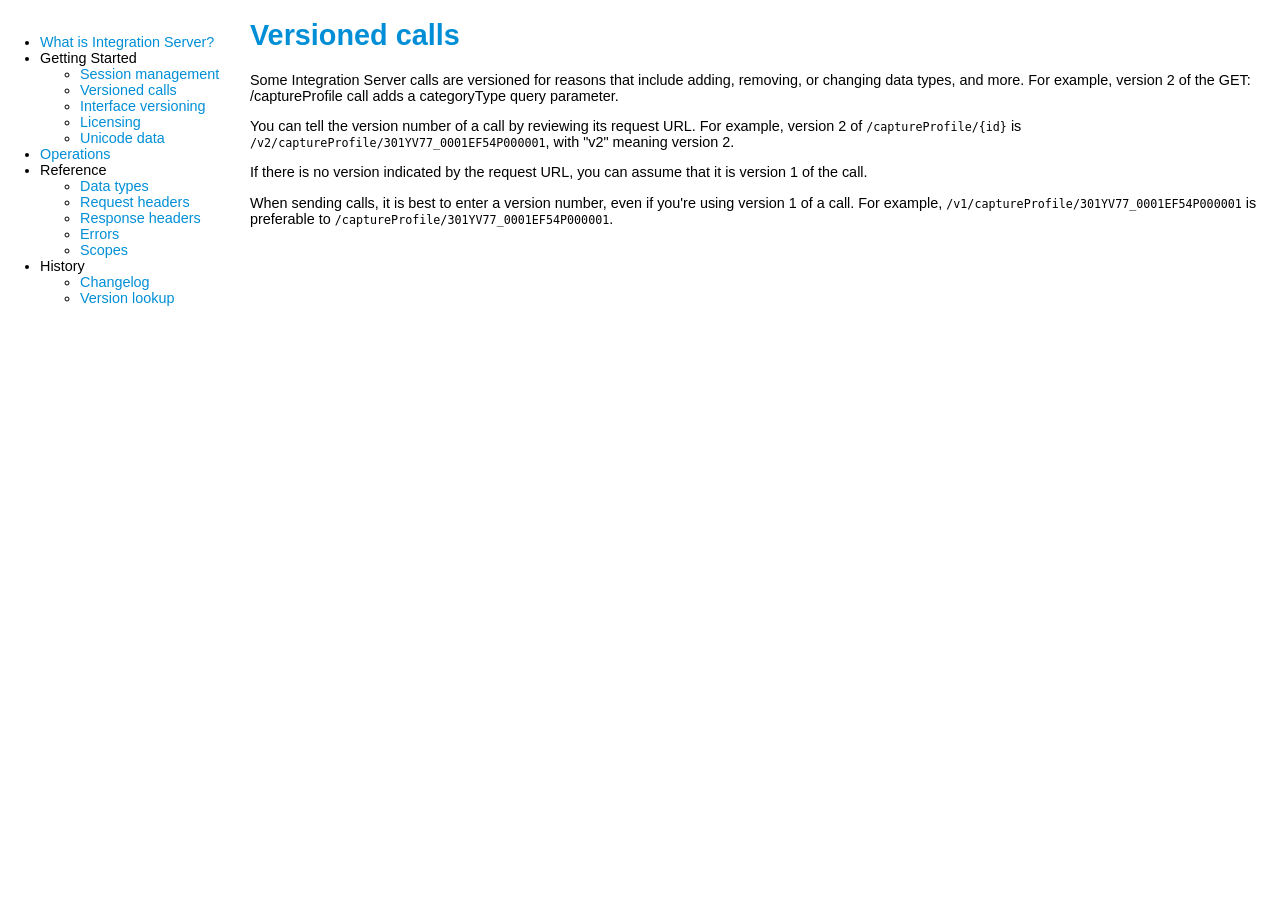
<file: versioning.html>
<!doctype html>
<html>
    <head>
        <meta http-equiv="content-type" content="text/html; charset=ISO-8859-1">
        <link href="style/layout.css" rel="stylesheet" type="text/css">
        <script type="text/javascript" language="JavaScript" src="js/jquery-3.5.1.min.js"></script>
    </head>
    <body>
        <div id="container">
	        <div id="navigation">
		        <ul>
		                <li>
                    <a href="index.html">What is Integration Server?</a>
                
            </li>
    <li>
                    Getting Started
                
                    <ul>
                	                <li>
				        				            <a href="sessionmanagement.html">Session management</a>
				        				    </li>
					                <li>
				        				            <a href="versioning.html">Versioned calls</a>
				        				    </li>
					                <li>
				        				            <a href="interfaceversioning.html">Interface versioning</a>
				        				    </li>
					                <li>
				        				            <a href="licensing.html">Licensing</a>
				        				    </li>
					                <li>
				        				            <a href="unicode.html">Unicode data</a>
				        				    </li>
				            </ul>
            </li>
    <li>
                    <a href="operations.html">Operations</a>
                
            </li>
    <li>
                    Reference
                
                    <ul>
                	                <li>
				        				            <a href="datatypes.html">Data types</a>
				        				    </li>
					                <li>
				        				            <a href="requestheaders.html">Request headers</a>
				        				    </li>
					                <li>
				        				            <a href="responseheaders.html">Response headers</a>
				        				    </li>
					                <li>
				        				            <a href="errors.html">Errors</a>
				        				    </li>
					                <li>
				        				            <a href="scopes.html">Scopes</a>
				        				    </li>
				            </ul>
            </li>
    <li>
                    History
                
                    <ul>
                	                <li>
				        				            <a href="changelog.html">Changelog</a>
				        				    </li>
					                <li>
				        				            <a href="versionlookup.html">Version lookup</a>
				        				    </li>
				            </ul>
            </li>
		        </ul>
		    </div>
	        <div id="content">
	            <h1>Versioned calls</h1>

<p>
Some Integration Server calls are versioned for reasons that include adding, removing, or changing data types, and more. For example, version 2 of the GET: /captureProfile call adds a categoryType query parameter.
</p>
<p>
You can tell the version number of a call by reviewing its request URL. For example, version 2 of <code>/captureProfile/{id}</code> is <code>/v2/captureProfile/301YV77_0001EF54P000001</code>, with "v2" meaning version 2.
</p>
<p>
If there is no version indicated by the request URL, you can assume that it is version 1 of the call.
</p>
<p>
When sending calls, it is best to enter a version number, even if you're using version 1 of a call. For example, <code>/v1/captureProfile/301YV77_0001EF54P000001</code> is preferable to <code>/captureProfile/301YV77_0001EF54P000001</code>.
</p>	        </div>
	    </div>
    </body>
</html>
</file>
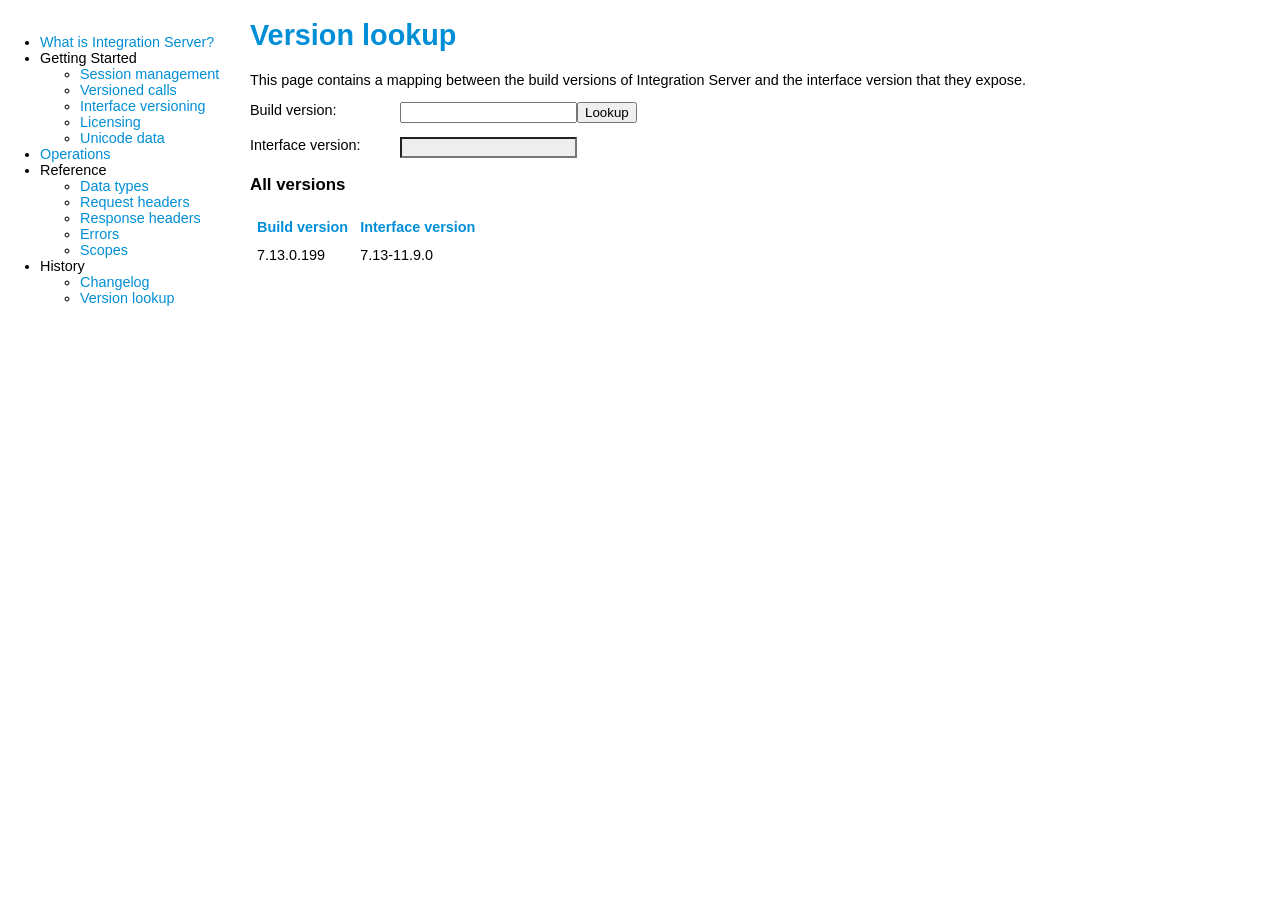
<file: versionlookup.html>
<!doctype html>
<html>
    <head>
        <meta http-equiv="content-type" content="text/html; charset=ISO-8859-1">
        <link href="style/layout.css" rel="stylesheet" type="text/css">
        <script type="text/javascript" language="JavaScript" src="js/jquery-3.5.1.min.js"></script>
    </head>
    <body>
        <div id="container">
	        <div id="navigation">
		        <ul>
		                <li>
                    <a href="index.html">What is Integration Server?</a>
                
            </li>
    <li>
                    Getting Started
                
                    <ul>
                	                <li>
				        				            <a href="sessionmanagement.html">Session management</a>
				        				    </li>
					                <li>
				        				            <a href="versioning.html">Versioned calls</a>
				        				    </li>
					                <li>
				        				            <a href="interfaceversioning.html">Interface versioning</a>
				        				    </li>
					                <li>
				        				            <a href="licensing.html">Licensing</a>
				        				    </li>
					                <li>
				        				            <a href="unicode.html">Unicode data</a>
				        				    </li>
				            </ul>
            </li>
    <li>
                    <a href="operations.html">Operations</a>
                
            </li>
    <li>
                    Reference
                
                    <ul>
                	                <li>
				        				            <a href="datatypes.html">Data types</a>
				        				    </li>
					                <li>
				        				            <a href="requestheaders.html">Request headers</a>
				        				    </li>
					                <li>
				        				            <a href="responseheaders.html">Response headers</a>
				        				    </li>
					                <li>
				        				            <a href="errors.html">Errors</a>
				        				    </li>
					                <li>
				        				            <a href="scopes.html">Scopes</a>
				        				    </li>
				            </ul>
            </li>
    <li>
                    History
                
                    <ul>
                	                <li>
				        				            <a href="changelog.html">Changelog</a>
				        				    </li>
					                <li>
				        				            <a href="versionlookup.html">Version lookup</a>
				        				    </li>
				            </ul>
            </li>
		        </ul>
		    </div>
	        <div id="content">
	            <h1>Version lookup</h1>

<p>
This page contains a mapping between the build versions of Integration Server and the interface version that they expose.
</p>

<p>
    <label for="lookup" style="width: 150px; display: block; float: left;">Build version:</label><input type="text" id="lookup" /><input type="button" id="lookup_button" value="Lookup" />
</p>
<p>
    <label for="interface_lookup" style="width: 150px; display: block; float: left;">Interface version:</label><input type="text" id="interface_lookup" readonly="readonly" style="background-color: #eeeeee;"/>
</p>

<h3>All versions</h3>
<table>
    <thead>
        <tr>
            <th>Build version</th>
            <th>Interface version</th>
        </tr>
    </thead>
    <tbody>
                    <tr>
                <td>7.13.0.199</td>
                <td id="lookup_match_7.13.0.199">7.13-11.9.0</td>
            </tr>
            </tbody>
</table>

<script type="text/javascript">

var mapping = new Array();
    mapping["7.13.0.199"] = "7.13-11.9.0";

$("#lookup_button").click(function() {
	var val = $("#lookup").val();
    var match = mapping[val];
	if (match) {
	    $("#interface_lookup").val(match);
	} else {
		$("#interface_lookup").val("Not found");
	}
});

</script>	        </div>
	    </div>
    </body>
</html>
</file>
<file: style/layout.css>
body {
    font-size: 0.9em;
    font-family: Arial, Helvetica, sans-serif;
    margin: 0px;
    padding: 0px;
}

#wrapper {
	position: relative;
}

#navigation {
	position: absolute;
	width: 250px;
}

#content {
	margin-left: 250px;
}

a {
	color: #008fd6;
	text-decoration: none;
}

a:hover {
	color: #000000;
}

td, th {
	padding: 5px;
	vertical-align: top;
}

th {
	text-align: left;
	color: #008fd6;
}

h1 {
	color: #008fd6;
}

h2 {
	font-size: 1.2em;
}
</file>
<file: style/help.css>
body {
	font-size: 0.9em;
	font-family: Arial, Helvetica, sans-serif;
	margin: 0px;
	padding: 0px;
}

a {
	color: #008fd6;
}

/*********************
Headers
*********************/

.toggleable {
	display: none;
}

h1.sectionheader {
	font-size: 1.2em;
}
h1.sectionheader span {
	display: inline-block;
	width: 15px;
}

h2.subsectionheader1 {
	font-size: 1.1em;
}
h2.subsectionheader1 span {
	display: inline-block;
	width: 15px;
}

h3.subsectionheader2 {
	font-size: 1em;
	color: black;
}
h3.subsectionheader2 span {
	display: inline-block;
}

h4.subsectionheader3 {
	font-size: 0.9em;
}
h4.subsectionheader3 span {
	display: inline-block;
	width: 15px;
}

h5.subsectionheader4 {
	font-size: 0.8em;
}
h5.subsectionheader4 span {
	display: inline-block;
	width: 15px;
}

/*********************
Lists
*********************/

ul.contenttypes {
	padding: 0px;
	margin: 0px;
	list-style-type: none;
}
ul.contenttypes li {
	padding-left:0px;
	width:100%;
}

/*********************
Tables
*********************/

table.main {
	border: 1px solid #999999;
    margin-bottom: 10px;
}

table.sub {
	border-width: 0px;
	border-collapse: collapse;
}

table.sub tr:first-child > td {
	border-top-width: 0px;
}

table.sub td:first-child {
	border-left-width: 0px;
}

table.sub td {
	border-top: 2px solid #FFFFFF;
	border-left: 2px solid #FFFFFF;
}

table.sub .noborder {
	border-width: 0px;
}

table.content {
	width: 95%;
}
table.type {
	width: 95%;
}
table.call {
	width: 95%;
}

td {
	font-size: .8em;
	vertical-align: top;
	padding: 5px;
	background-color: #EEEEEE;
}

td.xxxlarge {
	width: 300px;
	max-width: 300px;
	min-width: 300px;
}
td.xxlarge {
	width: 210px;
	max-width: 210px;
	min-width: 210px;
}
td.xlarge {
	width: 180px;
	max-width: 180px;
	min-width: 180px;
}
td.large {
	width: 150px;
	max-width: 150px;
	min-width: 150px;
}
td.medium {
	width: 120px;
	max-width: 120px;
	min-width: 120px;
}
td.small {
	width: 90px;
	max-width: 90px;
	min-width: 90px;
}
td.xsmall {
	width: 60px;
	max-width: 60px;
	min-width: 60px;
}

td.smallmin {
	min-width: 80px;
}

td.left {
	text-align: left;
}

td.center {
	text-align: center;
}

td.right {
	text-align: right;
}

td.label1 {
	font-weight: bold;
	font-size: .9em;
}
td.label2 {
	font-weight: bold;
	font-size: .8em;
}

td.code {
	padding: 5px 10px 0px 5px;
}

td.header1 {
	font-size: .95em;
	font-weight: bold;
	background-color: #BBBBBB;
}

td.header2 {
	background-color: #CFCFCF;
}

td.header3 {
	background-color: #D9D9D9;
}

code {
	font-size: 1.2em;
	max-width: 540px;
}
pre {
	white-space: pre-wrap; /* css-3 */
	/*white-space: -moz-pre-wrap !important; *//* Mozilla, since 1999 */
	word-wrap: break-word; /* Internet Explorer 5.5+ */
    margin: 0;
}

div#column {
	position: relative;
	padding: 10px;
	margin: 0 auto;
	width:95%;
	text-align: left;
}
@media screen {

}
@media print {

}
div#nav_tab_panel {
	width: 17px;
	height: 17px;
	border-bottom: 2px solid #193441;
	border-right: 2px solid #193441;
	border-left: 2px solid #EEEEEE;
	position: absolute;
	background-color: #EEEEEE;
	top: 0px;
	right: 0px;
	z-index: 10;
	font-size: .85em;
	text-align: center;
}
div#nav_content_panel {
	font-size: .8em;
	height: 100%;
	background-color: #EEEEEE;
	border-right: 2px solid #193441;
	z-index: 10;
	margin-right:19px;
	
}
div#navigation {
	height: 100%;
	overflow: auto;
}
div#nav_content {
	margin: 10px;
}
div#nav_content ul {
	margin-left: 10px;
}
#navigation li {
	white-space: nowrap;
}
li.nav_endpoint {
	font-weight: bold;
}
h2.nav_section_header a {
	text-decoration: none;
	color: #202B40;
}
li.nav_call {
	padding-left: 10px;
}
li.nav_call > span {
	cursor: pointer;
	display: inline-block;
	width: 10px;
	height: 15px;
}
.callLink span {
	display: inline-block;
	width: 50px;
}
li.nav_type {
	padding-left: 25px;
}
div.non_collapse_section {
	margin: 10px;
}
div.section {
	margin: 10px;
}
div.subsection1 {
	margin: 10px 0px 10px 20px;
}
div.subsection2 {
	margin: 10px 0px 10px 20px;
}
div.subsection3 {
	margin: 10px 0px 10px 20px;
}
div.subsection4 {
	margin: 10px 0px 10px 20px;
}

.call_block { margin-bottom: 10px;
}

.call_block .call_header { font-size: 0.9em;
    margin-top: 0px;
    margin-bottom: 0px;
}

.call_block .call_method_button { width: 60px;
    text-align: center;
    color: white;
    height: 20px;
    padding-top: 5px;
    margin-right: 10px;
}

.call_block .call_description { font-size: 0.8em;
    float: right;
    padding-top: 8px;
    padding-right: 5px;
}

.GET_call_block { background-color: #ebf3f9;
    border: 1px solid #c3d9ec;
}

.GET_call_block .call_header { background-color: #e7f0f7;
    border: 1px solid #c3d9ec;
}

.GET_call_block .call_method_button { background-color: #0f6ab4; }

.GET_call_block .call_description { color: #0f6ab4; }

.PATCH_call_block { background-color: #fce9e3;
    border: 1px solid #f5d5c3;
}

.PATCH_call_block .call_header { background-color: #fce9e3;
    border: 1px solid #f5d5c3;
}

.PATCH_call_block .call_method_button { background-color: #d38042; }

.PATCH_call_block .call_description { color: #d38042; }

.PUT_call_block { background-color: #faf5ee;
    border: 1px solid #f0e0ca;
}

.PUT_call_block .call_header { background-color: #f9f2e9;
    border: 1px solid #f0e0ca;
}

.PUT_call_block .call_method_button { background-color: #c5862b; }

.PUT_call_block .call_description { color: #c5862b; }

.POST_call_block { background-color: #ebf7f0;
    border: 1px solid #c3e8d1;
}

.POST_call_block .call_header { background-color: #e7f6ec;
    border: 1px solid #c3e8d1;
}

.POST_call_block .call_method_button { background-color: #10a54a; }

.POST_call_block .call_description { color: #10a54a; }

.DELETE_call_block { background-color: #f7eded;
    border: 1px solid #e8c6c7;
}

.DELETE_call_block .call_header { background-color: #f5e8e8;
    border: 1px solid #e8c6c7;
}

.DELETE_call_block .call_method_button { background-color: #a41e22; }

.DELETE_call_block .call_description { color: #a41e22; }

.HEAD_call_block { background-color: #fcffcd;
    border: 1px solid #ffd20f;
}

.HEAD_call_block .call_header { background-color: #fcffcd;
    border: 1px solid #ffd20f;
}

.HEAD_call_block .call_method_button { background-color: #ffd20f; }

.HEAD_call_block .call_description { color: #ffd20f; }

.action_links { font-size: 0.9em; }
</file>
